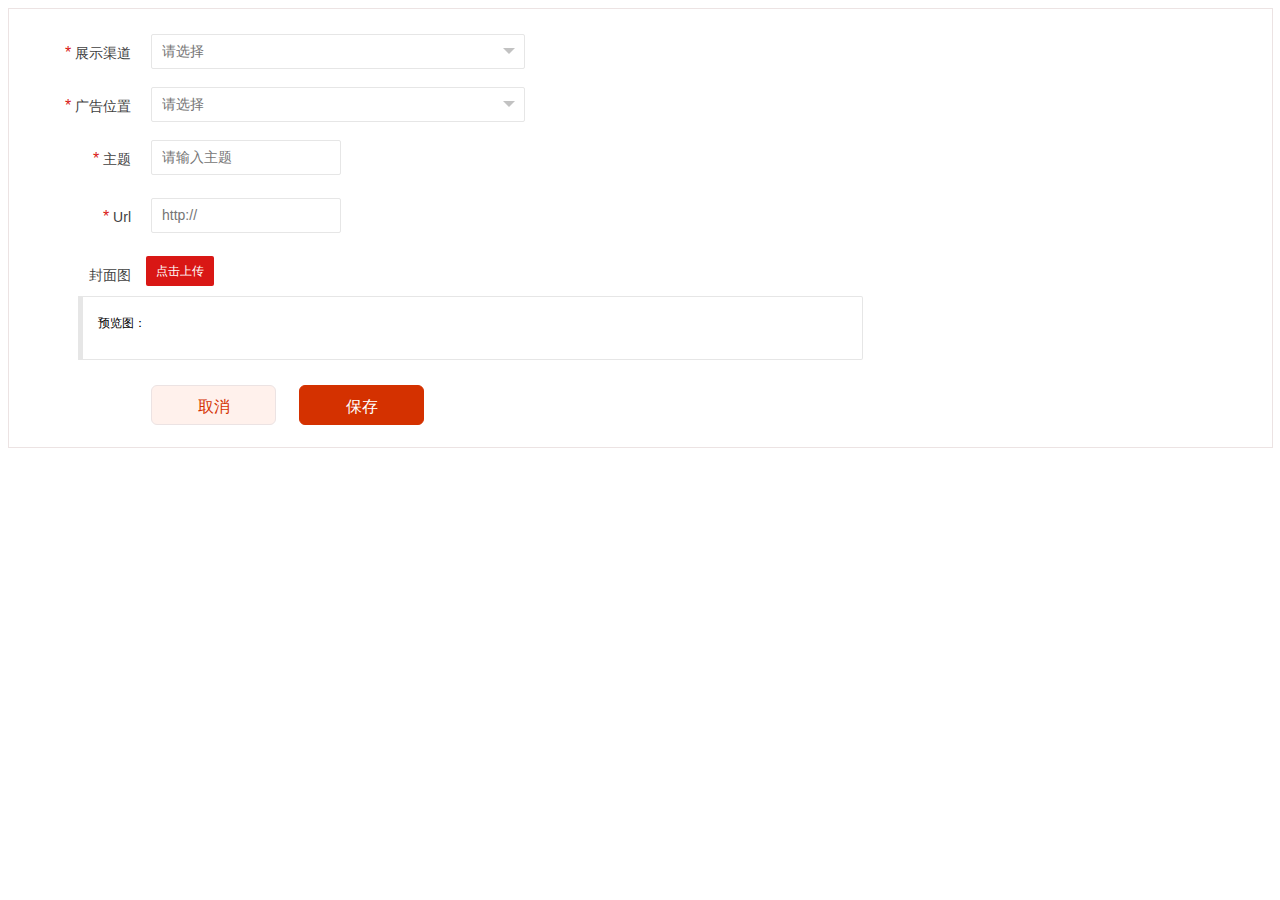
<file: add_adsense.html>
<!DOCTYPE html>
<html class="x-admin-sm">
    
    <head>
        <meta charset="UTF-8">
        <title>新增广告位</title>
        <meta name="renderer" content="webkit">
        <meta http-equiv="X-UA-Compatible" content="IE=edge,chrome=1">
        <meta name="viewport" content="width=device-width,user-scalable=yes, minimum-scale=0.4, initial-scale=0.8,target-densitydpi=low-dpi" />
        <link rel="stylesheet" href="./css/font.css">
        <link rel="stylesheet" href="./css/xadmin.css">
        <script src="./lib/layui/layui.js" charset="utf-8"></script>
        <script type="text/javascript" src="./js/xadmin.js"></script>
    </head>
    <body>
        <div class="layui-fluid">
            <div class="layui-row layui-col-space15">
                <div class="layui-col-md12">
                <form class="layui-form" action="">
                    <div class="layui-form-item">
                        <label class="layui-form-label">
                            <span>*</span>
                             展示渠道
                        </label>
                        <div class="layui-input-block lafite_width_30">
                            <select name="city" lay-verify="required">
                                <option value=""></option>
                                <option value="0">北京</option>
                                <option value="1">上海</option>
                                <option value="2">广州</option>
                                <option value="3">深圳</option>
                                <option value="4">杭州</option>
                            </select>
                        </div>
                    </div>

                    <div class="layui-form-item">
                        <label class="layui-form-label">
                            <span>*</span>
                            广告位置
                        </label>
                        <div class="layui-input-block lafite_width_30">
                            <select name="city" lay-verify="required">
                                <option value=""></option>
                                <option value="0">北京</option>
                                <option value="1">上海</option>
                                <option value="2">广州</option>
                                <option value="3">深圳</option>
                                <option value="4">杭州</option>
                            </select>
                        </div>
                    </div>

                    <div class="layui-form-item">
                        <div class="layui-inline">
                            <label class="layui-form-label">
                             <span>*</span>
                             主题
                            </label>
                            <div class="layui-input-inline">
                            <input type="text" name="title" required  lay-verify="required" placeholder="请输入主题" autocomplete="off" class="layui-input">
                            </div>
                        </div>
                    </div>

                    <div class="layui-form-item">
                        <div class="layui-inline">
                            <label class="layui-form-label">
                             <span>*</span>
                             Url
                            </label>
                            <div class="layui-input-inline">
                            <input type="text" name="title" required  lay-verify="required" placeholder="http://" autocomplete="off" class="layui-input">
                            </div>
                        </div>
                    </div>

                    <div class="layui-form-item">
                        <label class="layui-form-label">
                            封面图
                        </label>
                        <div class="layui-upload">
                            <button type="button" class="layui-btn lafite_btn" id="lafite_upload">点击上传</button> 
                            <blockquote class="layui-elem-quote layui-quote-nm" style="width: 60%;margin-top: 10px; margin-left: 5%">
                                预览图：
                                <div class="layui-upload-list" id="demo2"></div>
                            </blockquote>
                        </div>
                    </div>
                   
                    <div class="layui-form-item">
                        <div class="layui-input-block">
                            <button class="lafite-layui-btn" onclick="xadmin.del_tab()">取消</button>
                            <button lay-submit lay-filter="formDemo" class="lafite-layui-btn2 lafite_margin_left_20px">保存</button>
                        </div>
                    </div>
                    </form>
                </div>
            </div>
        </div>
    </body>
    <script type="text/javascript" src="https://api.map.baidu.com/api?v=2.0&amp;ak=f5bKSDjUlnYT4r664aQrQZB8&s=1"></script>
    <script>layui.use(['laydate', 'form', 'upload'],
        function() {
            var $ = layui.jquery
            ,upload = layui.upload;

            var laydate = layui.laydate;

            //多图片上传
            upload.render({
                elem: '#lafite_upload'
                ,url: '/upload/'
                ,multiple: true
                ,before: function(obj){
                //预读本地文件示例，不支持ie8
                obj.preview(function(index, file, result){
                    $('#demo2').append('<img src="'+ result +'" alt="'+ file.name +'" class="layui-upload-img">')
                });
                }
                ,done: function(res){
                //上传完毕
                }
            });

            /*用户-取消*/
            function member_del() {
                layer.confirm('离开将不保存填写内容！',
                function(index) {
                    //发异步删除数据
                });
            }

            // 百度地图API功能
            var map = new BMap.Map("lafite_map");
            var point = new BMap.Point(116.331398,39.897445);
            map.centerAndZoom(point,12);

            function myFun(result){
                var cityName = result.name;
                map.setCenter(cityName);
            }
            var myCity = new BMap.LocalCity();
            myCity.get(myFun);
            function showInfo(e){
                $(".lafite_default_map").val(e.point.lng+','+e.point.lat);
            }
            map.addEventListener("click", showInfo);
            });
            
            var top_left_control = new BMap.ScaleControl({anchor: BMAP_ANCHOR_TOP_LEFT});// 左上角，添加比例尺
            var top_left_navigation = new BMap.NavigationControl();  //左上角，添加默认缩放平移控件
            var top_right_navigation = new BMap.NavigationControl({anchor: BMAP_ANCHOR_TOP_RIGHT, type: BMAP_NAVIGATION_CONTROL_SMALL}); //右上角，仅包含平移和缩放按钮
            map.enableScrollWheelZoom(true);     //开启鼠标滚轮缩放

    </script>

</html>
</file>
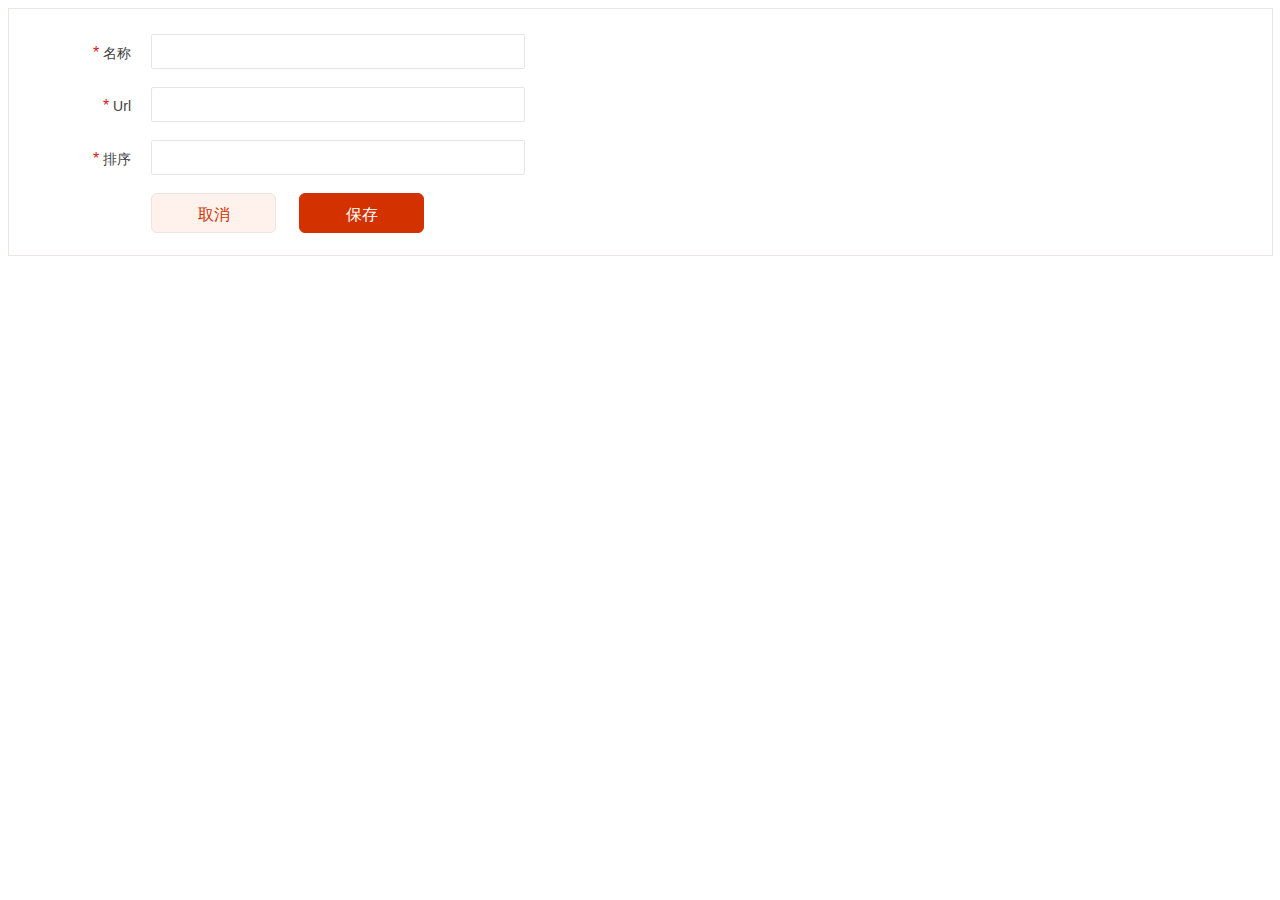
<file: add_friendship_link.html>
<!DOCTYPE html>
<html class="x-admin-sm">
    
    <head>
        <meta charset="UTF-8">
        <title>新增友情链接</title>
        <meta name="renderer" content="webkit">
        <meta http-equiv="X-UA-Compatible" content="IE=edge,chrome=1">
        <meta name="viewport" content="width=device-width,user-scalable=yes, minimum-scale=0.4, initial-scale=0.8,target-densitydpi=low-dpi" />
        <link rel="stylesheet" href="./css/font.css">
        <link rel="stylesheet" href="./css/xadmin.css">
        <script src="./lib/layui/layui.js" charset="utf-8"></script>
        <script type="text/javascript" src="./js/xadmin.js"></script>
    </head>
    <body>
        <div class="layui-fluid">
            <div class="layui-row layui-col-space15">
                <div class="layui-col-md12">
                <form class="layui-form" action="">
                    <div class="layui-form-item">
                        <label class="layui-form-label">
                             <span>*</span>
                             名称
                        </label>
                        <div class="layui-input-block lafite_width_30">
                        <input type="text" name="title" required  lay-verify="required" placeholder="" autocomplete="off" class="layui-input">
                        </div>
                    </div>

                    <div class="layui-form-item">
                        <label class="layui-form-label">
                             <span>*</span>
                             Url
                        </label>
                        <div class="layui-input-block lafite_width_30">
                        <input type="text" name="name" required  lay-verify="required" placeholder="" autocomplete="off" class="layui-input">
                        </div>
                    </div>

                    <div class="layui-form-item">
                        <label class="layui-form-label">
                            <span>*</span>
                             排序
                        </label>
                        <div class="layui-input-block lafite_width_30">
                        <input type="text" name="name" required  lay-verify="required" placeholder="" autocomplete="off" class="layui-input">
                        </div>
                    </div>
                   
                    <div class="layui-form-item">
                        <div class="layui-input-block">
                            <button class="lafite-layui-btn" onclick="xadmin.del_tab()">取消</button>
                            <button lay-submit lay-filter="formDemo" class="lafite-layui-btn2 lafite_margin_left_20px">保存</button>
                        </div>
                    </div>
                    </form>
                </div>
            </div>
        </div>
    </body>
    <script type="text/javascript" src="https://api.map.baidu.com/api?v=2.0&amp;ak=f5bKSDjUlnYT4r664aQrQZB8&s=1"></script>
    <script>layui.use(['laydate', 'form', 'upload'],
        function() {
            var $ = layui.jquery
            ,upload = layui.upload;

            var laydate = layui.laydate;

            //多图片上传
            upload.render({
                elem: '#lafite_upload'
                ,url: '/upload/'
                ,multiple: true
                ,before: function(obj){
                //预读本地文件示例，不支持ie8
                obj.preview(function(index, file, result){
                    $('#demo2').append('<img src="'+ result +'" alt="'+ file.name +'" class="layui-upload-img">')
                });
                }
                ,done: function(res){
                //上传完毕
                }
            });

            /*用户-取消*/
            function member_del() {
                layer.confirm('离开将不保存填写内容！',
                function(index) {
                    //发异步删除数据
                });
            }

            // 百度地图API功能
            var map = new BMap.Map("lafite_map");
            var point = new BMap.Point(116.331398,39.897445);
            map.centerAndZoom(point,12);

            function myFun(result){
                var cityName = result.name;
                map.setCenter(cityName);
            }
            var myCity = new BMap.LocalCity();
            myCity.get(myFun);
            function showInfo(e){
                $(".lafite_default_map").val(e.point.lng+','+e.point.lat);
            }
            map.addEventListener("click", showInfo);
            });
            
            var top_left_control = new BMap.ScaleControl({anchor: BMAP_ANCHOR_TOP_LEFT});// 左上角，添加比例尺
            var top_left_navigation = new BMap.NavigationControl();  //左上角，添加默认缩放平移控件
            var top_right_navigation = new BMap.NavigationControl({anchor: BMAP_ANCHOR_TOP_RIGHT, type: BMAP_NAVIGATION_CONTROL_SMALL}); //右上角，仅包含平移和缩放按钮
            map.enableScrollWheelZoom(true);     //开启鼠标滚轮缩放

    </script>

</html>
</file>
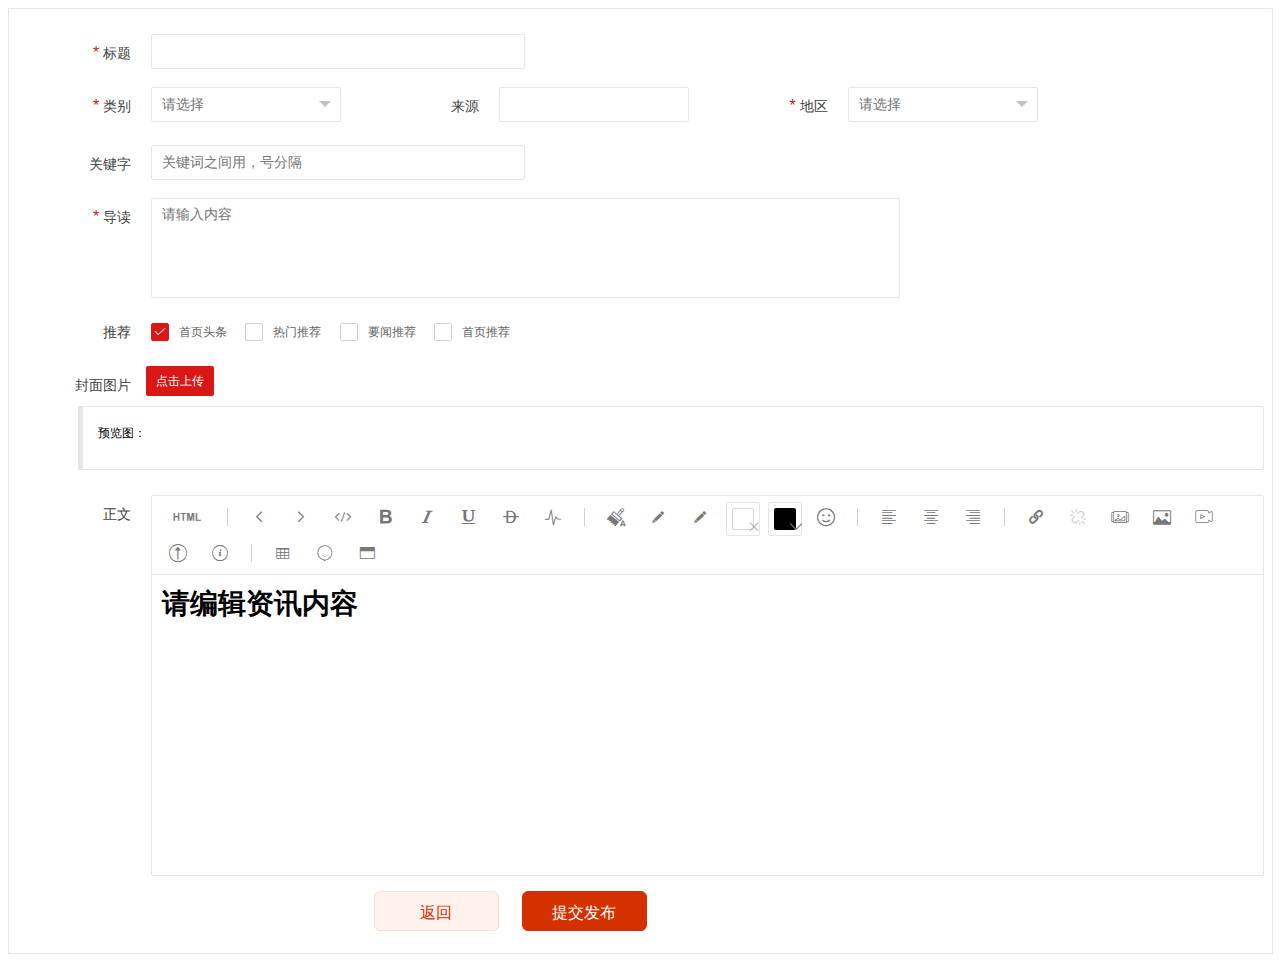
<file: add_news_information.html>
<!DOCTYPE html>
<html class="x-admin-sm">
    
    <head>
        <meta charset="UTF-8">
        <title>新增资讯</title>
        <meta name="renderer" content="webkit">
        <meta http-equiv="X-UA-Compatible" content="IE=edge,chrome=1">
        <meta name="viewport" content="width=device-width,user-scalable=yes, minimum-scale=0.4, initial-scale=0.8,target-densitydpi=low-dpi" />
        <link rel="stylesheet" href="./css/font.css">
        <link rel="stylesheet" href="./css/xadmin.css">
        <script src="./lib/layui/layui.js" charset="utf-8"></script>
        <script type="text/javascript" src="./js/xadmin.js"></script>
        <!-- <link href="Content/Layui-KnifeZ/css/layui.css" rel="stylesheet"/> -->
        <script src="Content/Layui-KnifeZ/layui.js"></script>
        <script src="Content/ace/ace.js"></script>
    </head>
    <body>
        <div class="layui-fluid">
            <div class="layui-row layui-col-space15">
                <div class="layui-col-md12">
                <form class="layui-form" action="">
                    <div class="layui-form-item">
                        <label class="layui-form-label">
                             <span>*</span>
                             标题
                        </label>
                        <div class="layui-input-block lafite_width_30">
                        <input type="text" name="title" required  lay-verify="required" placeholder="" autocomplete="off" class="layui-input">
                        </div>
                    </div>

                    <div class="layui-form-item">
                        <div class="layui-inline">
                            <label class="layui-form-label">
                                <span>*</span>
                                类别
                            </label>
                            <div class="layui-input-inline">
                                <select name="city" lay-verify="required">
                                    <option value=""></option>
                                    <option value="0">北京</option>
                                    <option value="1">上海</option>
                                    <option value="2">广州</option>
                                    <option value="3">深圳</option>
                                    <option value="4">杭州</option>
                                </select>
                            </div>
                        </div>
                        <div class="layui-inline">
                            <label class="layui-form-label">
                                来源
                            </label>
                            <div class="layui-input-inline">
                                <input type="tel" name="phone" lay-verify="required|phone" autocomplete="off" class="layui-input">
                            </div>
                        </div>
                        <div class="layui-inline">
                            <label class="layui-form-label">
                                <span>*</span>
                                地区
                            </label>
                            <div class="layui-input-inline">
                                 <select name="city" lay-verify="required">
                                    <option value=""></option>
                                    <option value="0">北京</option>
                                    <option value="1">上海</option>
                                    <option value="2">广州</option>
                                    <option value="3">深圳</option>
                                    <option value="4">杭州</option>
                                </select>
                            </div>
                        </div>
                    </div>

                    <div class="layui-form-item">
                        <label class="layui-form-label">
                            关键字
                        </label>
                        <div class="layui-input-block lafite_width_30">
                        <input type="text" name="title" required  lay-verify="required" placeholder="关键词之间用，号分隔" autocomplete="off" class="layui-input">
                        </div>
                    </div>

                    <div class="layui-form-item layui-form-text">
                        <label class="layui-form-label">
                            <span>*</span>
                            导读
                        </label>
                        <div class="layui-input-block lafite_width_60">
                        <textarea name="desc" placeholder="请输入内容" class="layui-textarea lafite_textarea"></textarea>
                        </div>
                    </div>

                    <div class="layui-form-item layui-form-text">
                        <label class="layui-form-label">
                            推荐
                        </label>
                        <div class="layui-input-block">
                            <input type="checkbox" name="like1[write]" lay-skin="primary" title="首页头条" checked="">
                            <input type="checkbox" name="like1[read]" lay-skin="primary" title="热门推荐">
                            <input type="checkbox" name="like1[game]" lay-skin="primary" title="要闻推荐">
                            <input type="checkbox" name="like1[game]" lay-skin="primary" title="首页推荐">
                        </div>
                    </div>

                    <div class="layui-form-item">
                        <label class="layui-form-label">
                            封面图片
                        </label>
                        <div class="layui-upload">
                            <button type="button" class="layui-btn lafite_btn" id="lafite_upload">点击上传</button> 
                            <blockquote class="layui-elem-quote layui-quote-nm" style="margin-top: 10px; margin-left: 5%">
                                预览图：
                                <div class="layui-upload-list" id="demo2"></div>
                            </blockquote>
                        </div>
                    </div>

                    <div class="layui-form-item">
                        <label class="layui-form-label">
                            正文
                        </label>
                        <div class="layui-input-block">
                            <textarea id="layeditDemo"></textarea>
                        </div>
                    </div>

                    <div class="layui-form-item">
                        <div class="layui-input-block">
                        <button class="lafite-layui-btn lafite_margin_left_20" lay-submit lay-filter="formDemo">返回</button>
                        <button lay-submit lay-filter="formDemo" class="lafite-layui-btn2 lafite_margin_left_20px">提交发布</button>
                        </div>
                    </div>
                    </form>
                </div>
            </div>
        </div>
    </body>
    <script>layui.use(['layedit', 'laydate', 'form', 'upload'],
        function() {
            var $ = layui.jquery
            ,upload = layui.upload,
            layedit = layui.layedit;
            var laydate = layui.laydate;

            //执行一个laydate实例
            laydate.render({
                elem: '#start' //指定元素
            });

            //执行一个laydate实例
            laydate.render({
                elem: '#end' //指定元素
            });

            //日期时间范围
            laydate.render({
                elem: '#test10'
                ,type: 'datetime'
                ,range: true
            });

             //日期时间范围
             laydate.render({
                elem: '#test11'
                ,type: 'datetime'
                ,range: true
            });

            //多图片上传
            upload.render({
                elem: '#lafite_upload'
                ,url: '/upload/'
                ,multiple: true
                ,before: function(obj){
                //预读本地文件示例，不支持ie8
                obj.preview(function(index, file, result){
                    $('#demo2').append('<img src="'+ result +'" alt="'+ file.name +'" class="layui-upload-img">')
                });
                }
                ,done: function(res){
                //上传完毕
                }
            });

            layedit.set({
            //暴露layupload参数设置接口 --详细查看layupload参数说明
            uploadImage: {
                url: 'your url',
                accept: 'image',
                acceptMime: 'image/*',
                exts: 'jpg|png|gif|bmp|jpeg',
                size: 1024 * 10,
                done: function (data) {
                    console.log(data);
                }
            }
            , uploadVideo: {
                url: 'your url',
                accept: 'video',
                acceptMime: 'video/*',
                exts: 'mp4|flv|avi|rm|rmvb',
                size: 1024 * 10 * 2,
                done: function (data) {
                    console.log(data);
                }
            }
            , uploadFiles: {
                url: 'your url',
                accept: 'file',
                acceptMime: 'file/*',
                size: '20480',
                done: function (data) {
                    console.log(data);
                }
            }
            //右键删除图片/视频时的回调参数，post到后台删除服务器文件等操作，
            //传递参数：
            //图片： imgpath --图片路径
            //视频： filepath --视频路径 imgpath --封面路径
            , calldel: {
                url: 'your url',
                done: function (data) {
                    console.log(data);
                }
            }
            //开发者模式 --默认为false
            , devmode: true
            //插入代码设置 --hide:true 等同于不配置codeConfig
            , codeConfig: {
                hide: false,  //是否显示编码语言选择框
                default: 'javascript' //hide为true时的默认语言格式
            }
            //新增iframe外置样式和js
            // , quote:{
            //    style: ['/Content/Layui-KnifeZ/css/layui.css','/others'],
            //    js: ['/Content/Layui-KnifeZ/lay/modules/jquery.js']
            // }
            //自定义样式-暂只支持video添加
            //, customTheme: {
            //    video: {
            //        title: ['原版', 'custom_1', 'custom_2']
            //        , content: ['', 'theme1', 'theme2']
            //        , preview: ['', '/images/prive.jpg', '/images/prive2.jpg']
            //    }
            //}
            //插入自定义链接
            , customlink:{
                title: '插入layui官网'
                , href: 'https://www.layui.com'
                ,onmouseup:''
            }
            , facePath: 'http://knifez.gitee.io/kz.layedit/Content/Layui-KnifeZ/'
            , devmode: true
            , videoAttr: ' preload="none" ' 
            , tool: [
                'html', 'undo', 'redo', 'code', 'strong', 'italic', 'underline', 'del', 'addhr', '|', 'fontFomatt', 'fontfamily','fontSize', 'fontBackColor', 'colorpicker', 'face'
                , '|', 'left', 'center', 'right', '|', 'link', 'unlink', 'images', 'image_alt', 'video','attachment', 'anchors'
                , '|'
                , 'table','customlink'
                , 'fullScreen'
            ]
            , height: '300px'
        });
        var ieditor = layedit.build('layeditDemo');
        //设置编辑器内容
        layedit.setContent(ieditor, "<h1>请编辑资讯内容</h1>", false);


           
        });
        

    </script>

</html>
</file>
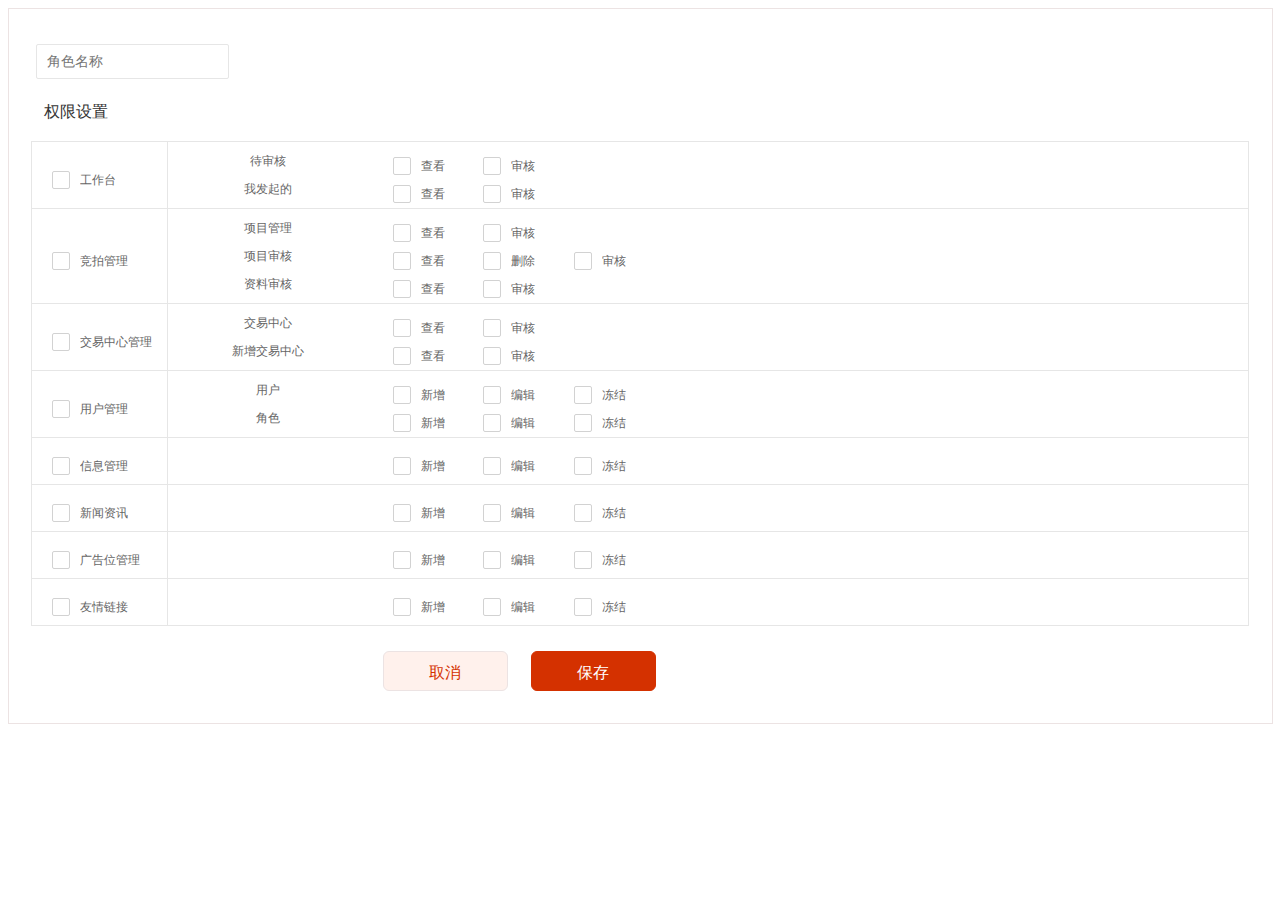
<file: add_role.html>
<!DOCTYPE html>
<html class="x-admin-sm">
  
  <head>
    <meta charset="UTF-8">
    <title>新增角色</title>
    <meta name="renderer" content="webkit">
    <meta http-equiv="X-UA-Compatible" content="IE=edge,chrome=1">
    <meta name="viewport" content="width=device-width,user-scalable=yes, minimum-scale=0.4, initial-scale=0.8,target-densitydpi=low-dpi" />
    <link rel="stylesheet" href="./css/font.css">
    <link rel="stylesheet" href="./css/xadmin.css">
    <script type="text/javascript" src="./lib/layui/layui.js" charset="utf-8"></script>
    <script type="text/javascript" src="./js/xadmin.js"></script>
    <!-- 让IE8/9支持媒体查询，从而兼容栅格 -->
    <!--[if lt IE 9]>
      <script src="https://cdn.staticfile.org/html5shiv/r29/html5.min.js"></script>
      <script src="https://cdn.staticfile.org/respond.js/1.4.2/respond.min.js"></script>
    <![endif]-->
  </head>
  
  <body>
       <div class="layui-fluid lafite_role">
            <div class="layui-row layui-col-space15">
                <div class="layui-col-md12">
                    <div class="layui-card">
                        <div class="layui-card-body ">
                            <form class="layui-form layui-col-space5">
                                 <div class="layui-input-inline layui-show-xs-block">
                                    <input type="text" name="username" placeholder="角色名称" autocomplete="off" class="layui-input">
                                </div>

                                <div class="layui-card-header">
                                    <p class="lafite_head_title">权限设置</p>
                                </div>
                                <div class="layui-form-item layui-form-text">
                                    <table  class="layui-table layui-input-block">
                                        <tbody>
                                            <tr>
                                                <td class="lafite_table_width_100">
                                                    <input type="checkbox" name="like1[write]" lay-skin="primary" lay-filter="father" title="工作台">
                                                </td>
                                                <td>
                                                    <table class="layui-table layui-input-block lafite_none_border_table" boder="0">
                                                        <tr>
                                                            <td class="lafite_special_td">
                                                                <span>待审核</span>
                                                            </td>
                                                            <td>
                                                                <div class="layui-input-inline">
                                                                    <input name="id[]" lay-skin="primary" type="checkbox" title="查看" value="2"> 
                                                                    <input name="id[]" lay-skin="primary" type="checkbox" value="2" title="审核"> 
                                                                </div>
                                                            </td>
                                                        </tr>
                                                        <tr>
                                                            <td class="lafite_special_td">
                                                                <span>我发起的</span>
                                                            </td>
                                                            <td>
                                                                <div class="layui-input-inline">
                                                                    <input name="id[]" lay-skin="primary" type="checkbox" title="查看" value="2"> 
                                                                    <input name="id[]" lay-skin="primary" type="checkbox" value="2" title="审核"> 
                                                                </div>
                                                            </td>
                                                        </tr>
                                                    </table>
                                                </td>
                                            </tr>
                                            <tr>
                                                <td>
                                                    <input type="checkbox" name="like1[write]" lay-skin="primary" lay-filter="father" title="竞拍管理">
                                                </td>
                                                <td>
                                                    <table class="layui-table layui-input-block lafite_none_border_table" boder="0">
                                                        <tr>
                                                            <td class="lafite_special_td">
                                                                <span>项目管理</span>
                                                            </td>
                                                            <td>
                                                                <div class="layui-input-inline">
                                                                    <input name="id[]" lay-skin="primary" type="checkbox" title="查看" value="2"> 
                                                                    <input name="id[]" lay-skin="primary" type="checkbox" value="2" title="审核"> 
                                                                </div>
                                                            </td>
                                                        </tr>
                                                        <tr>
                                                            <td class="lafite_special_td">
                                                                <span>项目审核</span>
                                                            </td>
                                                            <td>
                                                                <div class="layui-input-inline">
                                                                    <input name="id[]" lay-skin="primary" type="checkbox" title="查看" value="2"> 
                                                                    <input name="id[]" lay-skin="primary" type="checkbox" value="2" title="删除"> 
                                                                    <input name="id[]" lay-skin="primary" type="checkbox" value="2" title="审核"> 
                                                                </div>
                                                            </td>
                                                        </tr>
                                                        <tr>
                                                            <td class="lafite_special_td">
                                                                <span>资料审核</span>
                                                            </td>
                                                            <td>
                                                                <div class="layui-input-inline">
                                                                    <input name="id[]" lay-skin="primary" type="checkbox" title="查看" value="2"> 
                                                                    <input name="id[]" lay-skin="primary" type="checkbox" value="2" title="审核"> 
                                                                </div>
                                                            </td>
                                                        </tr>
                                                    </table>
                                                </td>
                                            </tr>

                                            <tr>
                                                <td>
                                                    <input type="checkbox" name="like1[write]" lay-skin="primary" lay-filter="father" title="交易中心管理">
                                                </td>
                                                <td>
                                                    <table class="layui-table layui-input-block lafite_none_border_table" boder="0">
                                                        <tr>
                                                            <td class="lafite_special_td">
                                                                <span>交易中心</span>
                                                            </td>
                                                            <td>
                                                                <div class="layui-input-inline">
                                                                    <input name="id[]" lay-skin="primary" type="checkbox" title="查看" value="2"> 
                                                                    <input name="id[]" lay-skin="primary" type="checkbox" value="2" title="审核"> 
                                                                </div>
                                                            </td>
                                                        </tr>
                                                        <tr>
                                                            <td class="lafite_special_td">
                                                                <span>新增交易中心</span>
                                                            </td>
                                                            <td>
                                                                <div class="layui-input-inline">
                                                                    <input name="id[]" lay-skin="primary" type="checkbox" title="查看" value="2"> 
                                                                    <input name="id[]" lay-skin="primary" type="checkbox" value="2" title="审核"> 
                                                                </div>
                                                            </td>
                                                        </tr>
                                                    </table>
                                                </td>
                                            </tr>

                                            <tr>
                                                <td>
                                                    <input type="checkbox" name="like1[write]" lay-skin="primary" lay-filter="father" title="用户管理">
                                                </td>
                                                <td>
                                                    <table class="layui-table layui-input-block lafite_none_border_table" boder="0">
                                                        <tr>
                                                            <td class="lafite_special_td">
                                                                <span>用户</span>
                                                            </td>
                                                            <td>
                                                                <div class="layui-input-inline">
                                                                    <input name="id[]" lay-skin="primary" type="checkbox" title="新增" value="2"> 
                                                                    <input name="id[]" lay-skin="primary" type="checkbox" value="2" title="编辑"> 
                                                                    <input name="id[]" lay-skin="primary" type="checkbox" value="2" title="冻结"> 
                                                                </div>
                                                            </td>
                                                        </tr>
                                                        <tr>
                                                            <td class="lafite_special_td">
                                                                <span>角色</span>
                                                            </td>
                                                            <td>
                                                                <div class="layui-input-inline">
                                                                    <input name="id[]" lay-skin="primary" type="checkbox" title="新增" value="2"> 
                                                                    <input name="id[]" lay-skin="primary" type="checkbox" value="2" title="编辑"> 
                                                                    <input name="id[]" lay-skin="primary" type="checkbox" value="2" title="冻结"> 
                                                                </div>
                                                            </td>
                                                        </tr>
                                                    </table>
                                                </td>
                                            </tr>

                                            <tr>
                                                <td>
                                                    <input type="checkbox" name="like1[write]" lay-skin="primary" lay-filter="father" title="信息管理">
                                                </td>
                                                <td>
                                                    <table class="layui-table layui-input-block lafite_none_border_table" boder="0">
                                                        <tr>
                                                            <td class="lafite_special_td"></td>
                                                            <td>
                                                                <div class="layui-input-inline">
                                                                    <input name="id[]" lay-skin="primary" type="checkbox" title="新增" value="2"> 
                                                                    <input name="id[]" lay-skin="primary" type="checkbox" value="2" title="编辑"> 
                                                                    <input name="id[]" lay-skin="primary" type="checkbox" value="2" title="冻结"> 
                                                                </div>
                                                            </td>
                                                        </tr>
                                                    </table>
                                                </td>
                                            </tr>

                                            <tr>
                                                <td>
                                                    <input type="checkbox" name="like1[write]" lay-skin="primary" lay-filter="father" title="新闻资讯">
                                                </td>
                                                <td>
                                                    <table class="layui-table layui-input-block lafite_none_border_table" boder="0">
                                                        <tr>
                                                            <td class="lafite_special_td"></td>
                                                            <td>
                                                                <div class="layui-input-inline">
                                                                    <input name="id[]" lay-skin="primary" type="checkbox" title="新增" value="2"> 
                                                                    <input name="id[]" lay-skin="primary" type="checkbox" value="2" title="编辑"> 
                                                                    <input name="id[]" lay-skin="primary" type="checkbox" value="2" title="冻结"> 
                                                                </div>
                                                            </td>
                                                        </tr>
                                                    </table>
                                                </td>
                                            </tr>

                                            <tr>
                                                <td>
                                                    <input type="checkbox" name="like1[write]" lay-skin="primary" lay-filter="father" title="广告位管理">
                                                </td>
                                                <td>
                                                    <table class="layui-table layui-input-block lafite_none_border_table" boder="0">
                                                        <tr>
                                                            <td class="lafite_special_td"></td>
                                                            <td>
                                                                <div class="layui-input-inline">
                                                                    <input name="id[]" lay-skin="primary" type="checkbox" title="新增" value="2"> 
                                                                    <input name="id[]" lay-skin="primary" type="checkbox" value="2" title="编辑"> 
                                                                    <input name="id[]" lay-skin="primary" type="checkbox" value="2" title="冻结"> 
                                                                </div>
                                                            </td>
                                                        </tr>
                                                    </table>
                                                </td>
                                            </tr>

                                            <tr>
                                                <td>
                                                    <input type="checkbox" name="like1[write]" lay-skin="primary" lay-filter="father" title="友情链接">
                                                </td>
                                                <td>
                                                    <table class="layui-table layui-input-block lafite_none_border_table" boder="0">
                                                        <tr>
                                                            <td class="lafite_special_td"></td>
                                                            <td>
                                                                <div class="layui-input-inline">
                                                                    <input name="id[]" lay-skin="primary" type="checkbox" title="新增" value="2"> 
                                                                    <input name="id[]" lay-skin="primary" type="checkbox" value="2" title="编辑"> 
                                                                    <input name="id[]" lay-skin="primary" type="checkbox" value="2" title="冻结"> 
                                                                </div>
                                                            </td>
                                                        </tr>
                                                    </table>
                                                </td>
                                            </tr>
                                        </tbody>
                                    </table>
                                </div>

                                <div class="layui-form-item">
                                    <div class="layui-input-block">
                                    <button class="lafite-layui-btn lafite_margin_left_20" lay-submit lay-filter="formDemo">取消</button>
                                    <button lay-submit lay-filter="formDemo" class="lafite-layui-btn2 lafite_margin_left_20px">保存</button>
                                    </div>
                                </div>
                            </form>
                        </div>
                    </div>
                </div>
            </div>
        </div>
    <script>
        layui.use(['form','layer'], function(){
            $ = layui.jquery;
          var form = layui.form
          ,layer = layui.layer;
        
          //自定义验证规则
          form.verify({
            nikename: function(value){
              if(value.length < 5){
                return '昵称至少得5个字符啊';
              }
            }
            ,pass: [/(.+){6,12}$/, '密码必须6到12位']
            ,repass: function(value){
                if($('#L_pass').val()!=$('#L_repass').val()){
                    return '两次密码不一致';
                }
            }
          });

          //监听提交
          form.on('submit(add)', function(data){
            console.log(data);
            //发异步，把数据提交给php
            layer.alert("增加成功", {icon: 6},function () {
                // 获得frame索引
                var index = parent.layer.getFrameIndex(window.name);
                //关闭当前frame
                parent.layer.close(index);
            });
            return false;
          });


        form.on('checkbox(father)', function(data){

            if(data.elem.checked){
                $(data.elem).parent().siblings('td').find('input').prop("checked", true);
                form.render(); 
            }else{
               $(data.elem).parent().siblings('td').find('input').prop("checked", false);
                form.render();  
            }
        });
          
          
        });
    </script>
    <script>var _hmt = _hmt || []; (function() {
        var hm = document.createElement("script");
        hm.src = "https://hm.baidu.com/hm.js?b393d153aeb26b46e9431fabaf0f6190";
        var s = document.getElementsByTagName("script")[0];
        s.parentNode.insertBefore(hm, s);
      })();</script>
  </body>

</html>
</file>
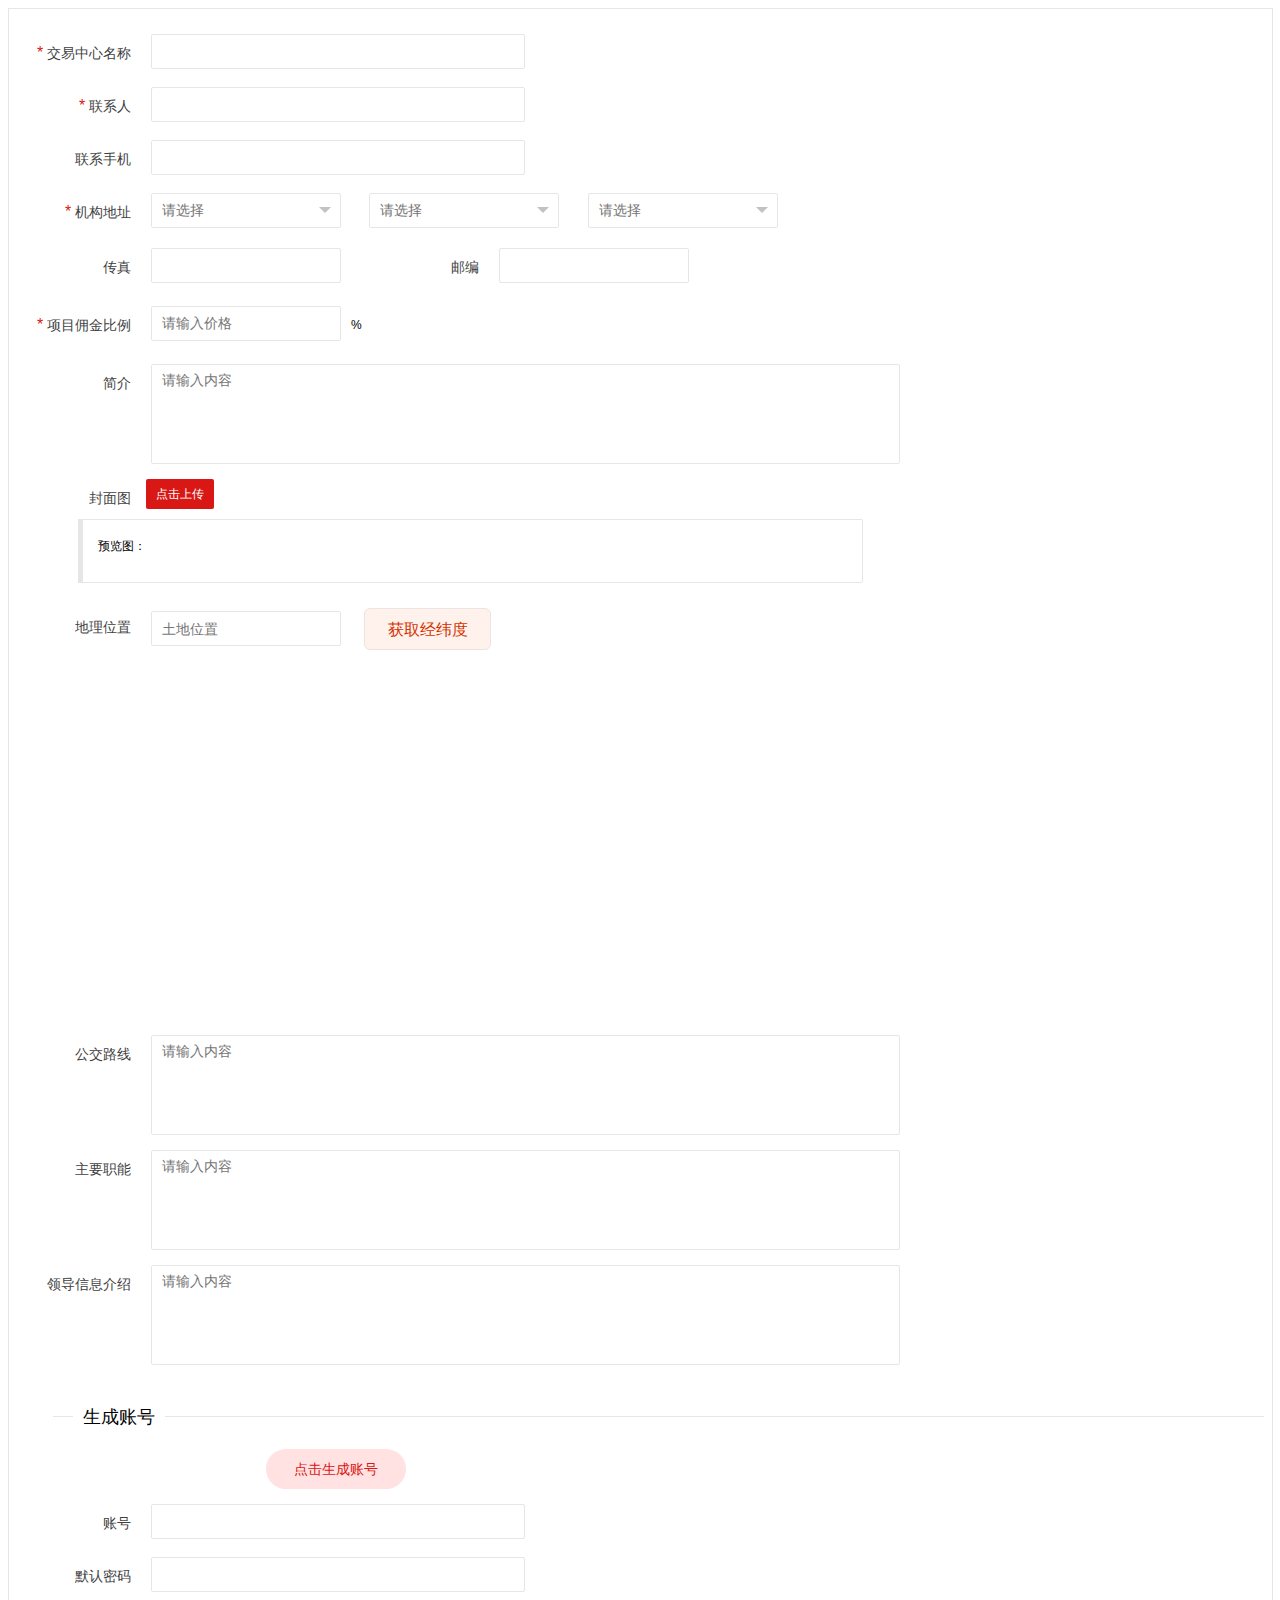
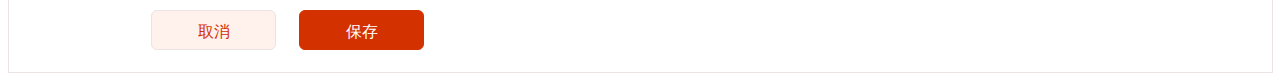
<file: add_trading_center.html>
<!DOCTYPE html>
<html class="x-admin-sm">
    
    <head>
        <meta charset="UTF-8">
        <title>新增交易中心</title>
        <meta name="renderer" content="webkit">
        <meta http-equiv="X-UA-Compatible" content="IE=edge,chrome=1">
        <meta name="viewport" content="width=device-width,user-scalable=yes, minimum-scale=0.4, initial-scale=0.8,target-densitydpi=low-dpi" />
        <link rel="stylesheet" href="./css/font.css">
        <link rel="stylesheet" href="./css/xadmin.css">
        <script src="./lib/layui/layui.js" charset="utf-8"></script>
        <script type="text/javascript" src="./js/xadmin.js"></script>
    </head>
    <body>
        <div class="layui-fluid">
            <div class="layui-row layui-col-space15">
                <div class="layui-col-md12">
                <form class="layui-form" action="">
                    <div class="layui-form-item">
                        <label class="layui-form-label">
                             <span>*</span>
                             交易中心名称
                        </label>
                        <div class="layui-input-block lafite_width_30">
                        <input type="text" name="title" required  lay-verify="required" placeholder="" autocomplete="off" class="layui-input">
                        </div>
                    </div>

                    <div class="layui-form-item">
                        <label class="layui-form-label">
                             <span>*</span>
                             联系人
                        </label>
                        <div class="layui-input-block lafite_width_30">
                        <input type="text" name="name" required  lay-verify="required" placeholder="" autocomplete="off" class="layui-input">
                        </div>
                    </div>

                    <div class="layui-form-item">
                        <label class="layui-form-label">
                             联系手机
                        </label>
                        <div class="layui-input-block lafite_width_30">
                        <input type="text" name="name" required  lay-verify="required" placeholder="" autocomplete="off" class="layui-input">
                        </div>
                    </div>

                    <div class="layui-form-item">
                        <label class="layui-form-label">
                                <span>*</span>
                                机构地址
                        </label>
                        <div class="layui-inline">
                            <div class="layui-input-inline">
                                <select name="city" lay-verify="required">
                                    <option value=""></option>
                                    <option value="0">北京</option>
                                    <option value="1">上海</option>
                                    <option value="2">广州</option>
                                    <option value="3">深圳</option>
                                    <option value="4">杭州</option>
                                </select>
                            </div>
                        </div>
                        <div class="layui-inline">
                           <div class="layui-input-inline">
                                <select name="city" lay-verify="required">
                                    <option value=""></option>
                                    <option value="0">北京</option>
                                    <option value="1">上海</option>
                                    <option value="2">广州</option>
                                    <option value="3">深圳</option>
                                    <option value="4">杭州</option>
                                </select>
                            </div>
                        </div>
                        <div class="layui-inline">
                            <div class="layui-input-inline">
                                <select name="city" lay-verify="required">
                                    <option value=""></option>
                                    <option value="0">北京</option>
                                    <option value="1">上海</option>
                                    <option value="2">广州</option>
                                    <option value="3">深圳</option>
                                    <option value="4">杭州</option>
                                </select>
                            </div>
                        </div>
                    </div>

                     <div class="layui-form-item">
                        <div class="layui-inline">
                            <label class="layui-form-label">
                                传真
                            </label>
                            <div class="layui-input-inline">
                                <input type="text" autocomplete="off" class="layui-input">
                            </div>
                        </div>
                        <div class="layui-inline">
                            <label class="layui-form-label">
                                邮编
                            </label>
                            <div class="layui-input-inline">
                                <input type="tel" name="phone" autocomplete="off" class="layui-input">
                            </div>
                        </div>
                    </div>

                    <div class="layui-form-item">
                        <div class="layui-inline">
                            <label class="layui-form-label">
                             <span>*</span>
                             项目佣金比例
                            </label>
                            <div class="layui-input-inline">
                            <input type="text" name="title" required  lay-verify="required" placeholder="请输入价格" autocomplete="off" class="layui-input">
                            </div>
                            <div class="layui-form-mid">%</div>
                        </div>
                    </div>

                    <div class="layui-form-item layui-form-text">
                        <label class="layui-form-label">
                            简介
                        </label>
                        <div class="layui-input-block lafite_width_60">
                        <textarea name="desc" placeholder="请输入内容" class="layui-textarea lafite_textarea"></textarea>
                        </div>
                    </div>

                    <div class="layui-form-item">
                        <label class="layui-form-label">
                            封面图
                        </label>
                        <div class="layui-upload">
                            <button type="button" class="layui-btn lafite_btn" id="lafite_upload">点击上传</button> 
                            <blockquote class="layui-elem-quote layui-quote-nm" style="width: 60%;margin-top: 10px; margin-left: 5%">
                                预览图：
                                <div class="layui-upload-list" id="demo2"></div>
                            </blockquote>
                        </div>
                    </div>

                     <div class="layui-form-item">
                        <label class="layui-form-label">
                            地理位置
                        </label>
                        <div class="layui-inline">
                            <div class="layui-input-inline">
                                <input type="text" name="title" required  lay-verify="required" placeholder="土地位置" autocomplete="off" class="layui-input lafite_default_map">
                            </div>
                        </div>

                        <div class="layui-inline">
                            <div class="lafite-layui-btn">获取经纬度</div>
                        </div>
                    </div>

                    <div class="layui-form-item">
                        <div id="lafite_map"></div>
                    </div>

                    <div class="layui-form-item layui-form-text">
                        <label class="layui-form-label">
                            公交路线
                        </label>
                        <div class="layui-input-block lafite_width_60">
                        <textarea name="desc" placeholder="请输入内容" class="layui-textarea lafite_textarea"></textarea>
                        </div>
                    </div>

                    <div class="layui-form-item layui-form-text">
                        <label class="layui-form-label">
                            主要职能
                        </label>
                        <div class="layui-input-block lafite_width_60">
                        <textarea name="desc" placeholder="请输入内容" class="layui-textarea lafite_textarea"></textarea>
                        </div>
                    </div>

                    <div class="layui-form-item layui-form-text">
                        <label class="layui-form-label">
                            领导信息介绍
                        </label>
                        <div class="layui-input-block lafite_width_60">
                        <textarea name="desc" placeholder="请输入内容" class="layui-textarea lafite_textarea"></textarea>
                        </div>
                    </div>

                    <fieldset class="layui-elem-field layui-field-title" style="margin-top: 40px; margin-left: 3%;">
                        <legend>生成账号</legend>
                    </fieldset>

                    <!-- 2019.5.20新增button -->
                    <div class="layui-form-item">
                        <div class="lafite_create_btn">点击生成账号</div>
                    </div>

                    <div class="layui-form-item">
                        <label class="layui-form-label">
                            账号
                        </label>
                        <div class="layui-input-block lafite_width_30">
                        <input type="text" name="name" required  lay-verify="required" placeholder="" autocomplete="off" class="layui-input">
                        </div>
                    </div>

                    <div class="layui-form-item">
                        <label class="layui-form-label">
                            默认密码
                        </label>
                        <div class="layui-input-block lafite_width_30">
                        <input type="text" name="name" required  lay-verify="required" placeholder="" autocomplete="off" class="layui-input">
                        </div>
                    </div>
                   
                    <div class="layui-form-item">
                        <div class="layui-input-block">
                            <button class="lafite-layui-btn" onclick="xadmin.del_tab()">取消</button>
                            <button lay-submit lay-filter="formDemo" class="lafite-layui-btn2 lafite_margin_left_20px">保存</button>
                        </div>
                    </div>
                    </form>
                </div>
            </div>
        </div>
    </body>
    <script type="text/javascript" src="https://api.map.baidu.com/api?v=2.0&amp;ak=f5bKSDjUlnYT4r664aQrQZB8&s=1"></script>
    <script>layui.use(['laydate', 'form', 'upload'],
        function() {
            var $ = layui.jquery
            ,upload = layui.upload;

            var laydate = layui.laydate;

            //多图片上传
            upload.render({
                elem: '#lafite_upload'
                ,url: '/upload/'
                ,multiple: true
                ,before: function(obj){
                //预读本地文件示例，不支持ie8
                obj.preview(function(index, file, result){
                    $('#demo2').append('<img src="'+ result +'" alt="'+ file.name +'" class="layui-upload-img">')
                });
                }
                ,done: function(res){
                //上传完毕
                }
            });

            /*用户-取消*/
            function member_del() {
                layer.confirm('离开将不保存填写内容！',
                function(index) {
                    //发异步删除数据
                });
            }

            // 百度地图API功能
            var map = new BMap.Map("lafite_map");
            var point = new BMap.Point(116.331398,39.897445);
            var city = "";    // 后台地区名 传参
            if(city != ""){
			    map.centerAndZoom(city,11);      // 用城市名设置地图中心点
		    }else {
                map.centerAndZoom(point,12);
                function myFun(result){
                var cityName = result.name;
                map.setCenter(cityName);
                }
                var myCity = new BMap.LocalCity();
                myCity.get(myFun);
            }
            

           
            function showInfo(e){
                $(".lafite_default_map").val(e.point.lng+','+e.point.lat);
            }
            map.addEventListener("click", showInfo);
            });
            
            var top_left_control = new BMap.ScaleControl({anchor: BMAP_ANCHOR_TOP_LEFT});// 左上角，添加比例尺
            var top_left_navigation = new BMap.NavigationControl();  //左上角，添加默认缩放平移控件
            var top_right_navigation = new BMap.NavigationControl({anchor: BMAP_ANCHOR_TOP_RIGHT, type: BMAP_NAVIGATION_CONTROL_SMALL}); //右上角，仅包含平移和缩放按钮
            map.enableScrollWheelZoom(true);     //开启鼠标滚轮缩放

    </script>

</html>
</file>
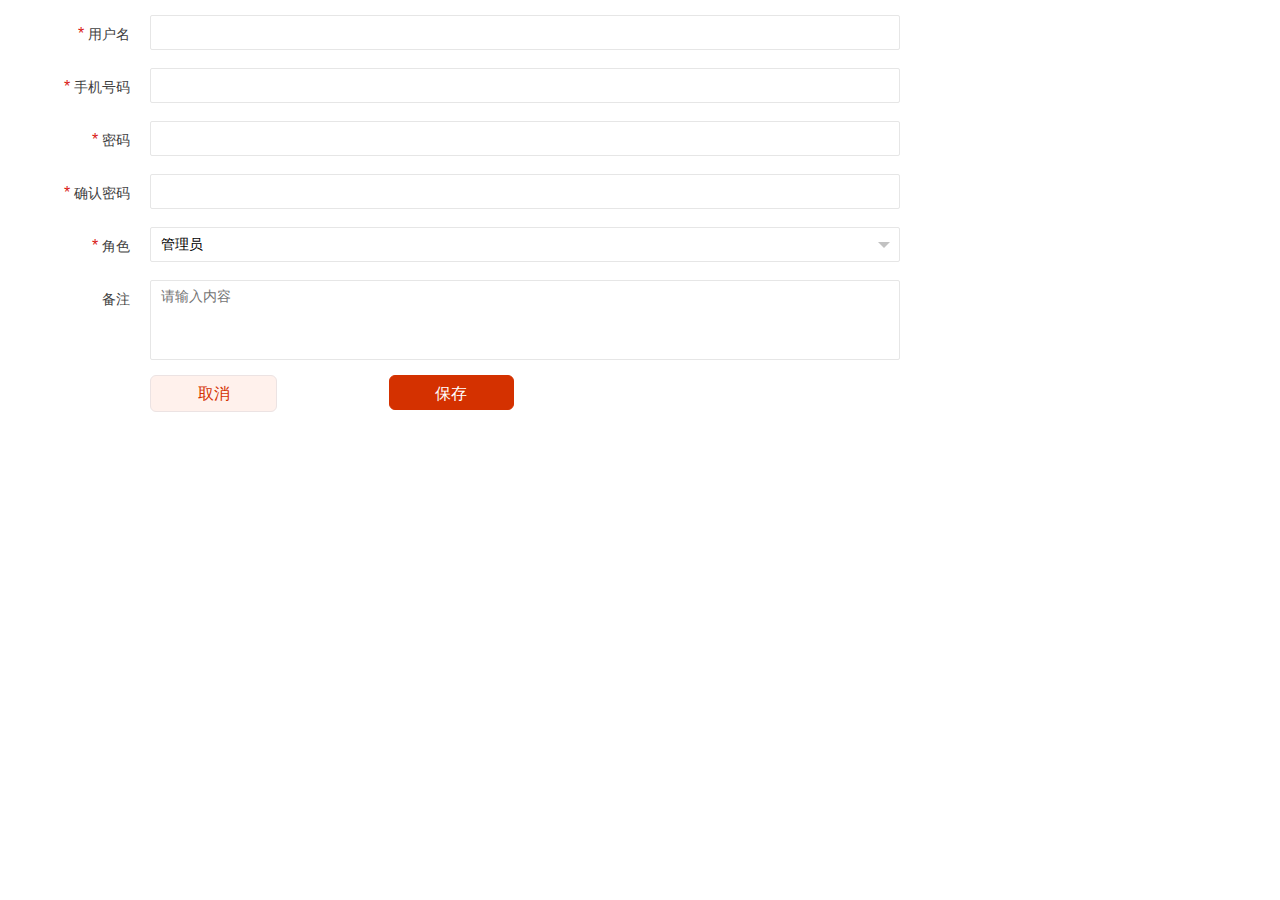
<file: adduser.html>
<!DOCTYPE html>
<html class="x-admin-sm">
    
    <head>
        <meta charset="UTF-8">
        <title>欢迎页面-X-admin2.2</title>
        <meta name="renderer" content="webkit">
        <meta http-equiv="X-UA-Compatible" content="IE=edge,chrome=1">
        <meta name="viewport" content="width=device-width,user-scalable=yes, minimum-scale=0.4, initial-scale=0.8,target-densitydpi=low-dpi" />
        <link rel="stylesheet" href="./css/font.css">
        <link rel="stylesheet" href="./css/xadmin.css">
        <script type="text/javascript" src="./lib/layui/layui.js" charset="utf-8"></script>
        <script type="text/javascript" src="./js/xadmin.js"></script>
        <!-- 让IE8/9支持媒体查询，从而兼容栅格 -->
        <!--[if lt IE 9]>
            <script src="https://cdn.staticfile.org/html5shiv/r29/html5.min.js"></script>
            <script src="https://cdn.staticfile.org/respond.js/1.4.2/respond.min.js"></script>
        <![endif]-->
    </head>
    <body>
        <div class="layui-fluid lafite_add_alert">
            <div class="layui-row">
                <form class="layui-form">
                    <div class="layui-form-item">
                        <label for="L_email" class="layui-form-label">
                            <span class="x-red">*</span> 用户名
                        </label> 
                        <div class="layui-input-block lafite_width_60">
                            <input type="text" id="L_email" name="email" required lay-verify="required" autocomplete="off" class="layui-input"></div>
                        <!-- <div class="layui-form-mid layui-word-aux">
                            <span class="x-red">*</span>将会成为您唯一的登入名
                        </div> -->
                        </div>
                    <div class="layui-form-item">
                        <label for="L_username" class="layui-form-label">
                            <span class="x-red">*</span> 手机号码
                        </label>
                        <div class="layui-input-block lafite_width_60">
                            <input type="text" id="L_username" name="username" required="" lay-verify="nikename" autocomplete="off" class="layui-input"></div>
                    </div>
                    <div class="layui-form-item">
                        <label for="L_pass" class="layui-form-label">
                            <span class="x-red">*</span> 密码</label>
                        <div class="layui-input-block lafite_width_60">
                            <input type="password" id="L_pass" name="pass" required="" lay-verify="pass" autocomplete="off" class="layui-input"></div>
                        </div>
                    <div class="layui-form-item">
                        <label for="L_repass" class="layui-form-label">
                            <span class="x-red">*</span> 确认密码</label>
                        <div class="layui-input-block lafite_width_60">
                            <input type="password" id="L_repass" name="repass" required="" lay-verify="repass" autocomplete="off" class="layui-input"></div>
                    </div>

                    <div class="layui-form-item">
                        <label for="L_repass" class="layui-form-label">
                            <span class="x-red">*</span> 角色</label>
                        <div class="layui-input-block lafite_width_60">
                            <select name="city" lay-verify="required">
                                <option value=""></option>
                                <option value="0" selected>管理员</option>
                                <option value="1">上海</option>
                                <option value="2">广州</option>
                                <option value="3">深圳</option>
                                <option value="4">杭州</option>
                            </select>    
                        </div>
                    </div>

                    <div class="layui-form-item">
                        <label for="L_repass" class="layui-form-label">
                            备注
                        </label>
                        <div class="layui-input-block lafite_width_60">
                            <textarea name="desc" placeholder="请输入内容" class="layui-textarea lafite_textarea lafite_min_height_80px"></textarea>    
                        </div>
                    </div>

                    <div class="layui-form-item">
                        <div class="layui-input-block">
                        <div class="lafite-layui-btn lafite_float_left lafite_height_35px" onclick="xadmin.close()">取消</div>
                        <button lay-submit lay-filter="formDemo" class="lafite-layui-btn2 lafite_margin_left_10 lafite_height_35px">保存</button>
                        </div>
                    </div>

                    <!-- <div class="layui-form-item">
                        <label for="L_repass" class="layui-form-label"></label>
                        <button class="layui-btn" lay-filter="add" lay-submit="">增加</button></div> -->
                </form>
            </div>
        </div>
        <script>layui.use(['form', 'layer','jquery'],
            function() {
                $ = layui.jquery;
                var form = layui.form,
                layer = layui.layer;

                //自定义验证规则
                form.verify({
                    nikename: function(value) {
                        if (value.length < 5) {
                            return '昵称至少得5个字符啊';
                        }
                    },
                    pass: [/(.+){6,12}$/, '密码必须6到12位'],
                    repass: function(value) {
                        if ($('#L_pass').val() != $('#L_repass').val()) {
                            return '两次密码不一致';
                        }
                    }
                });

                //监听提交
                form.on('submit(add)',
                function(data) {
                    console.log(data);
                    //发异步，把数据提交给php
                    layer.alert("增加成功", {
                        icon: 6
                    },
                    function() {
                        //关闭当前frame
                        xadmin.close();

                        // 可以对父窗口进行刷新 
                        xadmin.father_reload();
                    });
                    return false;
                });
            });
        </script>
    </body>

</html>
</file>
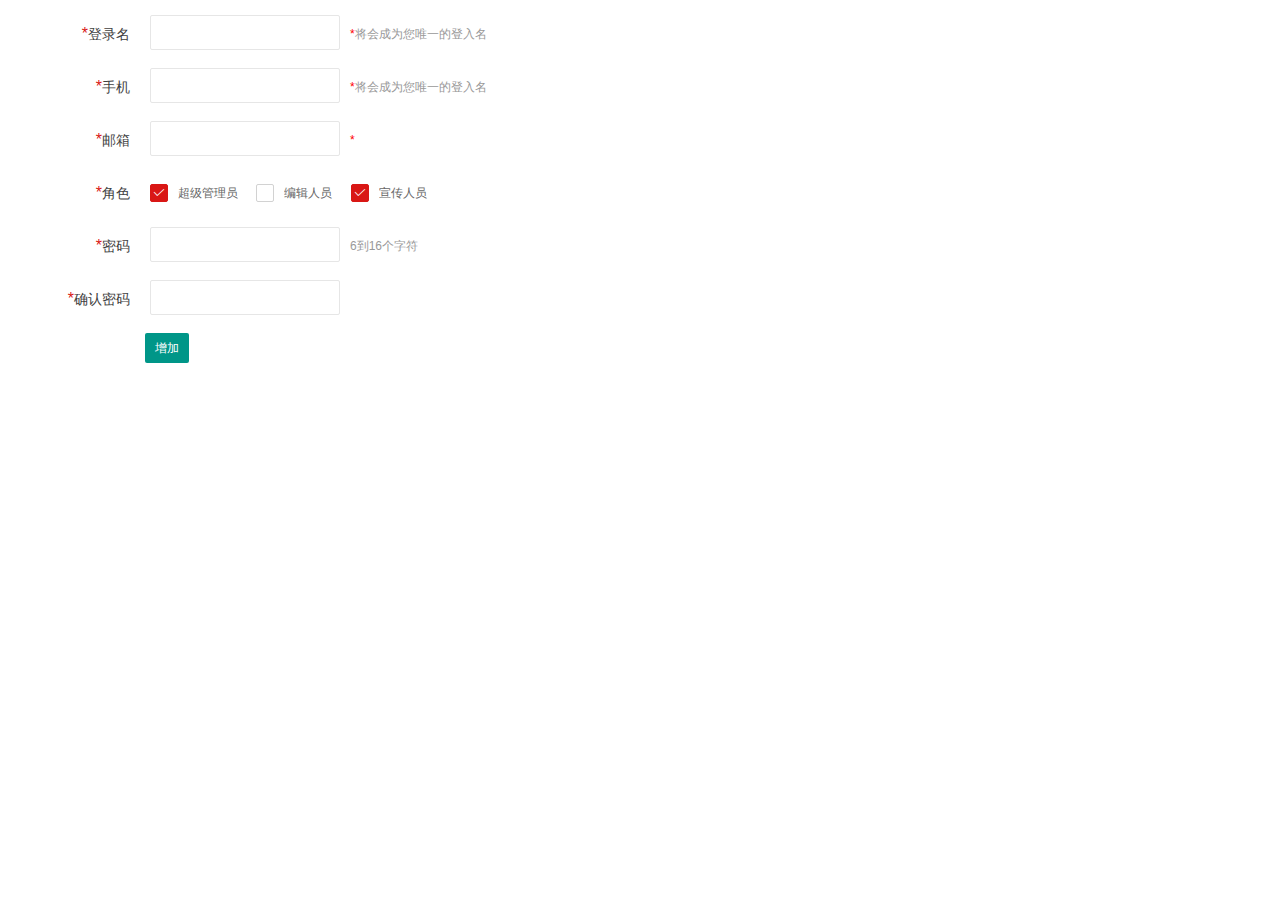
<file: admin-add.html>
<!DOCTYPE html>
<html class="x-admin-sm">
    
    <head>
        <meta charset="UTF-8">
        <title>欢迎页面-X-admin2.2</title>
        <meta name="renderer" content="webkit">
        <meta http-equiv="X-UA-Compatible" content="IE=edge,chrome=1">
        <meta name="viewport" content="width=device-width,user-scalable=yes, minimum-scale=0.4, initial-scale=0.8,target-densitydpi=low-dpi" />
        <link rel="stylesheet" href="./css/font.css">
        <link rel="stylesheet" href="./css/xadmin.css">
        <script type="text/javascript" src="./lib/layui/layui.js" charset="utf-8"></script>
        <script type="text/javascript" src="./js/xadmin.js"></script>
        <!-- 让IE8/9支持媒体查询，从而兼容栅格 -->
        <!--[if lt IE 9]>
            <script src="https://cdn.staticfile.org/html5shiv/r29/html5.min.js"></script>
            <script src="https://cdn.staticfile.org/respond.js/1.4.2/respond.min.js"></script>
        <![endif]-->
    </head>
    <body>
        <div class="layui-fluid">
            <div class="layui-row">
                <form class="layui-form">
                  <div class="layui-form-item">
                      <label for="username" class="layui-form-label">
                          <span class="x-red">*</span>登录名
                      </label>
                      <div class="layui-input-inline">
                          <input type="text" id="username" name="username" required="" lay-verify="required"
                          autocomplete="off" class="layui-input">
                      </div>
                      <div class="layui-form-mid layui-word-aux">
                          <span class="x-red">*</span>将会成为您唯一的登入名
                      </div>
                  </div>
                  <div class="layui-form-item">
                      <label for="phone" class="layui-form-label">
                          <span class="x-red">*</span>手机
                      </label>
                      <div class="layui-input-inline">
                          <input type="text" id="phone" name="phone" required="" lay-verify="phone"
                          autocomplete="off" class="layui-input">
                      </div>
                      <div class="layui-form-mid layui-word-aux">
                          <span class="x-red">*</span>将会成为您唯一的登入名
                      </div>
                  </div>
                  <div class="layui-form-item">
                      <label for="L_email" class="layui-form-label">
                          <span class="x-red">*</span>邮箱
                      </label>
                      <div class="layui-input-inline">
                          <input type="text" id="L_email" name="email" required="" lay-verify="email"
                          autocomplete="off" class="layui-input">
                      </div>
                      <div class="layui-form-mid layui-word-aux">
                          <span class="x-red">*</span>
                      </div>
                  </div>
                  <div class="layui-form-item">
                      <label class="layui-form-label"><span class="x-red">*</span>角色</label>
                      <div class="layui-input-block">
                        <input type="checkbox" name="like1[write]" lay-skin="primary" title="超级管理员" checked="">
                        <input type="checkbox" name="like1[read]" lay-skin="primary" title="编辑人员">
                        <input type="checkbox" name="like1[write]" lay-skin="primary" title="宣传人员" checked="">
                      </div>
                  </div>
                  <div class="layui-form-item">
                      <label for="L_pass" class="layui-form-label">
                          <span class="x-red">*</span>密码
                      </label>
                      <div class="layui-input-inline">
                          <input type="password" id="L_pass" name="pass" required="" lay-verify="pass"
                          autocomplete="off" class="layui-input">
                      </div>
                      <div class="layui-form-mid layui-word-aux">
                          6到16个字符
                      </div>
                  </div>
                  <div class="layui-form-item">
                      <label for="L_repass" class="layui-form-label">
                          <span class="x-red">*</span>确认密码
                      </label>
                      <div class="layui-input-inline">
                          <input type="password" id="L_repass" name="repass" required="" lay-verify="repass"
                          autocomplete="off" class="layui-input">
                      </div>
                  </div>
                  <div class="layui-form-item">
                      <label for="L_repass" class="layui-form-label">
                      </label>
                      <button  class="layui-btn" lay-filter="add" lay-submit="">
                          增加
                      </button>
                  </div>
              </form>
            </div>
        </div>
        <script>layui.use(['form', 'layer'],
            function() {
                $ = layui.jquery;
                var form = layui.form,
                layer = layui.layer;

                //自定义验证规则
                form.verify({
                    nikename: function(value) {
                        if (value.length < 5) {
                            return '昵称至少得5个字符啊';
                        }
                    },
                    pass: [/(.+){6,12}$/, '密码必须6到12位'],
                    repass: function(value) {
                        if ($('#L_pass').val() != $('#L_repass').val()) {
                            return '两次密码不一致';
                        }
                    }
                });

                //监听提交
                form.on('submit(add)',
                function(data) {
                    console.log(data);
                    //发异步，把数据提交给php
                    layer.alert("增加成功", {
                        icon: 6
                    },
                    function() {
                        //关闭当前frame
                        xadmin.close();

                        // 可以对父窗口进行刷新 
                        xadmin.father_reload();
                    });
                    return false;
                });

            });</script>
        <script>var _hmt = _hmt || []; (function() {
                var hm = document.createElement("script");
                hm.src = "https://hm.baidu.com/hm.js?b393d153aeb26b46e9431fabaf0f6190";
                var s = document.getElementsByTagName("script")[0];
                s.parentNode.insertBefore(hm, s);
            })();</script>
    </body>

</html>
</file>
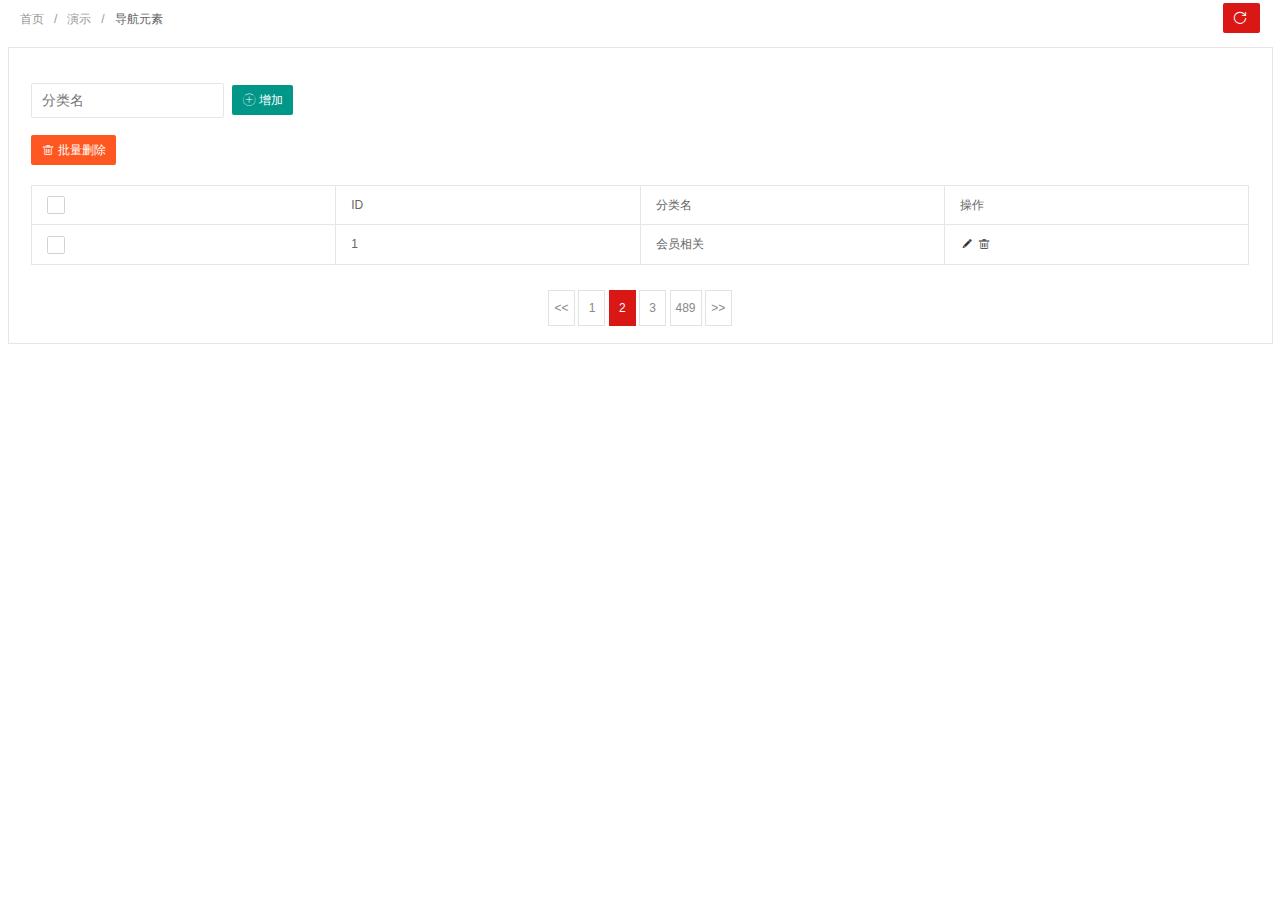
<file: admin-cate.html>
<!DOCTYPE html>
<html class="x-admin-sm">
    <head>
        <meta charset="UTF-8">
        <title>欢迎页面-X-admin2.2</title>
        <meta name="renderer" content="webkit">
        <meta http-equiv="X-UA-Compatible" content="IE=edge,chrome=1">
        <meta name="viewport" content="width=device-width,user-scalable=yes, minimum-scale=0.4, initial-scale=0.8,target-densitydpi=low-dpi" />
        <link rel="stylesheet" href="./css/font.css">
        <link rel="stylesheet" href="./css/xadmin.css">
        <script src="./lib/layui/layui.js" charset="utf-8"></script>
        <script type="text/javascript" src="./js/xadmin.js"></script>
        <!--[if lt IE 9]>
          <script src="https://cdn.staticfile.org/html5shiv/r29/html5.min.js"></script>
          <script src="https://cdn.staticfile.org/respond.js/1.4.2/respond.min.js"></script>
        <![endif]-->
    </head>
    <body>
        <div class="x-nav">
          <span class="layui-breadcrumb">
            <a href="">首页</a>
            <a href="">演示</a>
            <a>
              <cite>导航元素</cite></a>
          </span>
          <a class="layui-btn layui-btn-small" style="line-height:1.6em;margin-top:3px;float:right" onclick="location.reload()" title="刷新">
            <i class="layui-icon layui-icon-refresh" style="line-height:30px"></i></a>
        </div>
        <div class="layui-fluid">
            <div class="layui-row layui-col-space15">
                <div class="layui-col-md12">
                    <div class="layui-card">
                        <div class="layui-card-body ">
                            <form class="layui-form layui-col-space5">
                                
                                <div class="layui-inline layui-show-xs-block">
                                    <input type="text" name="username"  placeholder="分类名" autocomplete="off" class="layui-input">
                                </div>
                                <div class="layui-inline layui-show-xs-block">
                                    <button class="layui-btn"  lay-submit="" lay-filter="sreach"><i class="layui-icon"></i>增加</button>
                                </div>
                            </form>
                        </div>
                        <div class="layui-card-header">
                            <button class="layui-btn layui-btn-danger" onclick="delAll()"><i class="layui-icon"></i>批量删除</button>
                        </div>
                        <div class="layui-card-body ">
                            <table class="layui-table layui-form">
                                <thead>
                                  <tr>
                                    <th>
                                     <input type="checkbox" name=""  lay-skin="primary">
                                    </th>
                                    <th>ID</th>
                                    <th>分类名</th>
                                    <th>操作</th>
                                </thead>
                                <tbody>
                                  <tr>
                                    <td>
                                      <input type="checkbox" name=""  lay-skin="primary">
                                    </td>
                                    <td>1</td>
                                    <td>会员相关</td>
                                    <td class="td-manage">
                                      <a title="编辑"  onclick="xadmin.open('编辑','admin-edit.html')" href="javascript:;">
                                        <i class="layui-icon">&#xe642;</i>
                                      </a>
                                      <a title="删除" onclick="member_del(this,'要删除的id')" href="javascript:;">
                                        <i class="layui-icon">&#xe640;</i>
                                      </a>
                                    </td>
                                  </tr>
                                </tbody>
                              </table>
                        </div>
                        <div class="layui-card-body ">
                            <div class="page">
                                <div>
                                  <a class="prev" href="">&lt;&lt;</a>
                                  <a class="num" href="">1</a>
                                  <span class="current">2</span>
                                  <a class="num" href="">3</a>
                                  <a class="num" href="">489</a>
                                  <a class="next" href="">&gt;&gt;</a>
                                </div>
                            </div>
                        </div>
                    </div>
                </div>
            </div>
        </div> 
    </body>
    <script>
      layui.use(['laydate','form'], function(){
        var laydate = layui.laydate;
        var form = layui.form;
        
        //执行一个laydate实例
        laydate.render({
          elem: '#start' //指定元素
        });

        //执行一个laydate实例
        laydate.render({
          elem: '#end' //指定元素
        });
      });

       /*用户-停用*/
      function member_stop(obj,id){
          layer.confirm('确认要停用吗？',function(index){

              if($(obj).attr('title')=='启用'){

                //发异步把用户状态进行更改
                $(obj).attr('title','停用')
                $(obj).find('i').html('&#xe62f;');

                $(obj).parents("tr").find(".td-status").find('span').addClass('layui-btn-disabled').html('已停用');
                layer.msg('已停用!',{icon: 5,time:1000});

              }else{
                $(obj).attr('title','启用')
                $(obj).find('i').html('&#xe601;');

                $(obj).parents("tr").find(".td-status").find('span').removeClass('layui-btn-disabled').html('已启用');
                layer.msg('已启用!',{icon: 5,time:1000});
              }
              
          });
      }

      /*用户-删除*/
      function member_del(obj,id){
          layer.confirm('确认要删除吗？',function(index){
              //发异步删除数据
              $(obj).parents("tr").remove();
              layer.msg('已删除!',{icon:1,time:1000});
          });
      }



      function delAll (argument) {

        var data = tableCheck.getData();
  
        layer.confirm('确认要删除吗？'+data,function(index){
            //捉到所有被选中的，发异步进行删除
            layer.msg('删除成功', {icon: 1});
            $(".layui-form-checked").not('.header').parents('tr').remove();
        });
      }
    </script>
    <script>var _hmt = _hmt || []; (function() {
        var hm = document.createElement("script");
        hm.src = "https://hm.baidu.com/hm.js?b393d153aeb26b46e9431fabaf0f6190";
        var s = document.getElementsByTagName("script")[0];
        s.parentNode.insertBefore(hm, s);
      })();</script>
</html>
</file>
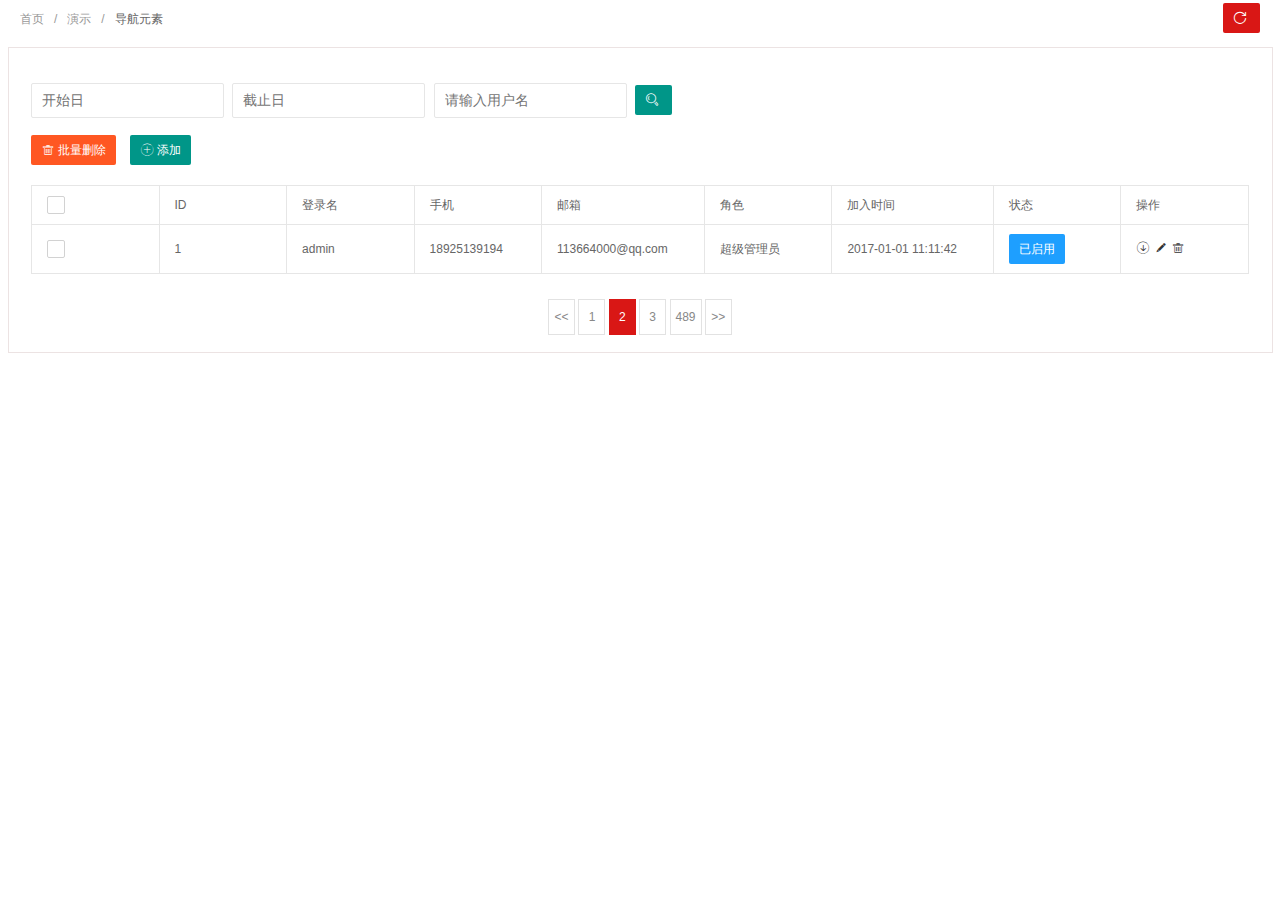
<file: admin-list.html>
<!DOCTYPE html>
<html class="x-admin-sm">
    <head>
        <meta charset="UTF-8">
        <title>欢迎页面-X-admin2.2</title>
        <meta name="renderer" content="webkit">
        <meta http-equiv="X-UA-Compatible" content="IE=edge,chrome=1">
        <meta name="viewport" content="width=device-width,user-scalable=yes, minimum-scale=0.4, initial-scale=0.8,target-densitydpi=low-dpi" />
        <link rel="stylesheet" href="./css/font.css">
        <link rel="stylesheet" href="./css/xadmin.css">
        <script src="./lib/layui/layui.js" charset="utf-8"></script>
        <script type="text/javascript" src="./js/xadmin.js"></script>
        <!--[if lt IE 9]>
          <script src="https://cdn.staticfile.org/html5shiv/r29/html5.min.js"></script>
          <script src="https://cdn.staticfile.org/respond.js/1.4.2/respond.min.js"></script>
        <![endif]-->
    </head>
    <body>
        <div class="x-nav">
          <span class="layui-breadcrumb">
            <a href="">首页</a>
            <a href="">演示</a>
            <a>
              <cite>导航元素</cite></a>
          </span>
          <a class="layui-btn layui-btn-small" style="line-height:1.6em;margin-top:3px;float:right" onclick="location.reload()" title="刷新">
            <i class="layui-icon layui-icon-refresh" style="line-height:30px"></i></a>
        </div>
        <div class="layui-fluid">
            <div class="layui-row layui-col-space15">
                <div class="layui-col-md12">
                    <div class="layui-card">
                        <div class="layui-card-body ">
                            <form class="layui-form layui-col-space5">
                                <div class="layui-inline layui-show-xs-block">
                                    <input class="layui-input"  autocomplete="off" placeholder="开始日" name="start" id="start">
                                </div>
                                <div class="layui-inline layui-show-xs-block">
                                    <input class="layui-input"  autocomplete="off" placeholder="截止日" name="end" id="end">
                                </div>
                                <div class="layui-inline layui-show-xs-block">
                                    <input type="text" name="username"  placeholder="请输入用户名" autocomplete="off" class="layui-input">
                                </div>
                                <div class="layui-inline layui-show-xs-block">
                                    <button class="layui-btn"  lay-submit="" lay-filter="sreach"><i class="layui-icon">&#xe615;</i></button>
                                </div>
                            </form>
                        </div>
                        <div class="layui-card-header">
                            <button class="layui-btn layui-btn-danger" onclick="delAll()"><i class="layui-icon"></i>批量删除</button>
                            <button class="layui-btn" onclick="xadmin.open('添加用户','./admin-add.html',600,400)"><i class="layui-icon"></i>添加</button>
                        </div>
                        <div class="layui-card-body ">
                            <table class="layui-table layui-form">
                              <thead>
                                <tr>
                                  <th>
                                    <input type="checkbox" name=""  lay-skin="primary">
                                  </th>
                                  <th>ID</th>
                                  <th>登录名</th>
                                  <th>手机</th>
                                  <th>邮箱</th>
                                  <th>角色</th>
                                  <th>加入时间</th>
                                  <th>状态</th>
                                  <th>操作</th>
                              </thead>
                              <tbody>
                                <tr>
                                  <td>
                                    <input type="checkbox" name=""  lay-skin="primary">
                                  </td>
                                  <td>1</td>
                                  <td>admin</td>
                                  <td>18925139194</td>
                                  <td>113664000@qq.com</td>
                                  <td>超级管理员</td>
                                  <td>2017-01-01 11:11:42</td>
                                  <td class="td-status">
                                    <span class="layui-btn layui-btn-normal layui-btn-mini">已启用</span></td>
                                  <td class="td-manage">
                                    <a onclick="member_stop(this,'10001')" href="javascript:;"  title="启用">
                                      <i class="layui-icon">&#xe601;</i>
                                    </a>
                                    <a title="编辑"  onclick="xadmin.open('编辑','admin-edit.html')" href="javascript:;">
                                      <i class="layui-icon">&#xe642;</i>
                                    </a>
                                    <a title="删除" onclick="member_del(this,'要删除的id')" href="javascript:;">
                                      <i class="layui-icon">&#xe640;</i>
                                    </a>
                                  </td>
                                </tr>
                              </tbody>
                            </table>
                        </div>
                        <div class="layui-card-body ">
                            <div class="page">
                                <div>
                                  <a class="prev" href="">&lt;&lt;</a>
                                  <a class="num" href="">1</a>
                                  <span class="current">2</span>
                                  <a class="num" href="">3</a>
                                  <a class="num" href="">489</a>
                                  <a class="next" href="">&gt;&gt;</a>
                                </div>
                            </div>
                        </div>
                    </div>
                </div>
            </div>
        </div> 
    </body>
    <script>
      layui.use(['laydate','form'], function(){
        var laydate = layui.laydate;
        var form = layui.form;
        
        //执行一个laydate实例
        laydate.render({
          elem: '#start' //指定元素
        });

        //执行一个laydate实例
        laydate.render({
          elem: '#end' //指定元素
        });
      });

       /*用户-停用*/
      function member_stop(obj,id){
          layer.confirm('确认要停用吗？',function(index){

              if($(obj).attr('title')=='启用'){

                //发异步把用户状态进行更改
                $(obj).attr('title','停用')
                $(obj).find('i').html('&#xe62f;');

                $(obj).parents("tr").find(".td-status").find('span').addClass('layui-btn-disabled').html('已停用');
                layer.msg('已停用!',{icon: 5,time:1000});

              }else{
                $(obj).attr('title','启用')
                $(obj).find('i').html('&#xe601;');

                $(obj).parents("tr").find(".td-status").find('span').removeClass('layui-btn-disabled').html('已启用');
                layer.msg('已启用!',{icon: 5,time:1000});
              }
              
          });
      }

      /*用户-删除*/
      function member_del(obj,id){
          layer.confirm('确认要删除吗？',function(index){
              //发异步删除数据
              $(obj).parents("tr").remove();
              layer.msg('已删除!',{icon:1,time:1000});
          });
      }



      function delAll (argument) {

        var data = tableCheck.getData();
  
        layer.confirm('确认要删除吗？'+data,function(index){
            //捉到所有被选中的，发异步进行删除
            layer.msg('删除成功', {icon: 1});
            $(".layui-form-checked").not('.header').parents('tr').remove();
        });
      }
    </script>
    <script>var _hmt = _hmt || []; (function() {
        var hm = document.createElement("script");
        hm.src = "https://hm.baidu.com/hm.js?b393d153aeb26b46e9431fabaf0f6190";
        var s = document.getElementsByTagName("script")[0];
        s.parentNode.insertBefore(hm, s);
      })();</script>
</html>
</file>
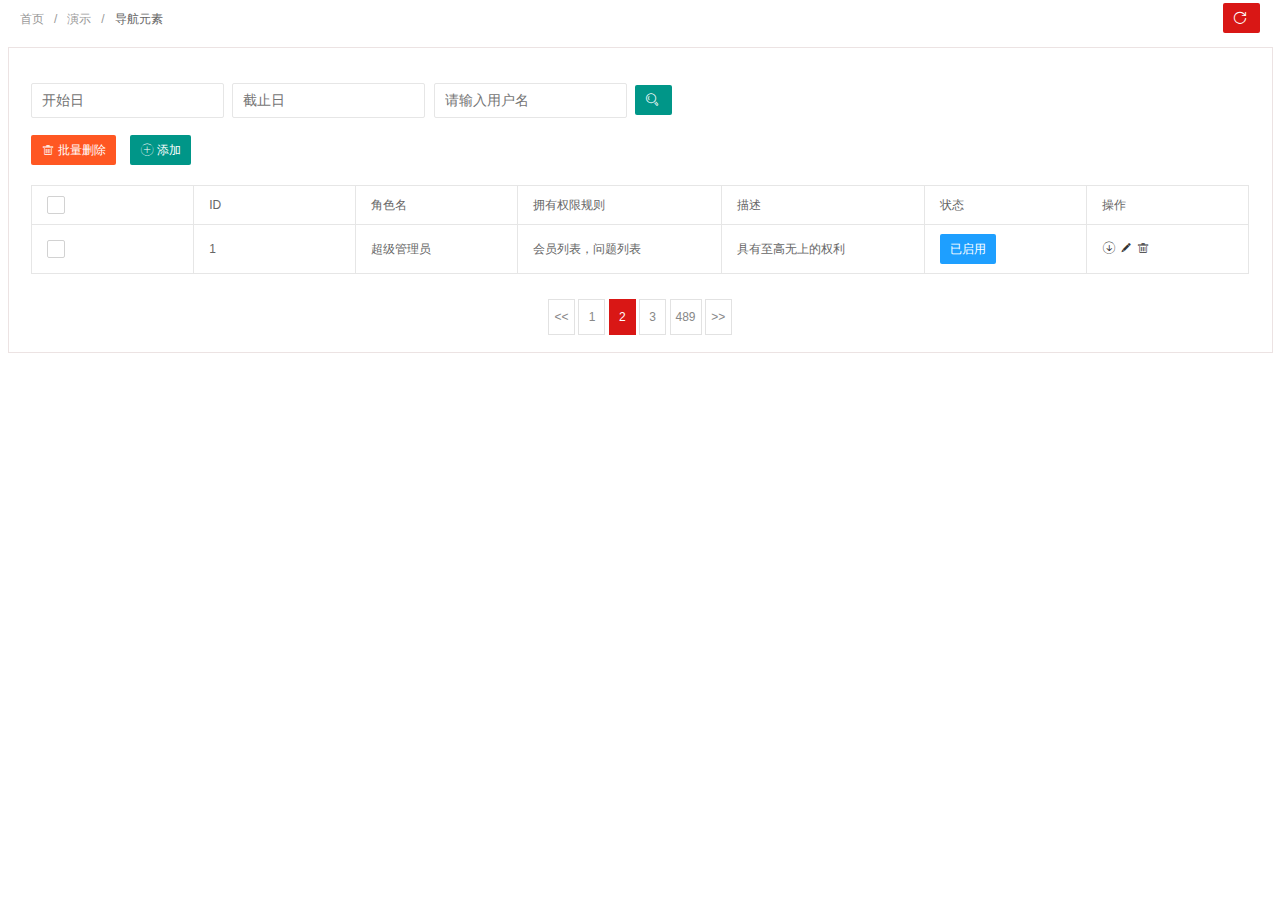
<file: admin-role.html>
<!DOCTYPE html>
<html class="x-admin-sm">
    <head>
        <meta charset="UTF-8">
        <title>欢迎页面-X-admin2.2</title>
        <meta name="renderer" content="webkit">
        <meta http-equiv="X-UA-Compatible" content="IE=edge,chrome=1">
        <meta name="viewport" content="width=device-width,user-scalable=yes, minimum-scale=0.4, initial-scale=0.8,target-densitydpi=low-dpi" />
        <link rel="stylesheet" href="./css/font.css">
        <link rel="stylesheet" href="./css/xadmin.css">
        <script src="./lib/layui/layui.js" charset="utf-8"></script>
        <script type="text/javascript" src="./js/xadmin.js"></script>
        <!--[if lt IE 9]>
          <script src="https://cdn.staticfile.org/html5shiv/r29/html5.min.js"></script>
          <script src="https://cdn.staticfile.org/respond.js/1.4.2/respond.min.js"></script>
        <![endif]-->
    </head>
    <body>
        <div class="x-nav">
          <span class="layui-breadcrumb">
            <a href="">首页</a>
            <a href="">演示</a>
            <a>
              <cite>导航元素</cite></a>
          </span>
          <a class="layui-btn layui-btn-small" style="line-height:1.6em;margin-top:3px;float:right" onclick="location.reload()" title="刷新">
            <i class="layui-icon layui-icon-refresh" style="line-height:30px"></i></a>
        </div>
        <div class="layui-fluid">
            <div class="layui-row layui-col-space15">
                <div class="layui-col-md12">
                    <div class="layui-card">
                        <div class="layui-card-body ">
                            <form class="layui-form layui-col-space5">
                                <div class="layui-inline layui-show-xs-block">
                                    <input class="layui-input"  autocomplete="off" placeholder="开始日" name="start" id="start">
                                </div>
                                <div class="layui-inline layui-show-xs-block">
                                    <input class="layui-input"  autocomplete="off" placeholder="截止日" name="end" id="end">
                                </div>
                                <div class="layui-inline layui-show-xs-block">
                                    <input type="text" name="username"  placeholder="请输入用户名" autocomplete="off" class="layui-input">
                                </div>
                                <div class="layui-inline layui-show-xs-block">
                                    <button class="layui-btn"  lay-submit="" lay-filter="sreach"><i class="layui-icon">&#xe615;</i></button>
                                </div>
                            </form>
                        </div>
                        <div class="layui-card-header">
                            <button class="layui-btn layui-btn-danger" onclick="delAll()"><i class="layui-icon"></i>批量删除</button>
                            <button class="layui-btn" onclick="xadmin.open('添加用户','./role-add.html',600,400)"><i class="layui-icon"></i>添加</button>
                        </div>
                        <div class="layui-card-body ">
                            <table class="layui-table layui-form">
                              <thead>
                                <tr>
                                  <th>
                                    <input type="checkbox" name=""  lay-skin="primary">
                                  </th>
                                  <th>ID</th>
                                  <th>角色名</th>
                                  <th>拥有权限规则</th>
                                  <th>描述</th>
                                  <th>状态</th>
                                  <th>操作</th>
                              </thead>
                              <tbody>
                                <tr>
                                  <td>
                                    <input type="checkbox" name=""  lay-skin="primary">
                                  </td>
                                  <td>1</td>
                                  <td>超级管理员</td>
                                  <td>会员列表，问题列表</td>
                                  <td>具有至高无上的权利</td>
                                  <td class="td-status">
                                    <span class="layui-btn layui-btn-normal layui-btn-mini">已启用</span></td>
                                  <td class="td-manage">
                                    <a onclick="member_stop(this,'10001')" href="javascript:;"  title="启用">
                                      <i class="layui-icon">&#xe601;</i>
                                    </a>
                                    <a title="编辑"  onclick="xadmin.open('编辑','role-add.html')" href="javascript:;">
                                      <i class="layui-icon">&#xe642;</i>
                                    </a>
                                    <a title="删除" onclick="member_del(this,'要删除的id')" href="javascript:;">
                                      <i class="layui-icon">&#xe640;</i>
                                    </a>
                                  </td>
                                </tr>
                              </tbody>
                            </table>
                        </div>
                        <div class="layui-card-body ">
                            <div class="page">
                                <div>
                                  <a class="prev" href="">&lt;&lt;</a>
                                  <a class="num" href="">1</a>
                                  <span class="current">2</span>
                                  <a class="num" href="">3</a>
                                  <a class="num" href="">489</a>
                                  <a class="next" href="">&gt;&gt;</a>
                                </div>
                            </div>
                        </div>
                    </div>
                </div>
            </div>
        </div> 
    </body>
    <script>
      layui.use(['laydate','form'], function(){
        var laydate = layui.laydate;
        var form = layui.form;
        
        //执行一个laydate实例
        laydate.render({
          elem: '#start' //指定元素
        });

        //执行一个laydate实例
        laydate.render({
          elem: '#end' //指定元素
        });
      });

       /*用户-停用*/
      function member_stop(obj,id){
          layer.confirm('确认要停用吗？',function(index){

              if($(obj).attr('title')=='启用'){

                //发异步把用户状态进行更改
                $(obj).attr('title','停用')
                $(obj).find('i').html('&#xe62f;');

                $(obj).parents("tr").find(".td-status").find('span').addClass('layui-btn-disabled').html('已停用');
                layer.msg('已停用!',{icon: 5,time:1000});

              }else{
                $(obj).attr('title','启用')
                $(obj).find('i').html('&#xe601;');

                $(obj).parents("tr").find(".td-status").find('span').removeClass('layui-btn-disabled').html('已启用');
                layer.msg('已启用!',{icon: 5,time:1000});
              }
              
          });
      }

      /*用户-删除*/
      function member_del(obj,id){
          layer.confirm('确认要删除吗？',function(index){
              //发异步删除数据
              $(obj).parents("tr").remove();
              layer.msg('已删除!',{icon:1,time:1000});
          });
      }



      function delAll (argument) {

        var data = tableCheck.getData();
  
        layer.confirm('确认要删除吗？'+data,function(index){
            //捉到所有被选中的，发异步进行删除
            layer.msg('删除成功', {icon: 1});
            $(".layui-form-checked").not('.header').parents('tr').remove();
        });
      }
    </script>
    <script>var _hmt = _hmt || []; (function() {
        var hm = document.createElement("script");
        hm.src = "https://hm.baidu.com/hm.js?b393d153aeb26b46e9431fabaf0f6190";
        var s = document.getElementsByTagName("script")[0];
        s.parentNode.insertBefore(hm, s);
      })();</script>
</html>
</file>
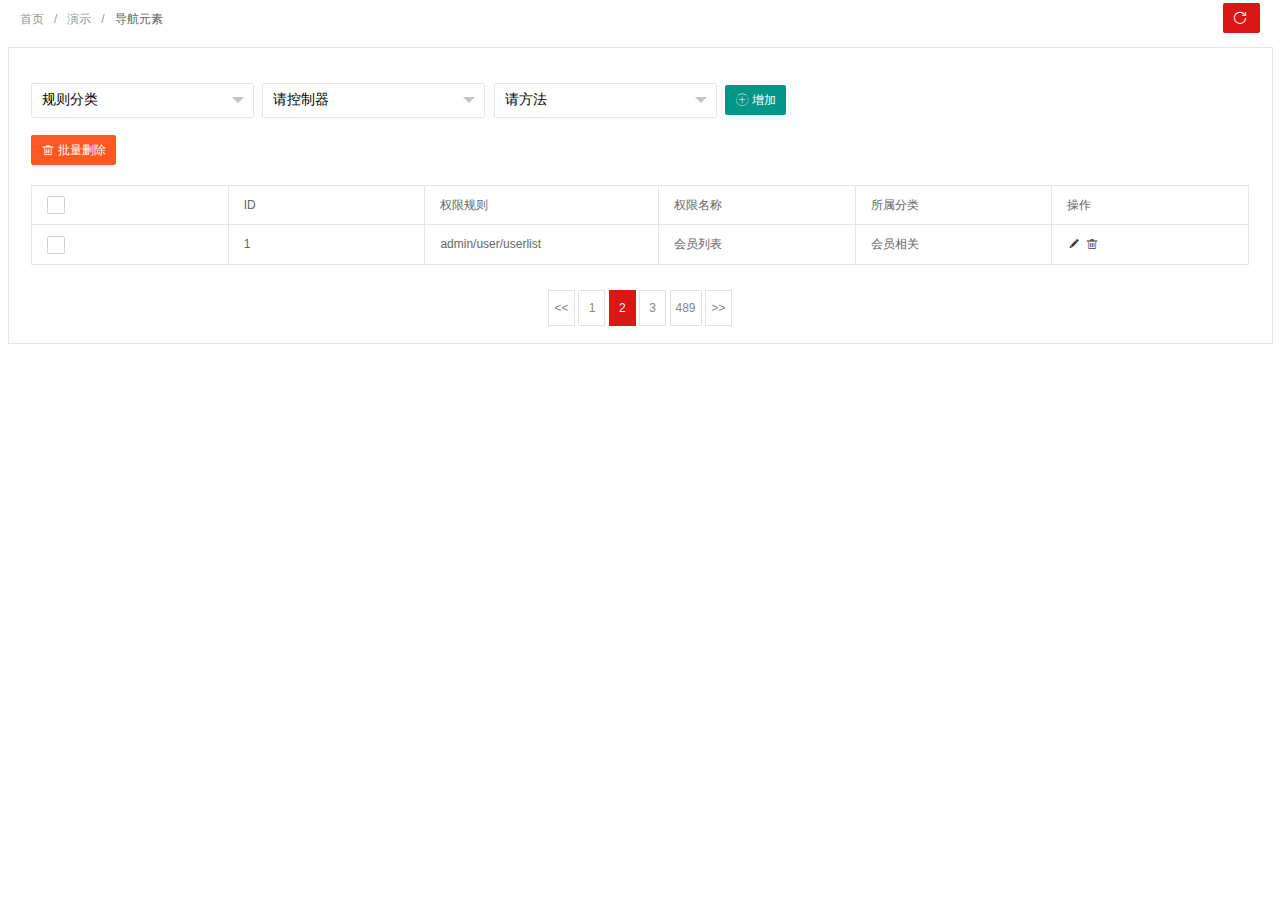
<file: admin-rule.html>
<!DOCTYPE html>
<html class="x-admin-sm">
    <head>
        <meta charset="UTF-8">
        <title>欢迎页面-X-admin2.2</title>
        <meta name="renderer" content="webkit">
        <meta http-equiv="X-UA-Compatible" content="IE=edge,chrome=1">
        <meta name="viewport" content="width=device-width,user-scalable=yes, minimum-scale=0.4, initial-scale=0.8,target-densitydpi=low-dpi" />
        <link rel="stylesheet" href="./css/font.css">
        <link rel="stylesheet" href="./css/xadmin.css">
        <script src="./lib/layui/layui.js" charset="utf-8"></script>
        <script type="text/javascript" src="./js/xadmin.js"></script>
        <!--[if lt IE 9]>
          <script src="https://cdn.staticfile.org/html5shiv/r29/html5.min.js"></script>
          <script src="https://cdn.staticfile.org/respond.js/1.4.2/respond.min.js"></script>
        <![endif]-->
    </head>
    <body>
        <div class="x-nav">
          <span class="layui-breadcrumb">
            <a href="">首页</a>
            <a href="">演示</a>
            <a>
              <cite>导航元素</cite></a>
          </span>
          <a class="layui-btn layui-btn-small" style="line-height:1.6em;margin-top:3px;float:right" onclick="location.reload()" title="刷新">
            <i class="layui-icon layui-icon-refresh" style="line-height:30px"></i></a>
        </div>
        <div class="layui-fluid">
            <div class="layui-row layui-col-space15">
                <div class="layui-col-md12">
                    <div class="layui-card">
                        <div class="layui-card-body ">
                            <form class="layui-form layui-col-space5">
                                
                                <div class="layui-inline layui-show-xs-block">
                                    <select name="cateid">
                                      <option>规则分类</option>
                                      <option>文章</option>
                                      <option>会员</option>
                                      <option>权限</option>
                                    </select>
                                </div>
                                <div class="layui-inline layui-show-xs-block">
                                    <select name="contrller">
                                      <option>请控制器</option>
                                      <option>Index</option>
                                      <option>Goods</option>
                                      <option>Cate</option>
                                    </select>
                                </div>
                                <div class="layui-inline layui-show-xs-block">
                                    <select name="action">
                                      <option>请方法</option>
                                      <option>add</option>
                                      <option>login</option>
                                      <option>checklogin</option>
                                    </select>
                                </div>
                                <div class="layui-inline layui-show-xs-block">
                                    <button class="layui-btn"  lay-submit="" lay-filter="sreach"><i class="layui-icon"></i>增加</button>
                                </div>
                            </form>
                        </div>
                        <div class="layui-card-header">
                            <button class="layui-btn layui-btn-danger" onclick="delAll()"><i class="layui-icon"></i>批量删除</button>
                        </div>
                        <div class="layui-card-body ">
                            <table class="layui-table layui-form">
                              <thead>
                                <tr>
                                  <th>
                                    <input type="checkbox" name=""  lay-skin="primary">
                                  </th>
                                  <th>ID</th>
                                  <th>权限规则</th>
                                  <th>权限名称</th>
                                  <th>所属分类</th>
                                  <th>操作</th>
                              </thead>
                              <tbody>
                                <tr>
                                  <td>
                                   <input type="checkbox" name=""  lay-skin="primary">
                                  </td>
                                  <td>1</td>
                                  <td>admin/user/userlist</td>
                                  <td>会员列表</td>
                                  <td>会员相关</td>
                                  <td class="td-manage">
                                    <a title="编辑"  onclick="xadmin.open('编辑','xxx.html')" href="javascript:;">
                                      <i class="layui-icon">&#xe642;</i>
                                    </a>
                                    <a title="删除" onclick="member_del(this,'要删除的id')" href="javascript:;">
                                      <i class="layui-icon">&#xe640;</i>
                                    </a>
                                  </td>
                                </tr>
                              </tbody>
                            </table>
                        </div>
                        <div class="layui-card-body ">
                            <div class="page">
                                <div>
                                  <a class="prev" href="">&lt;&lt;</a>
                                  <a class="num" href="">1</a>
                                  <span class="current">2</span>
                                  <a class="num" href="">3</a>
                                  <a class="num" href="">489</a>
                                  <a class="next" href="">&gt;&gt;</a>
                                </div>
                            </div>
                        </div>
                    </div>
                </div>
            </div>
        </div> 
    </body>
    <script>
      layui.use(['laydate','form'], function(){
        var laydate = layui.laydate;
        var form = layui.form;
        
        //执行一个laydate实例
        laydate.render({
          elem: '#start' //指定元素
        });

        //执行一个laydate实例
        laydate.render({
          elem: '#end' //指定元素
        });
      });

       /*用户-停用*/
      function member_stop(obj,id){
          layer.confirm('确认要停用吗？',function(index){

              if($(obj).attr('title')=='启用'){

                //发异步把用户状态进行更改
                $(obj).attr('title','停用')
                $(obj).find('i').html('&#xe62f;');

                $(obj).parents("tr").find(".td-status").find('span').addClass('layui-btn-disabled').html('已停用');
                layer.msg('已停用!',{icon: 5,time:1000});

              }else{
                $(obj).attr('title','启用')
                $(obj).find('i').html('&#xe601;');

                $(obj).parents("tr").find(".td-status").find('span').removeClass('layui-btn-disabled').html('已启用');
                layer.msg('已启用!',{icon: 5,time:1000});
              }
              
          });
      }

      /*用户-删除*/
      function member_del(obj,id){
          layer.confirm('确认要删除吗？',function(index){
              //发异步删除数据
              $(obj).parents("tr").remove();
              layer.msg('已删除!',{icon:1,time:1000});
          });
      }



      function delAll (argument) {

        var data = tableCheck.getData();
  
        layer.confirm('确认要删除吗？'+data,function(index){
            //捉到所有被选中的，发异步进行删除
            layer.msg('删除成功', {icon: 1});
            $(".layui-form-checked").not('.header').parents('tr').remove();
        });
      }
    </script>
    <script>var _hmt = _hmt || []; (function() {
        var hm = document.createElement("script");
        hm.src = "https://hm.baidu.com/hm.js?b393d153aeb26b46e9431fabaf0f6190";
        var s = document.getElementsByTagName("script")[0];
        s.parentNode.insertBefore(hm, s);
      })();</script>
</html>
</file>
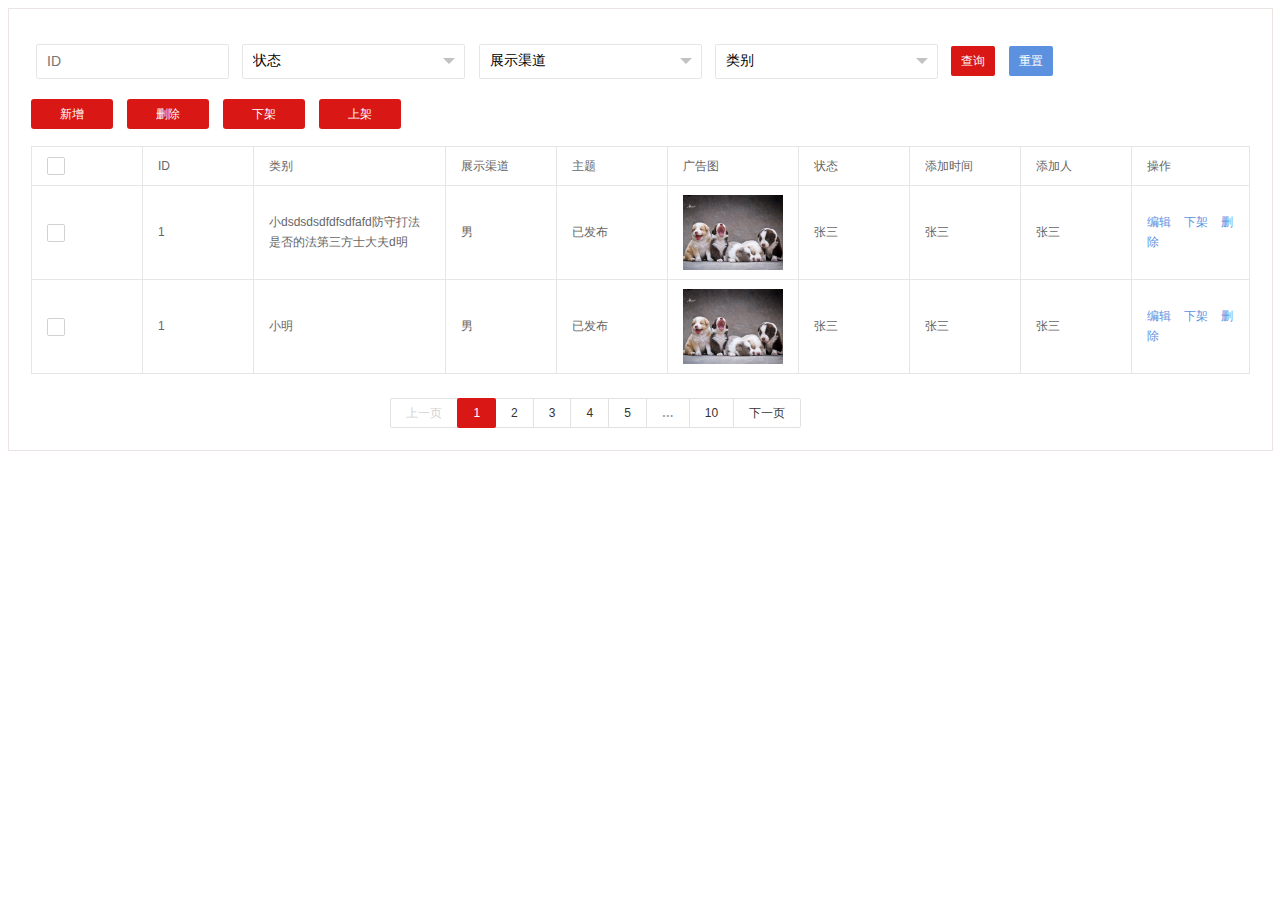
<file: adsense.html>
<!DOCTYPE html>
<html class="x-admin-sm">
    <head>
        <meta charset="UTF-8">
        <title>广告位管理</title>
        <meta name="renderer" content="webkit">
        <meta http-equiv="X-UA-Compatible" content="IE=edge,chrome=1">
        <meta name="viewport" content="width=device-width,user-scalable=yes, minimum-scale=0.4, initial-scale=0.8,target-densitydpi=low-dpi" />
        <link rel="stylesheet" href="./css/font.css">
        <link rel="stylesheet" href="./css/xadmin.css">
        <script src="./lib/layui/layui.js" charset="utf-8"></script>
        <script type="text/javascript" src="./js/xadmin.js"></script>
        <!--[if lt IE 9]>
          <script src="https://cdn.staticfile.org/html5shiv/r29/html5.min.js"></script>
          <script src="https://cdn.staticfile.org/respond.js/1.4.2/respond.min.js"></script>
        <![endif]-->
    </head>
    <body>
        <div class="layui-fluid">
            <div class="layui-row layui-col-space15">
                <div class="layui-col-md12">
                    <div class="layui-card">
                        <div class="layui-card-body ">
                             <form class="layui-form layui-col-space5">
                                <div class="layui-input-inline layui-show-xs-block">
                                    <input type="text" name="id" placeholder="ID" autocomplete="off" class="layui-input">
                                </div>
                                <div class="layui-input-inline layui-show-xs-block">
                                    <select name="contrller">
                                        <option>状态</option>
                                        <option>支付宝</option>
                                        <option>微信</option>
                                        <option>货到付款</option></select>
                                </div>

                                <div class="layui-input-inline layui-show-xs-block">
                                    <select name="contrller">
                                        <option>展示渠道</option>
                                        <option>支付宝</option>
                                        <option>微信</option>
                                        <option>货到付款</option></select>
                                </div>

                                <div class="layui-input-inline layui-show-xs-block">
                                    <select name="contrller">
                                        <option>类别</option>
                                        <option>支付宝</option>
                                        <option>微信</option>
                                        <option>货到付款</option></select>
                                </div>

                                <div class="layui-input-inline lafite_search layui-show-xs-block">
                                    <button class="layui-btn" lay-submit="" lay-filter="sreach">
                                        查询
                                    </button>
                                    <button class="layui-btn lafite_blue_btn" type="reset" lay-submit="">
                                        重置
                                    </button>
                                </div>
                            </form>
                        </div>
                        <div class="layui-card-header">
                            <button class="layui-btn lafite_card_btn" onclick="parent.xadmin.add_tab('新增广告位','add_adsense.html')">新增</button>
                            <button class="layui-btn lafite_card_btn" onclick="delAll()">删除</button>
                            <button class="layui-btn lafite_card_btn" onclick="">下架</button>
                            <button class="layui-btn lafite_card_btn" onclick="">上架</button>
                        </div>
                        <div class="layui-card-body layui-table-body layui-table-main">
                            <table class="layui-table layui-form">
                                <thead>
                                  <tr>
                                    <th>
                                      <input type="checkbox" lay-filter="checkall" name="" lay-skin="primary">
                                    </th>
                                    <th>ID</th>
                                    <th>类别</th>
                                    <th>展示渠道</th>
                                    <th>主题</th>
                                    <th>广告图</th>
                                    <th>状态</th>
                                    <th>添加时间</th>
                                    <th>添加人</th>
                                    <th>操作</th>
                                  </tr>
                                </thead>
                                <tbody>
                                  <tr>
                                    <td>
                                      <input type="checkbox" name="id" value="1" lay-skin="primary"> 
                                    </td>
                                    <td>1</td>
                                    <td>小dsdsdsdfdfsdfafd防守打法是否的法第三方士大夫d明</td>
                                    <td>男</td>
                                    <td>已发布</td>
                                    <td>
                                      <img src="./images/demo.jpg"/>
                                    </td>
                                    <td>张三</td>
                                    <td>张三</td>
                                    <td>张三</td>
                                    <td class="td-manage lafite_table_a_blue">
                                      <a title="编辑" class=""  onclick="parent.xadmin.add_tab('编辑广告位','add_adsense.html')" href="javascript:;">
                                            编辑
                                      </a>
                                      <a class="lafite_margin_left_10px" onclick="member_stop(this,'10001')" href="javascript:;"  title="上架">
                                       <span>下架</span>
                                      </a>                                      
                                      <a class="lafite_margin_left_10px" title="删除" onclick="member_del(this,'要删除的id')" href="javascript:;">
                                        删除
                                      </a>
                                    </td>
                                  </tr>
                                  <tr>
                                    <td>
                                      <input type="checkbox" name="id"  value="2" lay-skin="primary">
                                    </td>
                                    <td>1</td>
                                    <td>小明</td>
                                    <td>男</td>
                                    <td>已发布</td>
                                    <td>
                                        <img src="./images/demo.jpg"/>
                                    </td>
                                    <td>张三</td>
                                    <td>张三</td>
                                    <td>张三</td>
                                    <td class="td-manage lafite_table_a_blue">
                                     <a title="编辑" class=""  onclick="parent.xadmin.add_tab('编辑广告位','add_adsense.html')" href="javascript:;">
                                            编辑
                                      </a>
                                      <a class="lafite_margin_left_10px" onclick="member_stop(this,'10001')" href="javascript:;" title="上架">
                                       <span>下架</span>
                                      </a>                                      
                                      <a class="lafite_margin_left_10px" title="删除" onclick="member_del(this,'要删除的id')" href="javascript:;">
                                        删除
                                      </a>
                                    </td>
                                  </tr>
                                </tbody>
                            </table>
                        </div>
                        <!-- <div class="layui-card-body ">
                            <div class="page">
                                <div>
                                  <a class="prev" href="">&lt;&lt;</a>
                                  <a class="num" href="">1</a>
                                  <span class="current">2</span>
                                  <a class="num" href="">3</a>
                                  <a class="num" href="">489</a>
                                  <a class="next" href="">&gt;&gt;</a>
                                </div>
                            </div>
                        </div> -->
                        <div id="lafite_pages"></div>
                    </div>
                </div>
            </div>
        </div> 
    </body>
    <script>
      layui.use(['laypage','laydate','form'], function(){
        var laydate = layui.laydate;
        var  form = layui.form;
        var laypage = layui.laypage;

        // 分页样式
        laypage.render({
             elem: 'lafite_pages'
            ,count: 100
            ,theme: '#D91715',
            jump: function(obj){
            //模拟渲染
                console.log(obj);
            }
        });

        // 监听全选
        form.on('checkbox(checkall)', function(data){

          if(data.elem.checked){
            $('tbody input').prop('checked',true);
          }else{
            $('tbody input').prop('checked',false);
          }
          form.render('checkbox');
        }); 

      });

       /*用户-停用*/
      function member_stop(obj,id){
          layer.confirm('确认要下架吗？',
              {title: '上下架操作'},
              function(index){

              if($(obj).attr('title')=='下架'){

                //发异步把用户状态进行更改
                $(obj).attr('title','上架')
                $(obj).find('span').html('上架');

                $(obj).parents("tr").find(".td-status").find('span').addClass('layui-btn-disabled').html('已下架');
                layer.msg('已下架!',{icon: 5,time:1000});

              }else{
                $(obj).attr('title','下架')
                $(obj).find('span').html('下架');

                $(obj).parents("tr").find(".td-status").find('span').removeClass('layui-btn-disabled').html('已上架');
                layer.msg('已上架!',{icon: 5,time:1000});
              }
              
          });
      }

      /*用户-删除*/
      function member_del(obj,id){
          layer.confirm('确认要删除吗？',function(index){
              //发异步删除数据
              $(obj).parents("tr").remove();
              layer.msg('已删除!',{icon:1,time:1000});
          });
      }



      function delAll (argument) {
        var ids = [];

        // 获取选中的id 
        $('tbody input').each(function(index, el) {
            if($(this).prop('checked')){
               ids.push($(this).val())
            }
        });
  
        layer.confirm('确认要删除吗？'+ids.toString(),function(index){
            //捉到所有被选中的，发异步进行删除
            layer.msg('删除成功', {icon: 1});
            $(".layui-form-checked").not('.header').parents('tr').remove();
        });
      }
    </script>
</html>
</file>
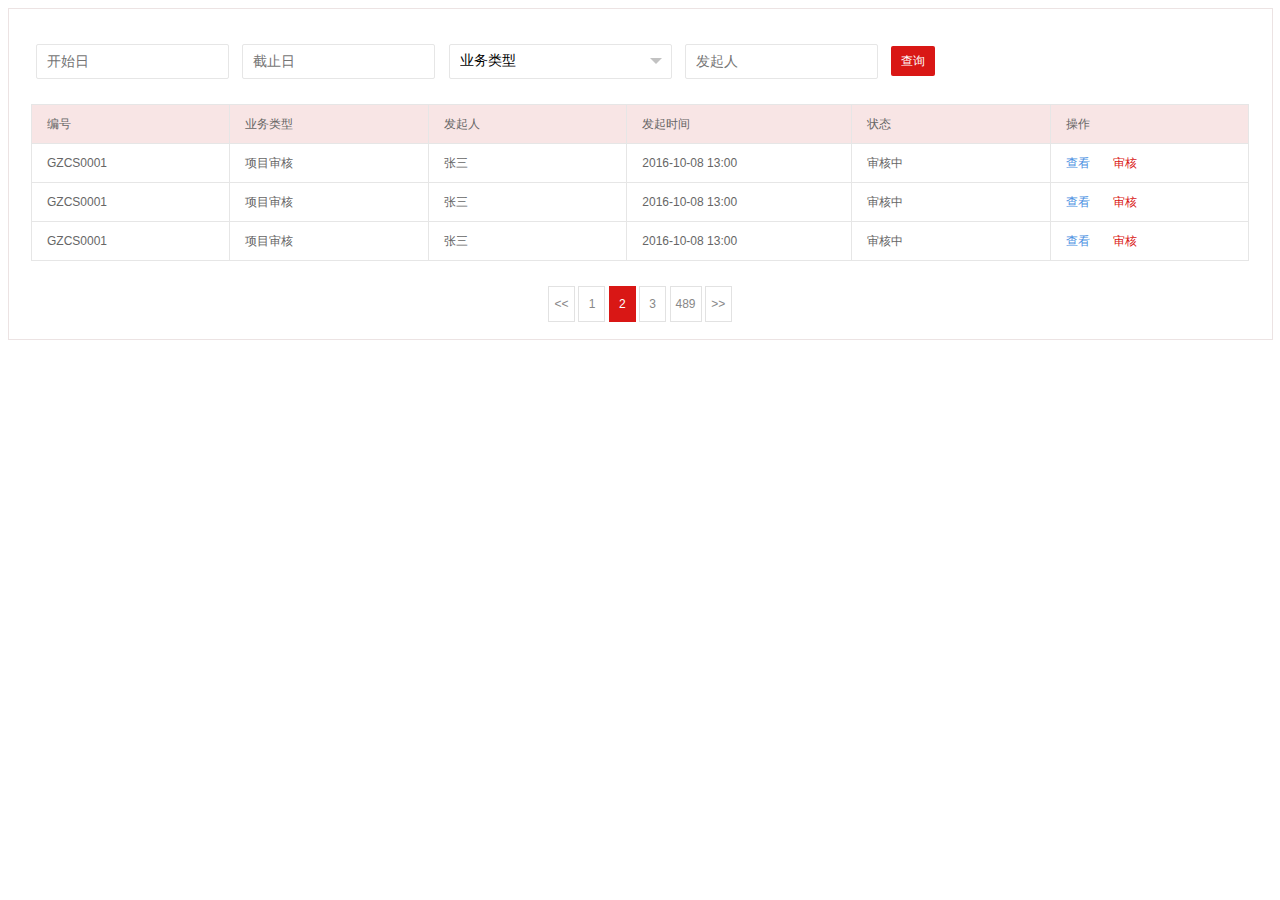
<file: authstr.html>
<!DOCTYPE html>
<html class="x-admin-sm">
    
    <head>
        <meta charset="UTF-8">
        <title>工作台-待审核</title>
        <meta name="renderer" content="webkit">
        <meta http-equiv="X-UA-Compatible" content="IE=edge,chrome=1">
        <meta name="viewport" content="width=device-width,user-scalable=yes, minimum-scale=0.4, initial-scale=0.8,target-densitydpi=low-dpi" />
        <link rel="stylesheet" href="./css/font.css">
        <link rel="stylesheet" href="./css/xadmin.css">
        <script src="./lib/layui/layui.js" charset="utf-8"></script>
        <script type="text/javascript" src="./js/xadmin.js"></script>
    </head>
    <body>
        <!-- <div class="x-nav">
            <span class="layui-breadcrumb">
                <a href="">工作台</a>
                <a>
                    <cite>待审核</cite></a>
            </span>
            <a class="layui-btn layui-btn-small" style="line-height:1.6em;margin-top:3px;float:right" onclick="location.reload()" title="刷新">
                <i class="layui-icon layui-icon-refresh" style="line-height:30px"></i>
            </a>
        </div> -->
        <div class="layui-fluid">
            <div class="layui-row layui-col-space15">
                <div class="layui-col-md12">
                    <div class="layui-card">
                        <div class="layui-card-body ">
                            <form class="layui-form layui-col-space5">
                                <div class="layui-input-inline layui-show-xs-block">
                                    <input class="layui-input" placeholder="开始日" name="start" id="start"></div>
                                <div class="layui-input-inline layui-show-xs-block">
                                    <input class="layui-input" placeholder="截止日" name="end" id="end"></div>
                                <div class="layui-input-inline layui-show-xs-block">
                                    <select name="contrller">
                                        <option>业务类型</option>
                                        <option>支付宝</option>
                                        <option>微信</option>
                                        <option>货到付款</option></select>
                                </div>
    
                                <div class="layui-input-inline layui-show-xs-block">
                                    <input type="text" name="username" placeholder="发起人" autocomplete="off" class="layui-input"></div>
                                <div class="layui-input-inline lafite_search layui-show-xs-block">
                                    <button class="layui-btn" lay-submit="" lay-filter="sreach">
                                        查询</button>
                                </div>
                            </form>
                        </div>
                
                        <div class="layui-card-body">
                            <table class="layui-table layui-form">
                                <thead>
                                    <tr style="background: #F8E5E5;">
                                        <th>编号</th>
                                        <th>业务类型</th>
                                        <th>发起人</th>
                                        <th>发起时间</th>
                                        <th>状态</th>
                                        <th>操作</th></tr>
                                </thead>
                                <tbody>
                                    <tr>
                                        <td>GZCS0001</td>
                                        <td>项目审核</td>
                                        <td>张三</td>
                                        <td>2016-10-08  13:00</td>
                                        <td>审核中</td>
                                        <td class="td-manage">
                                            <a class="lafitewu_look" title="查看" onclick="xadmin.open('编辑','order-view.html')" href="javascript:;">
                                                查看
                                            </a>
                                            <a class="lafitewu_auditing lafitewu_margin_left_20" title="审核" onclick="parent.xadmin.add_tab('资料审核','detailed_information.html')" href="javascript:;">
                                                审核    
                                            </a>
                                        </td>
                                    </tr>
                                   <tr>
                                        <td>GZCS0001</td>
                                        <td>项目审核</td>
                                        <td>张三</td>
                                        <td>2016-10-08  13:00</td>
                                        <td>审核中</td>
                                        <td class="td-manage">
                                            <a class="lafitewu_look" title="查看" onclick="xadmin.open('编辑','order-view.html')" href="javascript:;">
                                                查看
                                            </a>
                                            <a class="lafitewu_auditing lafitewu_margin_left_20" title="审核" onclick="parent.xadmin.add_tab('资料审核','detailed_information.html')" href="javascript:;">
                                                审核    
                                            </a>
                                        </td>
                                    </tr>
                                    <tr>
                                        <td>GZCS0001</td>
                                        <td>项目审核</td>
                                        <td>张三</td>
                                        <td>2016-10-08  13:00</td>
                                        <td>审核中</td>
                                        <td class="td-manage">
                                            <a class="lafitewu_look" title="查看" onclick="xadmin.open('编辑','order-view.html')" href="javascript:;">
                                                查看
                                            </a>
                                            <a class="lafitewu_auditing lafitewu_margin_left_20" title="审核" onclick="member_del(this,'要删除的id')" href="javascript:;">
                                                审核    
                                            </a>
                                        </td>
                                    </tr>
                                </tbody>
                            </table>
                        </div>
                        <div class="layui-card-body ">
                            <div class="page">
                                <div>
                                    <a class="prev" href="">&lt;&lt;</a>
                                    <a class="num" href="">1</a>
                                    <span class="current">2</span>
                                    <a class="num" href="">3</a>
                                    <a class="num" href="">489</a>
                                    <a class="next" href="">&gt;&gt;</a></div>
                            </div>
                        </div>
                    </div>
                </div>
            </div>
        </div>
    </body>
    <script>layui.use(['laydate', 'form'],
        function() {
            var laydate = layui.laydate;

            //执行一个laydate实例
            laydate.render({
                elem: '#start' //指定元素
            });

            //执行一个laydate实例
            laydate.render({
                elem: '#end' //指定元素
            });
        });
        /*用户-删除*/
        function member_del(obj, id) {
            layer.confirm('确认要删除吗？',
            function(index) {
                //发异步删除数据
                $(obj).parents("tr").remove();
                layer.msg('已删除!', {
                    icon: 1,
                    time: 1000
                });
            });
        }

    </script>

</html>
</file>
<file: css/font.css>
@font-face {
  font-family: 'iconfont';
  src: url('../fonts/iconfont.eot');
  src: url('../fonts/iconfont.eot?#iefix') format('embedded-opentype'),
  url('../fonts/iconfont.woff') format('woff'),
  url('../fonts/iconfont.ttf') format('truetype'),
  url('../fonts/iconfont.svg#iconfont') format('svg');
}
.iconfont{
  font-family:"iconfont" !important;
  font-size:16px;font-style:normal;
  -webkit-font-smoothing: antialiased;
  -webkit-text-stroke-width: 0.2px;
  -moz-osx-font-smoothing: grayscale;
}
</file>
<file: css/xadmin.css>
@charset "utf-8";
@import url(../lib/layui/css/layui.css);
*{
    margin: 0px;
    padding: 0px;
    font-family: "Helvetica Neue", Helvetica, Arial, sans-serif;
}
a{
    text-decoration: none;
}
html{
    width: 100%;
    height: 100%;
    overflow-x:hidden; 
    overflow-y:auto;
}
body{
    width: 100%;
    min-height: 100%;
    /* background: #f1f1f1; */
    background: #fff;
}
.x-red{
    color: red;
}

.layui-form-switch{
    margin-top: 0px;
}
.layui-input:focus, .layui-textarea:focus {
    /* border-color: #189f92!important; */
    border-color: #D91715!important;
}

.layui-fluid{
    padding:15px;
}
.x-nav{
    padding: 0 20px;
    position: relative;
    z-index: 99;
    /* border-bottom: 1px solid #e5e5e5; */
    line-height: 39px;
    height: 39px;
    overflow: hidden;
    background: #fff;
}
.page{
    text-align: center;

}
.page a{
    display: inline-block;
    background: #fff;
    color: #888;
    padding: 5px;
    min-width: 15px;
    border: 1px solid #E2E2E2;

}
.page span{
    display: inline-block;
    padding: 5px;
    min-width: 15px;
    border: 1px solid #E2E2E2;
}
.page span.current{
    display: inline-block;
    background: #D91715;
    color: #fff;
    padding: 5px;
    min-width: 15px;
    border: 1px solid #D91715;
}
.page .pagination li{
    display: inline-block;
    margin-right: 5px;
    text-align: center;
}
.page .pagination li.active span{
    background: #D91715;
    color: #fff;
    border: 1px solid #D91715;

}

/*登录样式*/
/*头部*/
.container{
    width: 100%;
    height: 100px;
    background-color: #D91715;
}
.container a,.layui-nav .layui-nav-item a{
    color: #fff;
}
.container .logo a{
    background-color: rgba(0,0,0,0);
}
.container .logo a img {
    width: 240px;
    padding-top: 25px;
}
.container .logo a{
    float: left;
    font-size: 18px;
    padding-left: 20px;
    line-height: 45px;
    width: 200px;
}
.container .right{
    background-color:rgba(0,0,0,0);
    float: right;
    margin-top: 25px;
}
.container .left_open{
    height: 45px;
    float: left;
    margin-left: 70px;
    margin-top: 25px;
}
.container .left_open i{
    display: block;
    background: rgba(255,255,255,0.1);
    width: 32px;
    height: 32px;
    line-height: 32px;
    border-radius: 3px;
    text-align: center;
    margin-top: 7px;
    cursor: pointer;
}
.container .left_open i:hover{
    background: rgba(255,255,255,0.3);
}

.container .left{
    background-color:rgba(0,0,0,0);
    float: left;

}
.container .layui-nav-item{
    line-height: 45px;
}
.container .layui-nav-more{
    top: 20px;
}
.container .layui-nav-child{
    top: 50px;
}
.container .layui-nav-child i{
    margin-right: 10px;
}
.layui-nav .layui-nav-item a{
    cursor: pointer;
}
.layui-nav .layui-nav-child a{
    color: #333;
    cursor: pointer;
}
.left-nav{
    position: absolute;
    top: 100px;
    bottom: 0px;
    /*bottom: 42px;*/
    left: 0;
    z-index: 2;
    padding-top: 10px;
    background-color: white;
    width: 220px;
    max-width: 220px;
    overflow: auto;
    overflow-x:hidden;
    overflow: hidden;

    /*width: 0px;*/
}
#side-nav{
    width: 220px;
}

.left-nav #nav li:hover > a{
    /*color: blue;*/
}
.left-nav #nav .current{
    background-color: rgba(0, 0, 0, 0.3);
}
.left-nav #nav li a{
    font-size: 14px;
    padding: 10px 15px 10px 15px;
    display: block;
    cursor: pointer;
    border-left: 4px solid transparent;
    transition: all 0.3s;
}
.left-nav a:hover{
    background: #D91715 !important;
    color: #fff;
    border-color:  #D91715 !important;
}
.left-nav a.active{
    background: #D91715 !important;
    color: #fff;
    border-color:  #D91715 !important;
}
.left-nav #nav li a cite{
    font-size: 14px;
}

.left-nav #nav li .sub-menu{
    display: none;
}
.left-nav #nav li .opened{
    display: block;
}
.left-nav #nav li .opened:hover{
    /*background: #fff ;*/
}
.left-nav #nav li .opened .current{
    
}
.left-nav #nav li .sub-menu li:hover{
    /*color: blue;*/
     /*background: #fff ;*/
}
.left-nav #nav li .sub-menu li a{
    padding: 12px 15px 12px 30px;
    font-size: 14px;
    cursor: pointer;
}
.left-nav #nav li .sub-menu li .sub-menu li a{
    padding-left: 45px;
}
/*.left-nav #nav li .sub-menu li a:hover{
    color: #148cf1;
}*/
.left-nav #nav li .sub-menu li a i{
    font-size: 12px;
}
.left-nav #nav li a i{
    padding-right: 10px;
    line-height: 14px;
}
.left-nav #nav li .nav_right{
    float: right;
    font-size: 16px;
}
.x-slide_left {
    width: 17px;
    height: 61px;
    background: url(../images/icon.png) 0 0 no-repeat;
    position: absolute;
    top: 200px;
    left: 220px;
    cursor: pointer;
    z-index: 3;
}
.page-content{
    position: absolute;
    top: 100px;
    right: 0;
    /*bottom: 42px;*/
    bottom: 0px;
    left: 220px;
    overflow: hidden;
    z-index: 1;
}
.page-content-bg{
    position: absolute;
    /* top: 45px; */
    top: 0;
    right: 0;
    /*bottom: 42px;*/
    bottom: 0px;
    left: 220px;
    background: rgba(0,0,0,0.5);
    overflow: hidden;
    z-index: 100;
    display: none;
}

.page-content .tab{
    height: 100%;
    width: 100%;
    /*background: #EFEEF0;*/
    margin: 0px;
}
.page-content .layui-tab-title{
    /*padding-top: 5px;*/
    height: 35px;
    background: white ;
    position: relative;
    z-index: 100;
}
.page-content .layui-tab-title li.home i{
    padding-right: 5px;
}
.page-content .layui-tab-title li.home .layui-tab-close{
    display: none;
}
.page-content .layui-tab-title li{
    line-height: 35px;
}
.page-content .layui-tab-title .layui-this:after{
    height: 36px;
}
.page-content .layui-tab-title li .layui-tab-close{
    border-radius: 50%;
}
.page-content .layui-tab-title .layui-this{
    background: #fff ;
}
.page-content .layui-tab-bar{
    height:34px;
    line-height: 35px;
}
.page-content .layui-tab-content{
    position: absolute;
    top: 36px;
    bottom: 0px;
    width: 100%;
    padding: 0px;
    overflow: hidden;
}
.page-content .layui-tab-content .layui-tab-item{
    width: 100%;
    height: 100%;
    
}
.page-content .layui-tab-content .layui-tab-item iframe{
    width: 100%;
    height: 100%;

}
.x-admin-carousel,.layui-carousel,.x-admin-carousel>[carousel-item]>* {
    background-color:#fff
}

.x-admin-backlog .x-admin-backlog-body {
    display:block;
    padding:10px 15px;
    background-color:#f8f8f8;
    color:#999;
    border-radius:2px;
    transition:all .3s;
    -webkit-transition:all .3s
}
.x-admin-backlog-body h3 {
    padding-bottom:10px;
    font-size:12px
}
.x-admin-backlog-body p cite {
    font-style:normal;
    font-size:30px;
    font-weight:300;
    /* color:#009688 */
    color: #D91715;
}
.x-admin-backlog-body:hover {
    background-color:#CFCFCF;
    color:#888
}

.layui-table td, .layui-table th{
    min-width: 80px;
    text-align: center;
}

table th, table td {
    word-break: break-all;
}

/*404页面样式*/
.fly-panel {
    margin-bottom: 15px;
    border-radius: 2px;
    /*background-color: #fff;*/
    box-shadow: 0 1px 2px 0 rgba(0,0,0,.05);
}
.fly-none {
    min-height: 600px;
    text-align: center;
    padding-top: 50px;
    color: #999;
}
.fly-none .layui-icon {
    line-height: 300px;
    font-size: 300px;
    color: #393D49;
}
.fly-none p {
    margin-top: 50px;
    padding: 0 15px;
    font-size: 20px;
    color: #999;
    font-weight: 300;
}
#tab_right{
    display: none;
    width: 80px;
    position: absolute;
    top: 35px;
    left: 0px;
}
#tab_right dl{
    top: 0px;
}
#tab_show{
    position: absolute;
    top: 36px;
    bottom: 0px;
    width: 100%;
    background:rgb(255, 255, 255,0);
    padding: 0px;
    overflow: hidden;
    display: none;
}


@media screen and (max-width: 768px){
    .fast-add{
        display: none;
    }
    .layui-nav .to-index{
        display: none;
    }
    .container .logo a{
        width: 140px;
    }
    .container .left_open {
        /*float: right;*/
    }
    .left-nav{
        width: 60px;
    }
    .left-nav #nav li a i{
        font-size: 18px;
    }
    .left-nav cite,.left-nav .nav_right{
        display: none;
    }
    .page-content{
        left: 60px;
    }
    .page-content .layui-tab-content .layui-tab-item{
        -webkit-overflow-scrolling: touch; 
        overflow-y: scroll; 
    }
    .x-so input.layui-input{
        width: 100%;
        margin: 10px;
    }

    /* 新增footer */
    .lafitewu_footer {
        height: 130px !important;
        bottom: -130px !important;
    }
    .lafitewu_footer div {
        width: 95%;
    }
    .lafite_font1 {
        display: none;
    }
    .lafite_font2 span {
        display: block;
        margin-left: 0px !important;
    }
    .lafite_f_con_right {
        margin-top: 0px !important;
    }
}



/*精细版样式*/

.x-admin-sm{
    font-size: 12px;
}
.x-admin-sm body{
    font-size: 12px;
}
/*登录页面样式*/
.x-admin-sm .login input[type=submit],.x-admin-sm .login input[type=button]{
    font-size: 14px;
}
.x-admin-sm .login input[type=text],
.x-admin-sm .login input[type=file],
.x-admin-sm .login input[type=password],
.x-admin-sm .login input[type=email], .x-admin-sm select {
    font-size: 12px;
}
.x-admin-sm .login .message{
    font-size: 14px;
}

.x-admin-sm .layui-table td, .x-admin-sm .layui-table th{
    font-size: 12px;
}
.x-admin-sm .layui-elem-field legend{
    font-size: 18px;
}

.x-admin-sm .x-admin-backlog-body p cite{
    font-size: 24px;
}
.x-admin-sm .left-nav #nav li a cite{
    font-size: 14px;
}
.x-admin-sm .iconfont{
    font-size: 14px;
}
.x-admin-sm .layui-tab-title li{
    font-size: 14px;
}
.x-admin-sm .layui-icon{
    font-size: 14px;
}
.x-admin-sm .layui-nav *{
    font-size: 14px;
}
.x-admin-sm  .layui-breadcrumb>*{
   font-size: 12px; 
}
.x-admin-sm  .layui-btn,.x-admin-sm .layui-btn-xs,.x-admin-sm .layui-btn-sm{
    font-size: 12px;
}

.x-admin-sm .layui-laydate{
    font-size: 12px;
}
.x-admin-sm  .layui-btn{
    height: 30px;
    line-height: 30px;
    padding: 0 10px;
}

.x-admin-sm .layui-btn-lg{
    height: 38px;
    line-height: 38px;
    padding: 0 18px;
    font-size: 14px;
}
.x-admin-sm .layui-layer-title,.x-admin-sm .layui-layer-dialog .layui-layer-content{
    font-size: 12px;
}
.x-admin-sm .layui-input,.x-admin-sm .layui-select,.x-admin-sm .layui-textarea{
    height: 30px;
}

.x-admin-sm .layui-form-pane .layui-form-label{
    height: 30px;
    line-height: 14px;
}
.x-admin-sm .layui-form-checkbox span{
    font-size: 12px;
}
.x-admin-sm .fly-none .layui-icon {
    line-height: 300px;
    font-size: 300px;
    color: #393D49;
}



/* lafitewu新增css */
.layui-nav .layui-this:after, .layui-nav-bar, .layui-nav-tree .layui-nav-itemed:after {
    background: transparent;
}
.x-nav a:hover {
    color: #D91715 !important;
}
.x-nav .layui-btn,.lafite_search .layui-btn {
    background: #D91715;
}
.layui-form-select dl dd.layui-this {
    background: #D91715;
}

.td-manage .lafitewu_look {
    color: #4A90E2;
}
.td-manage .lafitewu_auditing {
    color: #D91715;
}
.lafitewu_margin_left_20 {
    margin-left: 20px;
}
.lafitewu_margin_left_10 {
    margin-left: 10px;
}
.lafitewu_del {
    color: #999999;
}

.lafitewu_circle {
    position: relative;
    float: left;
    width: 24px;
    height: 24px;
    margin-top: 10px;
    color: #FFB6A4;
    background: white;
    border-radius: 90%;
    margin-right: 10px;
}
    .lafitewu_circle i {
        position: absolute;
        left: 5px;
        font-size: 10px;
        margin-top: -10px;
    }
    .lafitewu_exit i {
        margin-right: 8px;
    }
/* x新增footer */
.lafitewu_footer {
    position: absolute;
    bottom: -88px;
    width: 100%;
    height: 88px;
    background: black;
}
    .lafitewu_footer_con {
        position: inherit;
        width: 90%;
        height: 80%;
        left: 5%;
        top: 10%;
        font-size: 14px;
        color: white;
        line-height: 26px;
        opacity: .6;
    }
        .lafite_f_con_left {
            float: left;
            width: 70%;
            margin-top: 10px;
        }
            .lafite_font2 {
                font-size: 12px;
            }
                .lafite_font2 span {
                    margin-left: 20px;
                }
        .lafite_f_con_right {
            float: right;
            margin-top: 20px;
        }
    .layui-form-label span {
        color: #D91715;
        font-size: 16px;
    }
    .lafite_width_20 {
        width: 20% !important;
    }
    .lafite_width_26 {
        width: 26% !important;
    }
    .lafite_width_30 {
        width: 30% !important;
    }
    .lafite_width_50 {
        width: 50%;
    }
    .lafite_width_60 {
        width: 60%;
    }
    .lafite_width_80 {
        width: 80%;
    }
    .lafite_width_100 {
        width: 100%;
    }
    .lafite_margin_left_20 {
        margin-left: 20%;
    }
    .lafite_margin_left_10 {
        margin-left: 10%;
    }
    .lafite_margin_left_20px {
        margin-left: 20px;
    }
    .lafite_margin_left_10px {
        margin-left: 10px;
    }
    .lafite_margin_top_20px {
        margin-top: 20px;
    }
    .lafite_margin_left_15 {
        margin-left: 15%;
    }
    .lafite_height_35px {
        height: 35px !important;
        line-height: 35px !important;
    }
    .lafite_height_30px {
        height: 30px !important;
        line-height: 30px !important;
    }
    .x-admin-sm .layui-input, .x-admin-sm .layui-select, .x-admin-sm .layui-textarea {
        height: 35px;
        font-size: 14px;
    }
    .layui-form-label {
        font-size: 14px;
        color: #3F3F3F;
        width: 100px;
    }
    .layui-input-block {
        margin-left: 135px;
    }
    .layui-input-inline {
        margin-left: 5px;
    }
    .lafite_float_left {
        float: left;
    }
    .lafite_float_right {
        float: right
    }
    .layui-form-item {
        clear: none;
    }
    .lafite-input-inline {
        width: 200px !important;
    }
    .layui-form-onswitch {
        border-color: #D91715;
        background-color: #D91715;
    }
    .lafite_textarea {
        resize:none; 
    }

    .layui-upload-img {
        width: 120px;
        height: 80px;
        margin-right: 15px;
    }
    .lafite_btn {
        background: #D91715;
    }
    .lafite_details_child {
        position: relative;
    }
    .lafite_item {
        position: absolute;
        right: 0;
        top: 0;
    }
    .lafite_custom_btn,.lafite_del_btn {
       width: 135px;
       height: 35px;
       line-height: 35px;
       text-align: center;
       color: #D91715;
       font-size: 16px;
       background: #FFE2E1;
       border-radius: 3px;
       margin: 20px auto;
       cursor: pointer;
   }
   .lafite_del_btn {
    background: #9D9D9D;
    color: #FFFFFF;
   }

   /* 表单btn样式 */
   .lafite-layui-btn,.lafite-layui-btn2 {
       width: 125px;
       height: 40px;
       background: #FFF1EC;
       border-radius: 6px;
       font-size: 16px;
       color: #D43100;
       border: 1px solid #ECE3E3;
       cursor: pointer;
       text-align: center;
       line-height: 42px;
   }
   .lafite-layui-btn2 {
        background: #D43100;
        color: #FFFFFF;
        border: 1px solid #D43100;
   }


   /* input disabled 的样式 */
   .layui-select-disabled .layui-disabled {
       /* color: red !important; */
   }

   /* 弹窗按钮样式 */
   .layui-layer-btn .layui-layer-btn0 {
       background: #D91715 !important;
       border-color: #D91715 !important;
   }
   
   .layui-form-radio>i:hover, .layui-form-radioed>i {
        color: #D91715;
   }

   /* 项目审核样式 */
   .lafite_approval_div {
       height: auto;
       border: 1px solid #ECE3E3;
       background: white;
       padding: 10px 0;
   }
   .lafite_approval_div_font {
       height: 30px;
       width: 100%;
       line-height: 30px;
       font-size: 15px;
   }
    .lafite_approval_font_left {
        float: left;
        width: 40%;
        margin-left: 5%;
    }
    .lafite_approval_font_right {
        float: right;
        width: 20%;
    }
    .lafite_approval_div_text {
        width: 90%;
        line-height: 30px;
        font-size: 15px;
        margin-left: 5%;
    }
        .lafite_approval_div span {
            color: #999;
        }

    /* 主体内容更改 */
    .layui-col-space15>* {
        border: 1px solid #ECE3E3;
        padding-top: 25px;
    }
    .layui-card {
        box-shadow: none;
    }

    /* 个人资料审核（详情） */
    .lafite_blue_label {
        width: 170px;
        font-size: 15px;
        color: #4A90E2;
    }
    .lafite_blue_span {
        font-size: 14px;
        line-height: 40px;
    }
    /* 交易中心 */
    .layui-form-checked[lay-skin=primary] i {
        border-color: #D91715;
        background-color: #D91715;
    }
    .layui-form-checkbox[lay-skin=primary]:hover i {
        border-color: #D91715;
    }
    .lafite_card_head {
        width: 95.5%;
        height: 50px;
        margin-left: 1.2%;
        background: #FFE8E8;
        margin-top: 10px;
    }
    .lafite_card_btn {
        width: 82px;
        height: 30px;
        background: #D91715;
        border-radius: 3px;
        margin-top: 6px;
    }
    .lafite_table_a_blue a {
        color: #5B91DF;
    }

    /* 分页居中 */
    #lafite_pages {
        margin-left: 30%;
    }
    .layui-laypage a:hover {
        color: #D91715;
    }
    /* 百度地图样式 */
    #lafite_map {
        width: 50%;
        height: 350px;
        margin-left: 10%;
    }


    .lafite_main_color {
        background: #D91715;
        margin-left: 5px;
    }

    /* 首页菜单图标样式更改 */
    #nav .iconfont {
        font-size: 16px;
    }

    .layui-card-header {
        border-bottom: none;
    }

    /* 新增用户弹窗 */
    .layui-layer-title {
        background: #D91715 !important;
        padding: 0 !important;
        text-align: center;
        color: white !important;
        font-size: 15px !important;
    }

    .lafite_min_height_80px {
        min-height: 80px !important;
    }

    /* 新增角色 */
    .lafite_head_title {
        font-size: 16px;
        color: #333;
        margin-top: 10px;
    }

    /* table hover效果 */
    .layui-table tbody tr:hover, .layui-table thead tr, .layui-table-click, .layui-table-header, .layui-table-hover, .layui-table-mend, .layui-table-patch, .layui-table-tool, .layui-table[lay-even] tr:nth-child(even) {
        background-color: transparent;
    }
    .lafite_none_border_table tr td {
        border-style: none;
        text-align: left;
    }
    .lafite_special_td {
        width: 200px;
        text-align: center !important;
    }
    .lafite_role .layui-table td, .lafite_role .layui-table th {
        padding: 0 !important;
        text-align: left;
    }

    .lafite_text_align_left {
        text-align: center;
    }
    .lafite_blue_btn {
        background: #5B91DF !important;
    }

    .lafite_role .layui-form-item .layui-form-checkbox[lay-skin=primary] {
        margin-left: 20px;
    }
    .lafite_table_width_100 {
        width: 100px;
        /* font-weight: bold; */
    }

    .x-admin-sm .layui-table td, .x-admin-sm .layui-table th {
        text-align: left;
    }
    /* 弹窗icon */
    /* .layui-layer-setwin .layui-layer-min cite {
        background: white !important;
    } */

    /* 点击生成账号 */
    .lafite_create_btn  {
        width: 140px;
        height: 40px;
        text-align: center;
        background: #FFE2E1;
        border-radius: 91px;
        line-height: 40px;
        font-size: 14px;
        color: #D91715;
        margin-left: 20%;
        cursor: pointer;
    }

    /* 新增特殊label_name */
    .lafite_special_label_name {
        display: block;
        font-size: 14px;
        color: #3F3F3F;
        width: 650px;
        padding: 9px 15px;
    }
        .lafite_special_label_name span {
            color: black;
        }

    /* 移除弹窗的 X */
    /* .layui-layer-setwin .layui-layer-close1 {
        display: none !important;
    } */

    /* disabled 样式 */
    input:disabled{
        color: #c5c5c5;
    }

    .lafite_search_btn {
        background: #D91715;
    }


    /* 后台登录页面 */
    .lafite_login {
        position: fixed;
        left: 0;
        right: 0;
        bottom: 0;
        top: 0;
    }
        .login_bg {
            width: 100%;
            height: 100%;
        }
        .login_font {
            /* position: fixed; */
            width: 284px;
            /* left: 0; */
            /* right: 0; */
            /* top: 120px; */
            margin-left: calc(50% - 142px);
            margin-bottom: 45px;
        }
    .login_mian {
        position: fixed;
        left: 0;
        right: 0;
        top: 0;
        bottom: 0;
        width: 50%;
        height: 600px;
        margin: auto;
    }
    .login_con {
        /* position: fixed; */
        width: 540px;
        height: 400px;
        background: rgba(255,255,255,.5);
        /* left: 0; */
        /* top: 210px; */
        /* bottom: 0; */
        /* right: 0; */
        border-radius: 6px;
        margin: auto;
    }
        .login_con_title {
            font-size: 20px;
            padding-top: 30px;
            text-align: center;
            color: white;
        }
    .login_con input {
        width: 420px;
        height: 60px;
        margin-left: 61.5px;
        background: #FFFFFF;
        border: 1px solid #DEDEDE;
        box-shadow: inset 0 1px 1px 0 #EAE9E9;
        border-radius: 6px;
        text-indent: 50px;
        margin-top: 30px;
    }
    .input_icon {
        position: absolute;
        font-size: 25px !important;
        left: 75px;
        top: 46px;
        color: #D91715;
    }
        .loign_name span {
            position: absolute;
            left: 75px;
            bottom: -22px;
            display: inline-block;
            width: 100%;
            font-size: 12px;
            color: #FFFFFF;
        }
        .loign_name span i {
            font-size: 12px;
            color: #D91715;
        }
        .forget_pwd {
            z-index: 66;;
            position: relative;
            width: 420px;
            margin-left: 61.5px;
            text-align: right;
            font-size: 12px;
            margin-top: 5px;
        }
            .forget_pwd a {
                color: #FFFFFF;
            }
    .loign_name {
        position: relative;
    }
        .login_submiit {
            width: 420px;
            margin-left: 61.5px;
            height: 60px;
            background: #D91715;
            border-radius: 6px;
            font-size: 18px;
            color: #FFFFFF;
            letter-spacing: 6.9px;
            line-height: 60px;
            text-align: center;
            margin-top: 35px;
            cursor: pointer;
        }
</file>
<file: Content/Layui-KnifeZ/css/layui.css>
/** layui-v2.4.3 MIT License By https://www.layui.com */
 .layui-inline,img{display:inline-block;vertical-align:middle}h1,h2,h3,h4,h5,h6{font-weight:400}.layui-edge,.layui-header,.layui-inline,.layui-main{position:relative}.layui-btn,.layui-edge,.layui-inline,img{vertical-align:middle}.layui-btn,.layui-disabled,.layui-icon,.layui-unselect{-webkit-user-select:none;-ms-user-select:none;-moz-user-select:none}blockquote,body,button,dd,div,dl,dt,form,h1,h2,h3,h4,h5,h6,input,li,ol,p,pre,td,textarea,th,ul{margin:0;padding:0;-webkit-tap-highlight-color:rgba(0,0,0,0)}a:active,a:hover{outline:0}img{border:none}li{list-style:none}table{border-collapse:collapse;border-spacing:0}h4,h5,h6{font-size:100%}button,input,optgroup,option,select,textarea{font-family:inherit;font-size:inherit;font-style:inherit;font-weight:inherit;outline:0}pre{white-space:pre-wrap;white-space:-moz-pre-wrap;white-space:-pre-wrap;white-space:-o-pre-wrap;word-wrap:break-word}body{line-height:24px;font:14px Helvetica Neue,Helvetica,PingFang SC,Tahoma,Arial,sans-serif}hr{height:1px;margin:10px 0;border:0;clear:both}a{color:#333;text-decoration:none}a:hover{color:#777}a cite{font-style:normal;*cursor:pointer}.layui-border-box,.layui-border-box *{box-sizing:border-box}.layui-box,.layui-box *{box-sizing:content-box}.layui-clear{clear:both;*zoom:1}.layui-clear:after{content:'\20';clear:both;*zoom:1;display:block;height:0}.layui-inline{*display:inline;*zoom:1}.layui-edge{display:inline-block;width:0;height:0;border-width:6px;border-style:dashed;border-color:transparent;overflow:hidden}.layui-edge-top{top:-4px;border-bottom-color:#999;border-bottom-style:solid}.layui-edge-right{border-left-color:#999;border-left-style:solid}.layui-edge-bottom{top:2px;border-top-color:#999;border-top-style:solid}.layui-edge-left{border-right-color:#999;border-right-style:solid}.layui-elip{text-overflow:ellipsis;overflow:hidden;white-space:nowrap}.layui-disabled,.layui-disabled:hover{color:#d2d2d2!important;cursor:not-allowed!important}.layui-circle{border-radius:100%}.layui-show{display:block!important}.layui-hide{display:none!important}@font-face{font-family:layui-icon;src:url(../font/iconfont.eot?v=240);src:url(../font/iconfont.eot?v=240#iefix) format('embedded-opentype'),url(../font/iconfont.svg?v=240#iconfont) format('svg'),url(../font/iconfont.woff?v=240) format('woff'),url(../font/iconfont.ttf?v=240) format('truetype')}.layui-icon{font-family:layui-icon!important;font-size:16px;font-style:normal;-webkit-font-smoothing:antialiased;-moz-osx-font-smoothing:grayscale}.layui-icon-reply-fill:before{content:"\e611"}.layui-icon-set-fill:before{content:"\e614"}.layui-icon-menu-fill:before{content:"\e60f"}.layui-icon-search:before{content:"\e615"}.layui-icon-share:before{content:"\e641"}.layui-icon-set-sm:before{content:"\e620"}.layui-icon-engine:before{content:"\e628"}.layui-icon-close:before{content:"\1006"}.layui-icon-close-fill:before{content:"\1007"}.layui-icon-chart-screen:before{content:"\e629"}.layui-icon-star:before{content:"\e600"}.layui-icon-circle-dot:before{content:"\e617"}.layui-icon-chat:before{content:"\e606"}.layui-icon-release:before{content:"\e609"}.layui-icon-list:before{content:"\e60a"}.layui-icon-chart:before{content:"\e62c"}.layui-icon-ok-circle:before{content:"\1005"}.layui-icon-layim-theme:before{content:"\e61b"}.layui-icon-table:before{content:"\e62d"}.layui-icon-right:before{content:"\e602"}.layui-icon-left:before{content:"\e603"}.layui-icon-cart-simple:before{content:"\e698"}.layui-icon-face-cry:before{content:"\e69c"}.layui-icon-face-smile:before{content:"\e6af"}.layui-icon-survey:before{content:"\e6b2"}.layui-icon-tree:before{content:"\e62e"}.layui-icon-upload-circle:before{content:"\e62f"}.layui-icon-add-circle:before{content:"\e61f"}.layui-icon-download-circle:before{content:"\e601"}.layui-icon-templeate-1:before{content:"\e630"}.layui-icon-util:before{content:"\e631"}.layui-icon-face-surprised:before{content:"\e664"}.layui-icon-edit:before{content:"\e642"}.layui-icon-speaker:before{content:"\e645"}.layui-icon-down:before{content:"\e61a"}.layui-icon-file:before{content:"\e621"}.layui-icon-layouts:before{content:"\e632"}.layui-icon-rate-half:before{content:"\e6c9"}.layui-icon-add-circle-fine:before{content:"\e608"}.layui-icon-prev-circle:before{content:"\e633"}.layui-icon-read:before{content:"\e705"}.layui-icon-404:before{content:"\e61c"}.layui-icon-carousel:before{content:"\e634"}.layui-icon-help:before{content:"\e607"}.layui-icon-code-circle:before{content:"\e635"}.layui-icon-water:before{content:"\e636"}.layui-icon-username:before{content:"\e66f"}.layui-icon-find-fill:before{content:"\e670"}.layui-icon-about:before{content:"\e60b"}.layui-icon-location:before{content:"\e715"}.layui-icon-up:before{content:"\e619"}.layui-icon-pause:before{content:"\e651"}.layui-icon-date:before{content:"\e637"}.layui-icon-layim-uploadfile:before{content:"\e61d"}.layui-icon-delete:before{content:"\e640"}.layui-icon-play:before{content:"\e652"}.layui-icon-top:before{content:"\e604"}.layui-icon-friends:before{content:"\e612"}.layui-icon-refresh-3:before{content:"\e9aa"}.layui-icon-ok:before{content:"\e605"}.layui-icon-layer:before{content:"\e638"}.layui-icon-face-smile-fine:before{content:"\e60c"}.layui-icon-dollar:before{content:"\e659"}.layui-icon-group:before{content:"\e613"}.layui-icon-layim-download:before{content:"\e61e"}.layui-icon-picture-fine:before{content:"\e60d"}.layui-icon-link:before{content:"\e64c"}.layui-icon-diamond:before{content:"\e735"}.layui-icon-log:before{content:"\e60e"}.layui-icon-rate-solid:before{content:"\e67a"}.layui-icon-fonts-del:before{content:"\e64f"}.layui-icon-unlink:before{content:"\e64d"}.layui-icon-fonts-clear:before{content:"\e639"}.layui-icon-triangle-r:before{content:"\e623"}.layui-icon-circle:before{content:"\e63f"}.layui-icon-radio:before{content:"\e643"}.layui-icon-align-center:before{content:"\e647"}.layui-icon-align-right:before{content:"\e648"}.layui-icon-align-left:before{content:"\e649"}.layui-icon-loading-1:before{content:"\e63e"}.layui-icon-return:before{content:"\e65c"}.layui-icon-fonts-strong:before{content:"\e62b"}.layui-icon-upload:before{content:"\e67c"}.layui-icon-dialogue:before{content:"\e63a"}.layui-icon-video:before{content:"\e6ed"}.layui-icon-headset:before{content:"\e6fc"}.layui-icon-cellphone-fine:before{content:"\e63b"}.layui-icon-add-1:before{content:"\e654"}.layui-icon-face-smile-b:before{content:"\e650"}.layui-icon-fonts-html:before{content:"\e64b"}.layui-icon-form:before{content:"\e63c"}.layui-icon-cart:before{content:"\e657"}.layui-icon-camera-fill:before{content:"\e65d"}.layui-icon-tabs:before{content:"\e62a"}.layui-icon-fonts-code:before{content:"\e64e"}.layui-icon-fire:before{content:"\e756"}.layui-icon-set:before{content:"\e716"}.layui-icon-fonts-u:before{content:"\e646"}.layui-icon-triangle-d:before{content:"\e625"}.layui-icon-tips:before{content:"\e702"}.layui-icon-picture:before{content:"\e64a"}.layui-icon-more-vertical:before{content:"\e671"}.layui-icon-flag:before{content:"\e66c"}.layui-icon-loading:before{content:"\e63d"}.layui-icon-fonts-i:before{content:"\e644"}.layui-icon-refresh-1:before{content:"\e666"}.layui-icon-rmb:before{content:"\e65e"}.layui-icon-home:before{content:"\e68e"}.layui-icon-user:before{content:"\e770"}.layui-icon-notice:before{content:"\e667"}.layui-icon-login-weibo:before{content:"\e675"}.layui-icon-voice:before{content:"\e688"}.layui-icon-upload-drag:before{content:"\e681"}.layui-icon-login-qq:before{content:"\e676"}.layui-icon-snowflake:before{content:"\e6b1"}.layui-icon-file-b:before{content:"\e655"}.layui-icon-template:before{content:"\e663"}.layui-icon-auz:before{content:"\e672"}.layui-icon-console:before{content:"\e665"}.layui-icon-app:before{content:"\e653"}.layui-icon-prev:before{content:"\e65a"}.layui-icon-website:before{content:"\e7ae"}.layui-icon-next:before{content:"\e65b"}.layui-icon-component:before{content:"\e857"}.layui-icon-more:before{content:"\e65f"}.layui-icon-login-wechat:before{content:"\e677"}.layui-icon-shrink-right:before{content:"\e668"}.layui-icon-spread-left:before{content:"\e66b"}.layui-icon-camera:before{content:"\e660"}.layui-icon-note:before{content:"\e66e"}.layui-icon-refresh:before{content:"\e669"}.layui-icon-female:before{content:"\e661"}.layui-icon-male:before{content:"\e662"}.layui-icon-password:before{content:"\e673"}.layui-icon-senior:before{content:"\e674"}.layui-icon-theme:before{content:"\e66a"}.layui-icon-tread:before{content:"\e6c5"}.layui-icon-praise:before{content:"\e6c6"}.layui-icon-star-fill:before{content:"\e658"}.layui-icon-rate:before{content:"\e67b"}.layui-icon-template-1:before{content:"\e656"}.layui-icon-vercode:before{content:"\e679"}.layui-icon-cellphone:before{content:"\e678"}.layui-icon-screen-full:before{content:"\e622"}.layui-icon-screen-restore:before{content:"\e758"}.layui-icon-cols:before{content:"\e610"}.layui-icon-export:before{content:"\e67d"}.layui-icon-print:before{content:"\e66d"}.layui-icon-slider:before{content:"\e714"}.layui-main{width:1140px;margin:0 auto}.layui-header{z-index:1000;height:60px}.layui-header a:hover{transition:all .5s;-webkit-transition:all .5s}.layui-side{position:fixed;left:0;top:0;bottom:0;z-index:999;width:200px;overflow-x:hidden}.layui-side-scroll{position:relative;width:220px;height:100%;overflow-x:hidden}.layui-body{position:absolute;left:200px;right:0;top:0;bottom:0;z-index:998;width:auto;overflow:hidden;overflow-y:auto;box-sizing:border-box}.layui-layout-body{overflow:hidden}.layui-layout-admin .layui-header{background-color:#23262E}.layui-layout-admin .layui-side{top:60px;width:200px;overflow-x:hidden}.layui-layout-admin .layui-body{top:60px;bottom:44px}.layui-layout-admin .layui-main{width:auto;margin:0 15px}.layui-layout-admin .layui-footer{position:fixed;left:200px;right:0;bottom:0;height:44px;line-height:44px;padding:0 15px;background-color:#eee}.layui-layout-admin .layui-logo{position:absolute;left:0;top:0;width:200px;height:100%;line-height:60px;text-align:center;color:#009688;font-size:16px}.layui-layout-admin .layui-header .layui-nav{background:0 0}.layui-layout-left{position:absolute!important;left:200px;top:0}.layui-layout-right{position:absolute!important;right:0;top:0}.layui-container{position:relative;margin:0 auto;padding:0 15px;box-sizing:border-box}.layui-fluid{position:relative;margin:0 auto;padding:0 15px}.layui-row:after,.layui-row:before{content:'';display:block;clear:both}.layui-col-lg1,.layui-col-lg10,.layui-col-lg11,.layui-col-lg12,.layui-col-lg2,.layui-col-lg3,.layui-col-lg4,.layui-col-lg5,.layui-col-lg6,.layui-col-lg7,.layui-col-lg8,.layui-col-lg9,.layui-col-md1,.layui-col-md10,.layui-col-md11,.layui-col-md12,.layui-col-md2,.layui-col-md3,.layui-col-md4,.layui-col-md5,.layui-col-md6,.layui-col-md7,.layui-col-md8,.layui-col-md9,.layui-col-sm1,.layui-col-sm10,.layui-col-sm11,.layui-col-sm12,.layui-col-sm2,.layui-col-sm3,.layui-col-sm4,.layui-col-sm5,.layui-col-sm6,.layui-col-sm7,.layui-col-sm8,.layui-col-sm9,.layui-col-xs1,.layui-col-xs10,.layui-col-xs11,.layui-col-xs12,.layui-col-xs2,.layui-col-xs3,.layui-col-xs4,.layui-col-xs5,.layui-col-xs6,.layui-col-xs7,.layui-col-xs8,.layui-col-xs9{position:relative;display:block;box-sizing:border-box}.layui-col-xs1,.layui-col-xs10,.layui-col-xs11,.layui-col-xs12,.layui-col-xs2,.layui-col-xs3,.layui-col-xs4,.layui-col-xs5,.layui-col-xs6,.layui-col-xs7,.layui-col-xs8,.layui-col-xs9{float:left}.layui-col-xs1{width:8.33333333%}.layui-col-xs2{width:16.66666667%}.layui-col-xs3{width:25%}.layui-col-xs4{width:33.33333333%}.layui-col-xs5{width:41.66666667%}.layui-col-xs6{width:50%}.layui-col-xs7{width:58.33333333%}.layui-col-xs8{width:66.66666667%}.layui-col-xs9{width:75%}.layui-col-xs10{width:83.33333333%}.layui-col-xs11{width:91.66666667%}.layui-col-xs12{width:100%}.layui-col-xs-offset1{margin-left:8.33333333%}.layui-col-xs-offset2{margin-left:16.66666667%}.layui-col-xs-offset3{margin-left:25%}.layui-col-xs-offset4{margin-left:33.33333333%}.layui-col-xs-offset5{margin-left:41.66666667%}.layui-col-xs-offset6{margin-left:50%}.layui-col-xs-offset7{margin-left:58.33333333%}.layui-col-xs-offset8{margin-left:66.66666667%}.layui-col-xs-offset9{margin-left:75%}.layui-col-xs-offset10{margin-left:83.33333333%}.layui-col-xs-offset11{margin-left:91.66666667%}.layui-col-xs-offset12{margin-left:100%}@media screen and (max-width:768px){.layui-hide-xs{display:none!important}.layui-show-xs-block{display:block!important}.layui-show-xs-inline{display:inline!important}.layui-show-xs-inline-block{display:inline-block!important}}@media screen and (min-width:768px){.layui-container{width:750px}.layui-hide-sm{display:none!important}.layui-show-sm-block{display:block!important}.layui-show-sm-inline{display:inline!important}.layui-show-sm-inline-block{display:inline-block!important}.layui-col-sm1,.layui-col-sm10,.layui-col-sm11,.layui-col-sm12,.layui-col-sm2,.layui-col-sm3,.layui-col-sm4,.layui-col-sm5,.layui-col-sm6,.layui-col-sm7,.layui-col-sm8,.layui-col-sm9{float:left}.layui-col-sm1{width:8.33333333%}.layui-col-sm2{width:16.66666667%}.layui-col-sm3{width:25%}.layui-col-sm4{width:33.33333333%}.layui-col-sm5{width:41.66666667%}.layui-col-sm6{width:50%}.layui-col-sm7{width:58.33333333%}.layui-col-sm8{width:66.66666667%}.layui-col-sm9{width:75%}.layui-col-sm10{width:83.33333333%}.layui-col-sm11{width:91.66666667%}.layui-col-sm12{width:100%}.layui-col-sm-offset1{margin-left:8.33333333%}.layui-col-sm-offset2{margin-left:16.66666667%}.layui-col-sm-offset3{margin-left:25%}.layui-col-sm-offset4{margin-left:33.33333333%}.layui-col-sm-offset5{margin-left:41.66666667%}.layui-col-sm-offset6{margin-left:50%}.layui-col-sm-offset7{margin-left:58.33333333%}.layui-col-sm-offset8{margin-left:66.66666667%}.layui-col-sm-offset9{margin-left:75%}.layui-col-sm-offset10{margin-left:83.33333333%}.layui-col-sm-offset11{margin-left:91.66666667%}.layui-col-sm-offset12{margin-left:100%}}@media screen and (min-width:992px){.layui-container{width:970px}.layui-hide-md{display:none!important}.layui-show-md-block{display:block!important}.layui-show-md-inline{display:inline!important}.layui-show-md-inline-block{display:inline-block!important}.layui-col-md1,.layui-col-md10,.layui-col-md11,.layui-col-md12,.layui-col-md2,.layui-col-md3,.layui-col-md4,.layui-col-md5,.layui-col-md6,.layui-col-md7,.layui-col-md8,.layui-col-md9{float:left}.layui-col-md1{width:8.33333333%}.layui-col-md2{width:16.66666667%}.layui-col-md3{width:25%}.layui-col-md4{width:33.33333333%}.layui-col-md5{width:41.66666667%}.layui-col-md6{width:50%}.layui-col-md7{width:58.33333333%}.layui-col-md8{width:66.66666667%}.layui-col-md9{width:75%}.layui-col-md10{width:83.33333333%}.layui-col-md11{width:91.66666667%}.layui-col-md12{width:100%}.layui-col-md-offset1{margin-left:8.33333333%}.layui-col-md-offset2{margin-left:16.66666667%}.layui-col-md-offset3{margin-left:25%}.layui-col-md-offset4{margin-left:33.33333333%}.layui-col-md-offset5{margin-left:41.66666667%}.layui-col-md-offset6{margin-left:50%}.layui-col-md-offset7{margin-left:58.33333333%}.layui-col-md-offset8{margin-left:66.66666667%}.layui-col-md-offset9{margin-left:75%}.layui-col-md-offset10{margin-left:83.33333333%}.layui-col-md-offset11{margin-left:91.66666667%}.layui-col-md-offset12{margin-left:100%}}@media screen and (min-width:1200px){.layui-container{width:1170px}.layui-hide-lg{display:none!important}.layui-show-lg-block{display:block!important}.layui-show-lg-inline{display:inline!important}.layui-show-lg-inline-block{display:inline-block!important}.layui-col-lg1,.layui-col-lg10,.layui-col-lg11,.layui-col-lg12,.layui-col-lg2,.layui-col-lg3,.layui-col-lg4,.layui-col-lg5,.layui-col-lg6,.layui-col-lg7,.layui-col-lg8,.layui-col-lg9{float:left}.layui-col-lg1{width:8.33333333%}.layui-col-lg2{width:16.66666667%}.layui-col-lg3{width:25%}.layui-col-lg4{width:33.33333333%}.layui-col-lg5{width:41.66666667%}.layui-col-lg6{width:50%}.layui-col-lg7{width:58.33333333%}.layui-col-lg8{width:66.66666667%}.layui-col-lg9{width:75%}.layui-col-lg10{width:83.33333333%}.layui-col-lg11{width:91.66666667%}.layui-col-lg12{width:100%}.layui-col-lg-offset1{margin-left:8.33333333%}.layui-col-lg-offset2{margin-left:16.66666667%}.layui-col-lg-offset3{margin-left:25%}.layui-col-lg-offset4{margin-left:33.33333333%}.layui-col-lg-offset5{margin-left:41.66666667%}.layui-col-lg-offset6{margin-left:50%}.layui-col-lg-offset7{margin-left:58.33333333%}.layui-col-lg-offset8{margin-left:66.66666667%}.layui-col-lg-offset9{margin-left:75%}.layui-col-lg-offset10{margin-left:83.33333333%}.layui-col-lg-offset11{margin-left:91.66666667%}.layui-col-lg-offset12{margin-left:100%}}.layui-col-space1{margin:-.5px}.layui-col-space1>*{padding:.5px}.layui-col-space3{margin:-1.5px}.layui-col-space3>*{padding:1.5px}.layui-col-space5{margin:-2.5px}.layui-col-space5>*{padding:2.5px}.layui-col-space8{margin:-3.5px}.layui-col-space8>*{padding:3.5px}.layui-col-space10{margin:-5px}.layui-col-space10>*{padding:5px}.layui-col-space12{margin:-6px}.layui-col-space12>*{padding:6px}.layui-col-space15{margin:-7.5px}.layui-col-space15>*{padding:7.5px}.layui-col-space18{margin:-9px}.layui-col-space18>*{padding:9px}.layui-col-space20{margin:-10px}.layui-col-space20>*{padding:10px}.layui-col-space22{margin:-11px}.layui-col-space22>*{padding:11px}.layui-col-space25{margin:-12.5px}.layui-col-space25>*{padding:12.5px}.layui-col-space30{margin:-15px}.layui-col-space30>*{padding:15px}.layui-btn,.layui-input,.layui-select,.layui-textarea,.layui-upload-button{outline:0;-webkit-appearance:none;transition:all .3s;-webkit-transition:all .3s;box-sizing:border-box}.layui-elem-quote{margin-bottom:10px;padding:15px;line-height:22px;border-left:5px solid #009688;border-radius:0 2px 2px 0;background-color:#f2f2f2}.layui-quote-nm{border-style:solid;border-width:1px 1px 1px 5px;background:0 0}.layui-elem-field{margin-bottom:10px;padding:0;border-width:1px;border-style:solid}.layui-elem-field legend{margin-left:20px;padding:0 10px;font-size:20px;font-weight:300}.layui-field-title{margin:10px 0 20px;border-width:1px 0 0}.layui-field-box{padding:10px 15px}.layui-field-title .layui-field-box{padding:10px 0}.layui-progress{position:relative;height:6px;border-radius:20px;background-color:#e2e2e2}.layui-progress-bar{position:absolute;left:0;top:0;width:0;max-width:100%;height:6px;border-radius:20px;text-align:right;background-color:#5FB878;transition:all .3s;-webkit-transition:all .3s}.layui-progress-big,.layui-progress-big .layui-progress-bar{height:18px;line-height:18px}.layui-progress-text{position:relative;top:-20px;line-height:18px;font-size:12px;color:#666}.layui-progress-big .layui-progress-text{position:static;padding:0 10px;color:#fff}.layui-collapse{border-width:1px;border-style:solid;border-radius:2px}.layui-colla-content,.layui-colla-item{border-top-width:1px;border-top-style:solid}.layui-colla-item:first-child{border-top:none}.layui-colla-title{position:relative;height:42px;line-height:42px;padding:0 15px 0 35px;color:#333;background-color:#f2f2f2;cursor:pointer;font-size:14px;overflow:hidden}.layui-colla-content{display:none;padding:10px 15px;line-height:22px;color:#666}.layui-colla-icon{position:absolute;left:15px;top:0;font-size:14px}.layui-card{margin-bottom:15px;border-radius:2px;background-color:#fff;box-shadow:0 1px 2px 0 rgba(0,0,0,.05)}.layui-card:last-child{margin-bottom:0}.layui-card-header{position:relative;height:42px;line-height:42px;padding:0 15px;border-bottom:1px solid #f6f6f6;color:#333;border-radius:2px 2px 0 0;font-size:14px}.layui-bg-black,.layui-bg-blue,.layui-bg-cyan,.layui-bg-green,.layui-bg-orange,.layui-bg-red{color:#fff!important}.layui-card-body{position:relative;padding:10px 15px;line-height:24px}.layui-card-body[pad15]{padding:15px}.layui-card-body[pad20]{padding:20px}.layui-card-body .layui-table{margin:5px 0}.layui-card .layui-tab{margin:0}.layui-panel-window{position:relative;padding:15px;border-radius:0;border-top:5px solid #E6E6E6;background-color:#fff}.layui-auxiliar-moving{position:fixed;left:0;right:0;top:0;bottom:0;width:100%;height:100%;background:0 0;z-index:9999999999}.layui-form-label,.layui-form-mid,.layui-form-select,.layui-input-block,.layui-input-inline,.layui-textarea{position:relative}.layui-bg-red{background-color:#FF5722!important}.layui-bg-orange{background-color:#FFB800!important}.layui-bg-green{background-color:#009688!important}.layui-bg-cyan{background-color:#2F4056!important}.layui-bg-blue{background-color:#1E9FFF!important}.layui-bg-black{background-color:#393D49!important}.layui-bg-gray{background-color:#eee!important;color:#666!important}.layui-badge-rim,.layui-colla-content,.layui-colla-item,.layui-collapse,.layui-elem-field,.layui-form-pane .layui-form-item[pane],.layui-form-pane .layui-form-label,.layui-input,.layui-layedit,.layui-layedit-tool,.layui-quote-nm,.layui-select,.layui-tab-bar,.layui-tab-card,.layui-tab-title,.layui-tab-title .layui-this:after,.layui-textarea{border-color:#e6e6e6}.layui-timeline-item:before,hr{background-color:#e6e6e6}.layui-text{line-height:22px;font-size:14px;color:#666}.layui-text h1,.layui-text h2,.layui-text h3{font-weight:500;color:#333}.layui-text h1{font-size:30px}.layui-text h2{font-size:24px}.layui-text h3{font-size:18px}.layui-text a:not(.layui-btn){color:#01AAED}.layui-text a:not(.layui-btn):hover{text-decoration:underline}.layui-text ul{padding:5px 0 5px 15px}.layui-text ul li{margin-top:5px;list-style-type:disc}.layui-text em,.layui-word-aux{color:#999!important;padding:0 5px!important}.layui-btn{display:inline-block;height:38px;line-height:38px;padding:0 18px;background-color:#009688;color:#fff;white-space:nowrap;text-align:center;font-size:14px;border:none;border-radius:2px;cursor:pointer}.layui-btn:hover{opacity:.8;filter:alpha(opacity=80);color:#fff}.layui-btn:active{opacity:1;filter:alpha(opacity=100)}.layui-btn+.layui-btn{margin-left:10px}.layui-btn-container{font-size:0}.layui-btn-container .layui-btn{margin-right:10px;margin-bottom:10px}.layui-btn-container .layui-btn+.layui-btn{margin-left:0}.layui-table .layui-btn-container .layui-btn{margin-bottom:9px}.layui-btn-radius{border-radius:100px}.layui-btn .layui-icon{margin-right:3px;font-size:18px;vertical-align:bottom;vertical-align:middle\9}.layui-btn-primary{border:1px solid #C9C9C9;background-color:#fff;color:#555}.layui-btn-primary:hover{border-color:#009688;color:#333}.layui-btn-normal{background-color:#1E9FFF}.layui-btn-warm{background-color:#FFB800}.layui-btn-danger{background-color:#FF5722}.layui-btn-disabled,.layui-btn-disabled:active,.layui-btn-disabled:hover{border:1px solid #e6e6e6;background-color:#FBFBFB;color:#C9C9C9;cursor:not-allowed;opacity:1}.layui-btn-lg{height:44px;line-height:44px;padding:0 25px;font-size:16px}.layui-btn-sm{height:30px;line-height:30px;padding:0 10px;font-size:12px}.layui-btn-sm i{font-size:16px!important}.layui-btn-xs{height:22px;line-height:22px;padding:0 5px;font-size:12px}.layui-btn-xs i{font-size:14px!important}.layui-btn-group{display:inline-block;vertical-align:middle;font-size:0}.layui-btn-group .layui-btn{margin-left:0!important;margin-right:0!important;border-left:1px solid rgba(255,255,255,.5);border-radius:0}.layui-btn-group .layui-btn-primary{border-left:none}.layui-btn-group .layui-btn-primary:hover{border-color:#C9C9C9;color:#009688}.layui-btn-group .layui-btn:first-child{border-left:none;border-radius:2px 0 0 2px}.layui-btn-group .layui-btn-primary:first-child{border-left:1px solid #c9c9c9}.layui-btn-group .layui-btn:last-child{border-radius:0 2px 2px 0}.layui-btn-group .layui-btn+.layui-btn{margin-left:0}.layui-btn-group+.layui-btn-group{margin-left:10px}.layui-btn-fluid{width:100%}.layui-input,.layui-select,.layui-textarea{height:38px;line-height:1.3;line-height:38px\9;border-width:1px;border-style:solid;background-color:#fff;border-radius:2px}.layui-input::-webkit-input-placeholder,.layui-select::-webkit-input-placeholder,.layui-textarea::-webkit-input-placeholder{line-height:1.3}.layui-input,.layui-textarea{display:block;width:100%;padding-left:10px}.layui-input:hover,.layui-textarea:hover{border-color:#D2D2D2!important}.layui-input:focus,.layui-textarea:focus{border-color:#C9C9C9!important}.layui-textarea{min-height:100px;height:auto;line-height:20px;padding:6px 10px;resize:vertical}.layui-select{padding:0 10px}.layui-form input[type=checkbox],.layui-form input[type=radio],.layui-form select{display:none}.layui-form [lay-ignore]{display:initial}.layui-form-item{margin-bottom:15px;clear:both;*zoom:1}.layui-form-item:after{content:'\20';clear:both;*zoom:1;display:block;height:0}.layui-form-label{float:left;display:block;padding:9px 15px;width:80px;font-weight:400;line-height:20px;text-align:right}.layui-form-label-col{display:block;float:none;padding:9px 0;line-height:20px;text-align:left}.layui-form-item .layui-inline{margin-bottom:5px;margin-right:10px}.layui-input-block{margin-left:110px;min-height:36px}.layui-input-inline{display:inline-block;vertical-align:middle}.layui-form-item .layui-input-inline{float:left;width:190px;margin-right:10px}.layui-form-text .layui-input-inline{width:auto}.layui-form-mid{float:left;display:block;padding:9px 0!important;line-height:20px;margin-right:10px}.layui-form-danger+.layui-form-select .layui-input,.layui-form-danger:focus{border-color:#FF5722!important}.layui-form-select .layui-input{padding-right:30px;cursor:pointer}.layui-form-select .layui-edge{position:absolute;right:10px;top:50%;margin-top:-3px;cursor:pointer;border-width:6px;border-top-color:#c2c2c2;border-top-style:solid;transition:all .3s;-webkit-transition:all .3s}.layui-form-select dl{display:none;position:absolute;left:0;top:42px;padding:5px 0;z-index:899;min-width:100%;border:1px solid #d2d2d2;max-height:300px;overflow-y:auto;background-color:#fff;border-radius:2px;box-shadow:0 2px 4px rgba(0,0,0,.12);box-sizing:border-box}.layui-form-select dl dd,.layui-form-select dl dt{padding:0 10px;line-height:36px;white-space:nowrap;overflow:hidden;text-overflow:ellipsis}.layui-form-select dl dt{font-size:12px;color:#999}.layui-form-select dl dd{cursor:pointer}.layui-form-select dl dd:hover{background-color:#f2f2f2;-webkit-transition:.5s all;transition:.5s all}.layui-form-select .layui-select-group dd{padding-left:20px}.layui-form-select dl dd.layui-select-tips{padding-left:10px!important;color:#999}.layui-form-select dl dd.layui-this{background-color:#5FB878;color:#fff}.layui-form-checkbox,.layui-form-select dl dd.layui-disabled{background-color:#fff}.layui-form-selected dl{display:block}.layui-form-checkbox,.layui-form-checkbox *,.layui-form-switch{display:inline-block;vertical-align:middle}.layui-form-selected .layui-edge{margin-top:-9px;-webkit-transform:rotate(180deg);transform:rotate(180deg);margin-top:-3px\9}:root .layui-form-selected .layui-edge{margin-top:-9px\0/IE9}.layui-form-selectup dl{top:auto;bottom:42px}.layui-select-none{margin:5px 0;text-align:center;color:#999}.layui-select-disabled .layui-disabled{border-color:#eee!important}.layui-select-disabled .layui-edge{border-top-color:#d2d2d2}.layui-form-checkbox{position:relative;height:30px;line-height:30px;margin-right:10px;padding-right:30px;cursor:pointer;font-size:0;-webkit-transition:.1s linear;transition:.1s linear;box-sizing:border-box}.layui-form-checkbox span{padding:0 10px;height:100%;font-size:14px;border-radius:2px 0 0 2px;background-color:#d2d2d2;color:#fff;overflow:hidden;white-space:nowrap;text-overflow:ellipsis}.layui-form-checkbox:hover span{background-color:#c2c2c2}.layui-form-checkbox i{position:absolute;right:0;top:0;width:30px;height:28px;border:1px solid #d2d2d2;border-left:none;border-radius:0 2px 2px 0;color:#fff;font-size:20px;text-align:center}.layui-form-checkbox:hover i{border-color:#c2c2c2;color:#c2c2c2}.layui-form-checked,.layui-form-checked:hover{border-color:#5FB878}.layui-form-checked span,.layui-form-checked:hover span{background-color:#5FB878}.layui-form-checked i,.layui-form-checked:hover i{color:#5FB878}.layui-form-item .layui-form-checkbox{margin-top:4px}.layui-form-checkbox[lay-skin=primary]{height:auto!important;line-height:normal!important;min-width:18px;min-height:18px;border:none!important;margin-right:0;padding-left:28px;padding-right:0;background:0 0}.layui-form-checkbox[lay-skin=primary] span{padding-left:0;padding-right:15px;line-height:18px;background:0 0;color:#666}.layui-form-checkbox[lay-skin=primary] i{right:auto;left:0;width:16px;height:16px;line-height:16px;border:1px solid #d2d2d2;font-size:12px;border-radius:2px;background-color:#fff;-webkit-transition:.1s linear;transition:.1s linear}.layui-form-checkbox[lay-skin=primary]:hover i{border-color:#5FB878;color:#fff}.layui-form-checked[lay-skin=primary] i{border-color:#5FB878;background-color:#5FB878;color:#fff}.layui-checkbox-disbaled[lay-skin=primary] span{background:0 0!important;color:#c2c2c2}.layui-checkbox-disbaled[lay-skin=primary]:hover i{border-color:#d2d2d2}.layui-form-item .layui-form-checkbox[lay-skin=primary]{margin-top:10px}.layui-form-switch{position:relative;height:22px;line-height:22px;min-width:35px;padding:0 5px;margin-top:8px;border:1px solid #d2d2d2;border-radius:20px;cursor:pointer;background-color:#fff;-webkit-transition:.1s linear;transition:.1s linear}.layui-form-switch i{position:absolute;left:5px;top:3px;width:16px;height:16px;border-radius:20px;background-color:#d2d2d2;-webkit-transition:.1s linear;transition:.1s linear}.layui-form-switch em{position:relative;top:0;width:25px;margin-left:21px;padding:0!important;text-align:center!important;color:#999!important;font-style:normal!important;font-size:12px}.layui-form-onswitch{border-color:#5FB878;background-color:#5FB878}.layui-checkbox-disbaled,.layui-checkbox-disbaled i{border-color:#e2e2e2!important}.layui-form-onswitch i{left:100%;margin-left:-21px;background-color:#fff}.layui-form-onswitch em{margin-left:5px;margin-right:21px;color:#fff!important}.layui-checkbox-disbaled span{background-color:#e2e2e2!important}.layui-checkbox-disbaled:hover i{color:#fff!important}[lay-radio]{display:none}.layui-form-radio,.layui-form-radio *{display:inline-block;vertical-align:middle}.layui-form-radio{line-height:28px;margin:6px 10px 0 0;padding-right:10px;cursor:pointer;font-size:0}.layui-form-radio *{font-size:14px}.layui-form-radio>i{margin-right:8px;font-size:22px;color:#c2c2c2}.layui-form-radio>i:hover,.layui-form-radioed>i{color:#5FB878}.layui-radio-disbaled>i{color:#e2e2e2!important}.layui-form-pane .layui-form-label{width:110px;padding:8px 15px;height:38px;line-height:20px;border-width:1px;border-style:solid;border-radius:2px 0 0 2px;text-align:center;background-color:#FBFBFB;overflow:hidden;white-space:nowrap;text-overflow:ellipsis;box-sizing:border-box}.layui-form-pane .layui-input-inline{margin-left:-1px}.layui-form-pane .layui-input-block{margin-left:110px;left:-1px}.layui-form-pane .layui-input{border-radius:0 2px 2px 0}.layui-form-pane .layui-form-text .layui-form-label{float:none;width:100%;border-radius:2px;box-sizing:border-box;text-align:left}.layui-form-pane .layui-form-text .layui-input-inline{display:block;margin:0;top:-1px;clear:both}.layui-form-pane .layui-form-text .layui-input-block{margin:0;left:0;top:-1px}.layui-form-pane .layui-form-text .layui-textarea{min-height:100px;border-radius:0 0 2px 2px}.layui-form-pane .layui-form-checkbox{margin:4px 0 4px 10px}.layui-form-pane .layui-form-radio,.layui-form-pane .layui-form-switch{margin-top:6px;margin-left:10px}.layui-form-pane .layui-form-item[pane]{position:relative;border-width:1px;border-style:solid}.layui-form-pane .layui-form-item[pane] .layui-form-label{position:absolute;left:0;top:0;height:100%;border-width:0 1px 0 0}.layui-form-pane .layui-form-item[pane] .layui-input-inline{margin-left:110px}@media screen and (max-width:450px){.layui-form-item .layui-form-label{text-overflow:ellipsis;overflow:hidden;white-space:nowrap}.layui-form-item .layui-inline{display:block;margin-right:0;margin-bottom:20px;clear:both}.layui-form-item .layui-inline:after{content:'\20';clear:both;display:block;height:0}.layui-form-item .layui-input-inline{display:block;float:none;left:-3px;width:auto;margin:0 0 10px 112px}.layui-form-item .layui-input-inline+.layui-form-mid{margin-left:110px;top:-5px;padding:0}.layui-form-item .layui-form-checkbox{margin-right:5px;margin-bottom:5px}}.layui-layedit{border-width:1px;border-style:solid;border-radius:2px}.layui-layedit-tool{padding:3px 5px;border-bottom-width:1px;border-bottom-style:solid;font-size:0}.layedit-tool-fixed{position:fixed;top:0;border-top:1px solid #e2e2e2}.layui-layedit-tool .layedit-tool-mid,.layui-layedit-tool .layui-icon{display:inline-block;vertical-align:middle;text-align:center;font-size:14px}.layui-layedit-tool .layui-icon{position:relative;width:32px;height:30px;line-height:30px;margin:3px 5px;color:#777;cursor:pointer;border-radius:2px}.layui-layedit-tool .layui-icon:hover{color:#393D49}.layui-layedit-tool .layui-icon:active{color:#000}.layui-layedit-tool .layedit-tool-active{background-color:#e2e2e2;color:#000}.layui-layedit-tool .layui-disabled,.layui-layedit-tool .layui-disabled:hover{color:#d2d2d2;cursor:not-allowed}.layui-layedit-tool .layedit-tool-mid{width:1px;height:18px;margin:0 10px;background-color:#d2d2d2}.layedit-tool-html{width:50px!important;font-size:30px!important}.layedit-tool-b,.layedit-tool-code,.layedit-tool-help{font-size:16px!important}.layedit-tool-d,.layedit-tool-face,.layedit-tool-image,.layedit-tool-unlink{font-size:18px!important}.layedit-tool-image input{position:absolute;font-size:0;left:0;top:0;width:100%;height:100%;opacity:.01;filter:Alpha(opacity=1);cursor:pointer}.layui-layedit-iframe iframe{display:block;width:100%}#LAY_layedit_code{overflow:hidden}.layui-laypage{display:inline-block;*display:inline;*zoom:1;vertical-align:middle;margin:10px 0;font-size:0}.layui-laypage>a:first-child,.layui-laypage>a:first-child em{border-radius:2px 0 0 2px}.layui-laypage>a:last-child,.layui-laypage>a:last-child em{border-radius:0 2px 2px 0}.layui-laypage>:first-child{margin-left:0!important}.layui-laypage>:last-child{margin-right:0!important}.layui-laypage a,.layui-laypage button,.layui-laypage input,.layui-laypage select,.layui-laypage span{border:1px solid #e2e2e2}.layui-laypage a,.layui-laypage span{display:inline-block;*display:inline;*zoom:1;vertical-align:middle;padding:0 15px;height:28px;line-height:28px;margin:0 -1px 5px 0;background-color:#fff;color:#333;font-size:12px}.layui-flow-more a *,.layui-laypage input,.layui-table-view select[lay-ignore]{display:inline-block}.layui-laypage a:hover{color:#009688}.layui-laypage em{font-style:normal}.layui-laypage .layui-laypage-spr{color:#999;font-weight:700}.layui-laypage a{text-decoration:none}.layui-laypage .layui-laypage-curr{position:relative}.layui-laypage .layui-laypage-curr em{position:relative;color:#fff}.layui-laypage .layui-laypage-curr .layui-laypage-em{position:absolute;left:-1px;top:-1px;padding:1px;width:100%;height:100%;background-color:#009688}.layui-laypage-em{border-radius:2px}.layui-laypage-next em,.layui-laypage-prev em{font-family:Sim sun;font-size:16px}.layui-laypage .layui-laypage-count,.layui-laypage .layui-laypage-limits,.layui-laypage .layui-laypage-refresh,.layui-laypage .layui-laypage-skip{margin-left:10px;margin-right:10px;padding:0;border:none}.layui-laypage .layui-laypage-limits,.layui-laypage .layui-laypage-refresh{vertical-align:top}.layui-laypage .layui-laypage-refresh i{font-size:18px;cursor:pointer}.layui-laypage select{height:22px;padding:3px;border-radius:2px;cursor:pointer}.layui-laypage .layui-laypage-skip{height:30px;line-height:30px;color:#999}.layui-laypage button,.layui-laypage input{height:30px;line-height:30px;border-radius:2px;vertical-align:top;background-color:#fff;box-sizing:border-box}.layui-laypage input{width:40px;margin:0 10px;padding:0 3px;text-align:center}.layui-laypage input:focus,.layui-laypage select:focus{border-color:#009688!important}.layui-laypage button{margin-left:10px;padding:0 10px;cursor:pointer}.layui-table,.layui-table-view{margin:10px 0}.layui-flow-more{margin:10px 0;text-align:center;color:#999;font-size:14px}.layui-flow-more a{height:32px;line-height:32px}.layui-flow-more a *{vertical-align:top}.layui-flow-more a cite{padding:0 20px;border-radius:3px;background-color:#eee;color:#333;font-style:normal}.layui-flow-more a cite:hover{opacity:.8}.layui-flow-more a i{font-size:30px;color:#737383}.layui-table{width:100%;background-color:#fff;color:#666}.layui-table tr{transition:all .3s;-webkit-transition:all .3s}.layui-table th{text-align:left;font-weight:400}.layui-table tbody tr:hover,.layui-table thead tr,.layui-table-click,.layui-table-header,.layui-table-hover,.layui-table-mend,.layui-table-patch,.layui-table-tool,.layui-table-total,.layui-table-total tr,.layui-table[lay-even] tr:nth-child(even){background-color:#f2f2f2}.layui-table td,.layui-table th,.layui-table-col-set,.layui-table-fixed-r,.layui-table-grid-down,.layui-table-header,.layui-table-page,.layui-table-tips-main,.layui-table-tool,.layui-table-total,.layui-table-view,.layui-table[lay-skin=line],.layui-table[lay-skin=row]{border-width:1px;border-style:solid;border-color:#e6e6e6}.layui-table td,.layui-table th{position:relative;padding:9px 15px;min-height:20px;line-height:20px;font-size:14px}.layui-table[lay-skin=line] td,.layui-table[lay-skin=line] th{border-width:0 0 1px}.layui-table[lay-skin=row] td,.layui-table[lay-skin=row] th{border-width:0 1px 0 0}.layui-table[lay-skin=nob] td,.layui-table[lay-skin=nob] th{border:none}.layui-table img{max-width:100px}.layui-table[lay-size=lg] td,.layui-table[lay-size=lg] th{padding:15px 30px}.layui-table-view .layui-table[lay-size=lg] .layui-table-cell{height:40px;line-height:40px}.layui-table[lay-size=sm] td,.layui-table[lay-size=sm] th{font-size:12px;padding:5px 10px}.layui-table-view .layui-table[lay-size=sm] .layui-table-cell{height:20px;line-height:20px}.layui-table[lay-data]{display:none}.layui-table-box{position:relative;overflow:hidden}.layui-table-view .layui-table{position:relative;width:auto;margin:0}.layui-table-view .layui-table[lay-skin=line]{border-width:0 1px 0 0}.layui-table-view .layui-table[lay-skin=row]{border-width:0 0 1px}.layui-table-view .layui-table td,.layui-table-view .layui-table th{padding:5px 0;border-top:none;border-left:none}.layui-table-view .layui-table th.layui-unselect .layui-table-cell span{cursor:pointer}.layui-table-view .layui-table td{cursor:default}.layui-table-view .layui-form-checkbox[lay-skin=primary] i{width:18px;height:18px}.layui-table-view .layui-form-radio{line-height:0;padding:0}.layui-table-view .layui-form-radio>i{margin:0;font-size:20px}.layui-table-init{position:absolute;left:0;top:0;width:100%;height:100%;text-align:center;z-index:10}.layui-table-init .layui-icon{position:absolute;left:50%;top:50%;margin:-15px 0 0 -15px;font-size:30px;color:#c2c2c2}.layui-table-header{border-width:0 0 1px;overflow:hidden}.layui-table-header .layui-table{margin-bottom:-1px}.layui-table-tool .layui-inline[lay-event]{position:relative;width:26px;height:26px;padding:5px;line-height:16px;margin-right:10px;text-align:center;color:#333;border:1px solid #ccc;cursor:pointer;-webkit-transition:.5s all;transition:.5s all}.layui-table-tool .layui-inline[lay-event]:hover{border:1px solid #999}.layui-table-tool-temp{padding-right:120px}.layui-table-tool-self{position:absolute;right:17px;top:10px}.layui-table-tool .layui-table-tool-self .layui-inline[lay-event]{margin:0 0 0 10px}.layui-table-tool-panel{position:absolute;top:29px;left:-1px;padding:5px 0;min-width:150px;min-height:40px;border:1px solid #d2d2d2;text-align:left;background-color:#fff;box-shadow:0 2px 4px rgba(0,0,0,.12)}.layui-table-tool-panel li{padding:0 10px;line-height:30px;white-space:nowrap;overflow:hidden;text-overflow:ellipsis;-webkit-transition:.5s all;transition:.5s all}.layui-table-tool-panel li .layui-form-checkbox[lay-skin=primary]{width:100%;padding-left:28px}.layui-table-tool-panel li:hover{background-color:#f2f2f2}.layui-table-tool-panel li .layui-form-checkbox[lay-skin=primary] i{position:absolute;left:0;top:0}.layui-table-tool-panel li .layui-form-checkbox[lay-skin=primary] span{padding:0}.layui-table-tool .layui-table-tool-self .layui-table-tool-panel{left:auto;right:-1px}.layui-table-col-set{position:absolute;right:0;top:0;width:20px;height:100%;border-width:0 0 0 1px;background-color:#fff}.layui-table-sort{width:10px;height:20px;margin-left:5px;cursor:pointer!important}.layui-table-sort .layui-edge{position:absolute;left:5px;border-width:5px}.layui-table-sort .layui-table-sort-asc{top:3px;border-top:none;border-bottom-style:solid;border-bottom-color:#b2b2b2}.layui-table-sort .layui-table-sort-asc:hover{border-bottom-color:#666}.layui-table-sort .layui-table-sort-desc{bottom:5px;border-bottom:none;border-top-style:solid;border-top-color:#b2b2b2}.layui-table-sort .layui-table-sort-desc:hover{border-top-color:#666}.layui-table-sort[lay-sort=asc] .layui-table-sort-asc{border-bottom-color:#000}.layui-table-sort[lay-sort=desc] .layui-table-sort-desc{border-top-color:#000}.layui-table-cell{height:28px;line-height:28px;padding:0 15px;position:relative;overflow:hidden;text-overflow:ellipsis;white-space:nowrap;box-sizing:border-box}.layui-table-cell .layui-form-checkbox[lay-skin=primary]{top:-1px;padding:0}.layui-table-cell .layui-table-link{color:#01AAED}.laytable-cell-checkbox,.laytable-cell-numbers,.laytable-cell-radio,.laytable-cell-space{padding:0;text-align:center}.layui-table-body{position:relative;overflow:auto;margin-right:-1px;margin-bottom:-1px}.layui-table-body .layui-none{line-height:26px;padding:15px;text-align:center;color:#999}.layui-table-fixed{position:absolute;left:0;top:0;z-index:101}.layui-table-fixed .layui-table-body{overflow:hidden}.layui-table-fixed-l{box-shadow:0 -1px 8px rgba(0,0,0,.08)}.layui-table-fixed-r{left:auto;right:-1px;border-width:0 0 0 1px;box-shadow:-1px 0 8px rgba(0,0,0,.08)}.layui-table-fixed-r .layui-table-header{position:relative;overflow:visible}.layui-table-mend{position:absolute;right:-49px;top:0;height:100%;width:50px}.layui-table-tool{position:relative;z-index:890;width:100%;min-height:50px;line-height:30px;padding:10px 15px;border-width:0 0 1px}.layui-table-tool .layui-btn-container{margin-bottom:-10px}.layui-table-page,.layui-table-total{border-width:1px 0 0;margin-bottom:-1px;overflow:hidden}.layui-table-page{position:relative;width:100%;padding:7px 7px 0;height:41px;font-size:12px;white-space:nowrap}.layui-table-page>div{height:26px}.layui-table-page .layui-laypage{margin:0}.layui-table-page .layui-laypage a,.layui-table-page .layui-laypage span{height:26px;line-height:26px;margin-bottom:10px;border:none;background:0 0}.layui-table-page .layui-laypage a,.layui-table-page .layui-laypage span.layui-laypage-curr{padding:0 12px}.layui-table-page .layui-laypage span{margin-left:0;padding:0}.layui-table-page .layui-laypage .layui-laypage-prev{margin-left:-7px!important}.layui-table-page .layui-laypage .layui-laypage-curr .layui-laypage-em{left:0;top:0;padding:0}.layui-table-page .layui-laypage button,.layui-table-page .layui-laypage input{height:26px;line-height:26px}.layui-table-page .layui-laypage input{width:40px}.layui-table-page .layui-laypage button{padding:0 10px}.layui-table-page select{height:18px}.layui-table-patch .layui-table-cell{padding:0;width:30px}.layui-table-edit{position:absolute;left:0;top:0;width:100%;height:100%;padding:0 14px 1px;border-radius:0;box-shadow:1px 1px 20px rgba(0,0,0,.15)}.layui-table-edit:focus{border-color:#5FB878!important}select.layui-table-edit{padding:0 0 0 10px;border-color:#C9C9C9}.layui-table-view .layui-form-checkbox,.layui-table-view .layui-form-radio,.layui-table-view .layui-form-switch{top:0;margin:0;box-sizing:content-box}.layui-table-view .layui-form-checkbox{top:-1px;height:26px;line-height:26px}.layui-table-view .layui-form-checkbox i{height:26px}.layui-table-grid .layui-table-cell{overflow:visible}.layui-table-grid-down{position:absolute;top:0;right:0;width:26px;height:100%;padding:5px 0;border-width:0 0 0 1px;text-align:center;background-color:#fff;color:#999;cursor:pointer}.layui-table-grid-down .layui-icon{position:absolute;top:50%;left:50%;margin:-8px 0 0 -8px}.layui-table-grid-down:hover{background-color:#fbfbfb}body .layui-table-tips .layui-layer-content{background:0 0;padding:0;box-shadow:0 1px 6px rgba(0,0,0,.12)}.layui-table-tips-main{margin:-44px 0 0 -1px;max-height:150px;padding:8px 15px;font-size:14px;overflow-y:scroll;background-color:#fff;color:#666}.layui-table-tips-c{position:absolute;right:-3px;top:-13px;width:20px;height:20px;padding:3px;cursor:pointer;background-color:#666;border-radius:50%;color:#fff}.layui-table-tips-c:hover{background-color:#777}.layui-table-tips-c:before{position:relative;right:-2px}.layui-upload-file{display:none!important;opacity:.01;filter:Alpha(opacity=1)}.layui-upload-drag,.layui-upload-form,.layui-upload-wrap{display:inline-block}.layui-upload-list{margin:10px 0}.layui-upload-choose{padding:0 10px;color:#999}.layui-upload-drag{position:relative;padding:30px;border:1px dashed #e2e2e2;background-color:#fff;text-align:center;cursor:pointer;color:#999}.layui-upload-drag .layui-icon{font-size:50px;color:#009688}.layui-upload-drag[lay-over]{border-color:#009688}.layui-upload-iframe{position:absolute;width:0;height:0;border:0;visibility:hidden}.layui-upload-wrap{position:relative;vertical-align:middle}.layui-upload-wrap .layui-upload-file{display:block!important;position:absolute;left:0;top:0;z-index:10;font-size:100px;width:100%;height:100%;opacity:.01;filter:Alpha(opacity=1);cursor:pointer}.layui-tree{line-height:26px}.layui-tree li{text-overflow:ellipsis;overflow:hidden;white-space:nowrap}.layui-tree li .layui-tree-spread,.layui-tree li a{display:inline-block;vertical-align:top;height:26px;*display:inline;*zoom:1;cursor:pointer}.layui-tree li a{font-size:0}.layui-tree li a i{font-size:16px}.layui-tree li a cite{padding:0 6px;font-size:14px;font-style:normal}.layui-tree li i{padding-left:6px;color:#333;-moz-user-select:none}.layui-tree li .layui-tree-check{font-size:13px}.layui-tree li .layui-tree-check:hover{color:#009E94}.layui-tree li ul{display:none;margin-left:20px}.layui-tree li .layui-tree-enter{line-height:24px;border:1px dotted #000}.layui-tree-drag{display:none;position:absolute;left:-666px;top:-666px;background-color:#f2f2f2;padding:5px 10px;border:1px dotted #000;white-space:nowrap}.layui-tree-drag i{padding-right:5px}.layui-nav{position:relative;padding:0 20px;background-color:#393D49;color:#fff;border-radius:2px;font-size:0;box-sizing:border-box}.layui-nav *{font-size:14px}.layui-nav .layui-nav-item{position:relative;display:inline-block;*display:inline;*zoom:1;vertical-align:middle;line-height:60px}.layui-nav .layui-nav-item a{display:block;padding:0 20px;color:#fff;color:rgba(255,255,255,.7);transition:all .3s;-webkit-transition:all .3s}.layui-nav .layui-this:after,.layui-nav-bar,.layui-nav-tree .layui-nav-itemed:after{position:absolute;left:0;top:0;width:0;height:5px;background-color:#5FB878;transition:all .2s;-webkit-transition:all .2s}.layui-nav-bar{z-index:1000}.layui-nav .layui-nav-item a:hover,.layui-nav .layui-this a{color:#fff}.layui-nav .layui-this:after{content:'';top:auto;bottom:0;width:100%}.layui-nav-img{width:30px;height:30px;margin-right:10px;border-radius:50%}.layui-nav .layui-nav-more{content:'';width:0;height:0;border-style:solid dashed dashed;border-color:#fff transparent transparent;overflow:hidden;cursor:pointer;transition:all .2s;-webkit-transition:all .2s;position:absolute;top:50%;right:3px;margin-top:-3px;border-width:6px;border-top-color:rgba(255,255,255,.7)}.layui-nav .layui-nav-mored,.layui-nav-itemed>a .layui-nav-more{margin-top:-9px;border-style:dashed dashed solid;border-color:transparent transparent #fff}.layui-nav-child{display:none;position:absolute;left:0;top:65px;min-width:100%;line-height:36px;padding:5px 0;box-shadow:0 2px 4px rgba(0,0,0,.12);border:1px solid #d2d2d2;background-color:#fff;z-index:100;border-radius:2px;white-space:nowrap}.layui-nav .layui-nav-child a{color:#333}.layui-nav .layui-nav-child a:hover{background-color:#f2f2f2;color:#000}.layui-nav-child dd{position:relative}.layui-nav .layui-nav-child dd.layui-this a,.layui-nav-child dd.layui-this{background-color:#5FB878;color:#fff}.layui-nav-child dd.layui-this:after{display:none}.layui-nav-tree{width:200px;padding:0}.layui-nav-tree .layui-nav-item{display:block;width:100%;line-height:45px}.layui-nav-tree .layui-nav-item a{position:relative;height:45px;line-height:45px;text-overflow:ellipsis;overflow:hidden;white-space:nowrap}.layui-nav-tree .layui-nav-item a:hover{background-color:#4E5465}.layui-nav-tree .layui-nav-bar{width:5px;height:0;background-color:#009688}.layui-nav-tree .layui-nav-child dd.layui-this,.layui-nav-tree .layui-nav-child dd.layui-this a,.layui-nav-tree .layui-this,.layui-nav-tree .layui-this>a,.layui-nav-tree .layui-this>a:hover{background-color:#009688;color:#fff}.layui-nav-tree .layui-this:after{display:none}.layui-nav-itemed>a,.layui-nav-tree .layui-nav-title a,.layui-nav-tree .layui-nav-title a:hover{color:#fff!important}.layui-nav-tree .layui-nav-child{position:relative;z-index:0;top:0;border:none;box-shadow:none}.layui-nav-tree .layui-nav-child a{height:40px;line-height:40px;color:#fff;color:rgba(255,255,255,.7)}.layui-nav-tree .layui-nav-child,.layui-nav-tree .layui-nav-child a:hover{background:0 0;color:#fff}.layui-nav-tree .layui-nav-more{right:10px}.layui-nav-itemed>.layui-nav-child{display:block;padding:0;background-color:rgba(0,0,0,.3)!important}.layui-nav-itemed>.layui-nav-child>.layui-this>.layui-nav-child{display:block}.layui-nav-side{position:fixed;top:0;bottom:0;left:0;overflow-x:hidden;z-index:999}.layui-bg-blue .layui-nav-bar,.layui-bg-blue .layui-nav-itemed:after,.layui-bg-blue .layui-this:after{background-color:#93D1FF}.layui-bg-blue .layui-nav-child dd.layui-this{background-color:#1E9FFF}.layui-bg-blue .layui-nav-itemed>a,.layui-nav-tree.layui-bg-blue .layui-nav-title a,.layui-nav-tree.layui-bg-blue .layui-nav-title a:hover{background-color:#007DDB!important}.layui-breadcrumb{visibility:hidden;font-size:0}.layui-breadcrumb>*{font-size:14px}.layui-breadcrumb a{color:#999!important}.layui-breadcrumb a:hover{color:#5FB878!important}.layui-breadcrumb a cite{color:#666;font-style:normal}.layui-breadcrumb span[lay-separator]{margin:0 10px;color:#999}.layui-tab{margin:10px 0;text-align:left!important}.layui-tab[overflow]>.layui-tab-title{overflow:hidden}.layui-tab-title{position:relative;left:0;height:40px;white-space:nowrap;font-size:0;border-bottom-width:1px;border-bottom-style:solid;transition:all .2s;-webkit-transition:all .2s}.layui-tab-title li{display:inline-block;*display:inline;*zoom:1;vertical-align:middle;font-size:14px;transition:all .2s;-webkit-transition:all .2s;position:relative;line-height:40px;min-width:65px;padding:0 15px;text-align:center;cursor:pointer}.layui-tab-title li a{display:block}.layui-tab-title .layui-this{color:#000}.layui-tab-title .layui-this:after{position:absolute;left:0;top:0;content:'';width:100%;height:41px;border-width:1px;border-style:solid;border-bottom-color:#fff;border-radius:2px 2px 0 0;box-sizing:border-box;pointer-events:none}.layui-tab-bar{position:absolute;right:0;top:0;z-index:10;width:30px;height:39px;line-height:39px;border-width:1px;border-style:solid;border-radius:2px;text-align:center;background-color:#fff;cursor:pointer}.layui-tab-bar .layui-icon{position:relative;display:inline-block;top:3px;transition:all .3s;-webkit-transition:all .3s}.layui-tab-item{display:none}.layui-tab-more{padding-right:30px;height:auto!important;white-space:normal!important}.layui-tab-more li.layui-this:after{border-bottom-color:#e2e2e2;border-radius:2px}.layui-tab-more .layui-tab-bar .layui-icon{top:-2px;top:3px\9;-webkit-transform:rotate(180deg);transform:rotate(180deg)}:root .layui-tab-more .layui-tab-bar .layui-icon{top:-2px\0/IE9}.layui-tab-content{padding:10px}.layui-tab-title li .layui-tab-close{position:relative;display:inline-block;width:18px;height:18px;line-height:20px;margin-left:8px;top:1px;text-align:center;font-size:14px;color:#c2c2c2;transition:all .2s;-webkit-transition:all .2s}.layui-tab-title li .layui-tab-close:hover{border-radius:2px;background-color:#FF5722;color:#fff}.layui-tab-brief>.layui-tab-title .layui-this{color:#009688}.layui-tab-brief>.layui-tab-more li.layui-this:after,.layui-tab-brief>.layui-tab-title .layui-this:after{border:none;border-radius:0;border-bottom:2px solid #5FB878}.layui-tab-brief[overflow]>.layui-tab-title .layui-this:after{top:-1px}.layui-tab-card{border-width:1px;border-style:solid;border-radius:2px;box-shadow:0 2px 5px 0 rgba(0,0,0,.1)}.layui-tab-card>.layui-tab-title{background-color:#f2f2f2}.layui-tab-card>.layui-tab-title li{margin-right:-1px;margin-left:-1px}.layui-tab-card>.layui-tab-title .layui-this{background-color:#fff}.layui-tab-card>.layui-tab-title .layui-this:after{border-top:none;border-width:1px;border-bottom-color:#fff}.layui-tab-card>.layui-tab-title .layui-tab-bar{height:40px;line-height:40px;border-radius:0;border-top:none;border-right:none}.layui-tab-card>.layui-tab-more .layui-this{background:0 0;color:#5FB878}.layui-tab-card>.layui-tab-more .layui-this:after{border:none}.layui-timeline{padding-left:5px}.layui-timeline-item{position:relative;padding-bottom:20px}.layui-timeline-axis{position:absolute;left:-5px;top:0;z-index:10;width:20px;height:20px;line-height:20px;background-color:#fff;color:#5FB878;border-radius:50%;text-align:center;cursor:pointer}.layui-timeline-axis:hover{color:#FF5722}.layui-timeline-item:before{content:'';position:absolute;left:5px;top:0;z-index:0;width:1px;height:100%}.layui-timeline-item:last-child:before{display:none}.layui-timeline-item:first-child:before{display:block}.layui-timeline-content{padding-left:25px}.layui-timeline-title{position:relative;margin-bottom:10px}.layui-badge,.layui-badge-dot,.layui-badge-rim{position:relative;display:inline-block;padding:0 6px;font-size:12px;text-align:center;background-color:#FF5722;color:#fff;border-radius:2px}.layui-badge{height:18px;line-height:18px}.layui-badge-dot{width:8px;height:8px;padding:0;border-radius:50%}.layui-badge-rim{height:18px;line-height:18px;border-width:1px;border-style:solid;background-color:#fff;color:#666}.layui-btn .layui-badge,.layui-btn .layui-badge-dot{margin-left:5px}.layui-nav .layui-badge,.layui-nav .layui-badge-dot{position:absolute;top:50%;margin:-8px 6px 0}.layui-tab-title .layui-badge,.layui-tab-title .layui-badge-dot{left:5px;top:-2px}.layui-carousel{position:relative;left:0;top:0;background-color:#f8f8f8}.layui-carousel>[carousel-item]{position:relative;width:100%;height:100%;overflow:hidden}.layui-carousel>[carousel-item]:before{position:absolute;content:'\e63d';left:50%;top:50%;width:100px;line-height:20px;margin:-10px 0 0 -50px;text-align:center;color:#c2c2c2;font-family:layui-icon!important;font-size:30px;font-style:normal;-webkit-font-smoothing:antialiased;-moz-osx-font-smoothing:grayscale}.layui-carousel>[carousel-item]>*{display:none;position:absolute;left:0;top:0;width:100%;height:100%;background-color:#f8f8f8;transition-duration:.3s;-webkit-transition-duration:.3s}.layui-carousel-updown>*{-webkit-transition:.3s ease-in-out up;transition:.3s ease-in-out up}.layui-carousel-arrow{display:none\9;opacity:0;position:absolute;left:10px;top:50%;margin-top:-18px;width:36px;height:36px;line-height:36px;text-align:center;font-size:20px;border:0;border-radius:50%;background-color:rgba(0,0,0,.2);color:#fff;-webkit-transition-duration:.3s;transition-duration:.3s;cursor:pointer}.layui-carousel-arrow[lay-type=add]{left:auto!important;right:10px}.layui-carousel:hover .layui-carousel-arrow[lay-type=add],.layui-carousel[lay-arrow=always] .layui-carousel-arrow[lay-type=add]{right:20px}.layui-carousel[lay-arrow=always] .layui-carousel-arrow{opacity:1;left:20px}.layui-carousel[lay-arrow=none] .layui-carousel-arrow{display:none}.layui-carousel-arrow:hover,.layui-carousel-ind ul:hover{background-color:rgba(0,0,0,.35)}.layui-carousel:hover .layui-carousel-arrow{display:block\9;opacity:1;left:20px}.layui-carousel-ind{position:relative;top:-35px;width:100%;line-height:0!important;text-align:center;font-size:0}.layui-carousel[lay-indicator=outside]{margin-bottom:30px}.layui-carousel[lay-indicator=outside] .layui-carousel-ind{top:10px}.layui-carousel[lay-indicator=outside] .layui-carousel-ind ul{background-color:rgba(0,0,0,.5)}.layui-carousel[lay-indicator=none] .layui-carousel-ind{display:none}.layui-carousel-ind ul{display:inline-block;padding:5px;background-color:rgba(0,0,0,.2);border-radius:10px;-webkit-transition-duration:.3s;transition-duration:.3s}.layui-carousel-ind li{display:inline-block;width:10px;height:10px;margin:0 3px;font-size:14px;background-color:#e2e2e2;background-color:rgba(255,255,255,.5);border-radius:50%;cursor:pointer;-webkit-transition-duration:.3s;transition-duration:.3s}.layui-carousel-ind li:hover{background-color:rgba(255,255,255,.7)}.layui-carousel-ind li.layui-this{background-color:#fff}.layui-carousel>[carousel-item]>.layui-carousel-next,.layui-carousel>[carousel-item]>.layui-carousel-prev,.layui-carousel>[carousel-item]>.layui-this{display:block}.layui-carousel>[carousel-item]>.layui-this{left:0}.layui-carousel>[carousel-item]>.layui-carousel-prev{left:-100%}.layui-carousel>[carousel-item]>.layui-carousel-next{left:100%}.layui-carousel>[carousel-item]>.layui-carousel-next.layui-carousel-left,.layui-carousel>[carousel-item]>.layui-carousel-prev.layui-carousel-right{left:0}.layui-carousel>[carousel-item]>.layui-this.layui-carousel-left{left:-100%}.layui-carousel>[carousel-item]>.layui-this.layui-carousel-right{left:100%}.layui-carousel[lay-anim=updown] .layui-carousel-arrow{left:50%!important;top:20px;margin:0 0 0 -18px}.layui-carousel[lay-anim=updown]>[carousel-item]>*,.layui-carousel[lay-anim=fade]>[carousel-item]>*{left:0!important}.layui-carousel[lay-anim=updown] .layui-carousel-arrow[lay-type=add]{top:auto!important;bottom:20px}.layui-carousel[lay-anim=updown] .layui-carousel-ind{position:absolute;top:50%;right:20px;width:auto;height:auto}.layui-carousel[lay-anim=updown] .layui-carousel-ind ul{padding:3px 5px}.layui-carousel[lay-anim=updown] .layui-carousel-ind li{display:block;margin:6px 0}.layui-carousel[lay-anim=updown]>[carousel-item]>.layui-this{top:0}.layui-carousel[lay-anim=updown]>[carousel-item]>.layui-carousel-prev{top:-100%}.layui-carousel[lay-anim=updown]>[carousel-item]>.layui-carousel-next{top:100%}.layui-carousel[lay-anim=updown]>[carousel-item]>.layui-carousel-next.layui-carousel-left,.layui-carousel[lay-anim=updown]>[carousel-item]>.layui-carousel-prev.layui-carousel-right{top:0}.layui-carousel[lay-anim=updown]>[carousel-item]>.layui-this.layui-carousel-left{top:-100%}.layui-carousel[lay-anim=updown]>[carousel-item]>.layui-this.layui-carousel-right{top:100%}.layui-carousel[lay-anim=fade]>[carousel-item]>.layui-carousel-next,.layui-carousel[lay-anim=fade]>[carousel-item]>.layui-carousel-prev{opacity:0}.layui-carousel[lay-anim=fade]>[carousel-item]>.layui-carousel-next.layui-carousel-left,.layui-carousel[lay-anim=fade]>[carousel-item]>.layui-carousel-prev.layui-carousel-right{opacity:1}.layui-carousel[lay-anim=fade]>[carousel-item]>.layui-this.layui-carousel-left,.layui-carousel[lay-anim=fade]>[carousel-item]>.layui-this.layui-carousel-right{opacity:0}.layui-fixbar{position:fixed;right:15px;bottom:15px;z-index:999999}.layui-fixbar li{width:50px;height:50px;line-height:50px;margin-bottom:1px;text-align:center;cursor:pointer;font-size:30px;background-color:#9F9F9F;color:#fff;border-radius:2px;opacity:.95}.layui-fixbar li:hover{opacity:.85}.layui-fixbar li:active{opacity:1}.layui-fixbar .layui-fixbar-top{display:none;font-size:40px}body .layui-util-face{border:none;background:0 0}body .layui-util-face .layui-layer-content{padding:0;background-color:#fff;color:#666;box-shadow:none}.layui-util-face .layui-layer-TipsG{display:none}.layui-util-face ul{position:relative;width:372px;padding:10px;border:1px solid #D9D9D9;background-color:#fff;box-shadow:0 0 20px rgba(0,0,0,.2)}.layui-util-face ul li{cursor:pointer;float:left;border:1px solid #e8e8e8;height:22px;width:26px;overflow:hidden;margin:-1px 0 0 -1px;padding:4px 2px;text-align:center}.layui-util-face ul li:hover{position:relative;z-index:2;border:1px solid #eb7350;background:#fff9ec}.layui-code{position:relative;margin:10px 0;padding:15px;line-height:20px;border:1px solid #ddd;border-left-width:6px;background-color:#F2F2F2;color:#333;font-family:Courier New;font-size:12px}.layui-rate,.layui-rate *{display:inline-block;vertical-align:middle}.layui-rate{padding:10px 5px 10px 0;font-size:0}.layui-rate li i.layui-icon{font-size:20px;color:#FFB800;margin-right:5px;transition:all .3s;-webkit-transition:all .3s}.layui-rate li i:hover{cursor:pointer;transform:scale(1.12);-webkit-transform:scale(1.12)}.layui-rate[readonly] li i:hover{cursor:default;transform:scale(1)}.layui-colorpicker{width:26px;height:26px;border:1px solid #e6e6e6;padding:5px;border-radius:2px;line-height:24px;display:inline-block;cursor:pointer;transition:all .3s;-webkit-transition:all .3s}.layui-colorpicker:hover{border-color:#d2d2d2}.layui-colorpicker.layui-colorpicker-lg{width:34px;height:34px;line-height:32px}.layui-colorpicker.layui-colorpicker-sm{width:24px;height:24px;line-height:22px}.layui-colorpicker.layui-colorpicker-xs{width:22px;height:22px;line-height:20px}.layui-colorpicker-trigger-bgcolor{display:block;background:url([data-uri]);border-radius:2px}.layui-colorpicker-trigger-span{display:block;height:100%;box-sizing:border-box;border:1px solid rgba(0,0,0,.15);border-radius:2px;text-align:center}.layui-colorpicker-trigger-i{display:inline-block;color:#FFF;font-size:12px}.layui-colorpicker-trigger-i.layui-icon-close{color:#999}.layui-colorpicker-main{position:absolute;z-index:66666666;width:280px;padding:7px;background:#FFF;border:1px solid #d2d2d2;border-radius:2px;box-shadow:0 2px 4px rgba(0,0,0,.12)}.layui-colorpicker-main-wrapper{height:180px;position:relative}.layui-colorpicker-basis{width:260px;height:100%;position:relative}.layui-colorpicker-basis-white{width:100%;height:100%;position:absolute;top:0;left:0;background:linear-gradient(90deg,#FFF,hsla(0,0%,100%,0))}.layui-colorpicker-basis-black{width:100%;height:100%;position:absolute;top:0;left:0;background:linear-gradient(0deg,#000,transparent)}.layui-colorpicker-basis-cursor{width:10px;height:10px;border:1px solid #FFF;border-radius:50%;position:absolute;top:-3px;right:-3px;cursor:pointer}.layui-colorpicker-side{position:absolute;top:0;right:0;width:12px;height:100%;background:linear-gradient(red,#FF0,#0F0,#0FF,#00F,#F0F,red)}.layui-colorpicker-side-slider{width:100%;height:5px;box-shadow:0 0 1px #888;box-sizing:border-box;background:#FFF;border-radius:1px;border:1px solid #f0f0f0;cursor:pointer;position:absolute;left:0}.layui-colorpicker-main-alpha{display:none;height:12px;margin-top:7px;background:url([data-uri])}.layui-colorpicker-alpha-bgcolor{height:100%;position:relative}.layui-colorpicker-alpha-slider{width:5px;height:100%;box-shadow:0 0 1px #888;box-sizing:border-box;background:#FFF;border-radius:1px;border:1px solid #f0f0f0;cursor:pointer;position:absolute;top:0}.layui-colorpicker-main-pre{padding-top:7px;font-size:0}.layui-colorpicker-pre{width:20px;height:20px;border-radius:2px;display:inline-block;margin-left:6px;margin-bottom:7px;cursor:pointer}.layui-colorpicker-pre:nth-child(11n+1){margin-left:0}.layui-colorpicker-pre-isalpha{background:url([data-uri])}.layui-colorpicker-pre.layui-this{box-shadow:0 0 3px 2px rgba(0,0,0,.15)}.layui-colorpicker-pre>div{height:100%;border-radius:2px}.layui-colorpicker-main-input{text-align:right;padding-top:7px}.layui-colorpicker-main-input .layui-btn-container .layui-btn{margin:0 0 0 10px}.layui-colorpicker-main-input div.layui-inline{float:left;margin-right:10px;font-size:14px}.layui-colorpicker-main-input input.layui-input{width:150px;height:30px;color:#666}.layui-slider{height:4px;background:#e2e2e2;border-radius:3px;position:relative;cursor:pointer}.layui-slider-bar{border-radius:3px;position:absolute;height:100%}.layui-slider-step{position:absolute;top:0;width:4px;height:4px;border-radius:50%;background:#FFF;-webkit-transform:translateX(-50%);transform:translateX(-50%)}.layui-slider-wrap{width:36px;height:36px;position:absolute;top:-16px;-webkit-transform:translateX(-50%);transform:translateX(-50%);z-index:10;text-align:center}.layui-slider-wrap-btn{width:12px;height:12px;border-radius:50%;background:#FFF;display:inline-block;vertical-align:middle;cursor:pointer;transition:.3s}.layui-slider-wrap:after{content:"";height:100%;display:inline-block;vertical-align:middle}.layui-slider-wrap-btn.layui-slider-hover,.layui-slider-wrap-btn:hover{transform:scale(1.2)}.layui-slider-wrap-btn.layui-disabled:hover{transform:scale(1)!important}.layui-slider-tips{position:absolute;top:-42px;z-index:66666666;white-space:nowrap;display:none;-webkit-transform:translateX(-50%);transform:translateX(-50%);color:#FFF;background:#000;border-radius:3px;height:25px;line-height:25px;padding:0 10px}.layui-slider-tips:after{content:'';position:absolute;bottom:-12px;left:50%;margin-left:-6px;width:0;height:0;border-width:6px;border-style:solid;border-color:#000 transparent transparent}.layui-slider-input{width:70px;height:32px;border:1px solid #e6e6e6;border-radius:3px;font-size:16px;line-height:32px;position:absolute;right:0;top:-15px}.layui-slider-input-btn{display:none;position:absolute;top:0;right:0;width:20px;height:100%;border-left:1px solid #d2d2d2}.layui-slider-input-btn i{cursor:pointer;position:absolute;right:0;bottom:0;width:20px;height:50%;font-size:12px;line-height:16px;text-align:center;color:#999}.layui-slider-input-btn i:first-child{top:0;border-bottom:1px solid #d2d2d2}.layui-slider-input-txt{height:100%;font-size:14px}.layui-slider-input-txt input{height:100%;border:none}.layui-slider-input-btn i:hover{color:#009688}.layui-slider-vertical{width:4px;margin-left:34px}.layui-slider-vertical .layui-slider-bar{width:4px}.layui-slider-vertical .layui-slider-step{top:auto;left:0;-webkit-transform:translateY(50%);transform:translateY(50%)}.layui-slider-vertical .layui-slider-wrap{top:auto;left:-16px;-webkit-transform:translateY(50%);transform:translateY(50%)}.layui-slider-vertical .layui-slider-tips{top:auto;left:2px}@media \0screen{.layui-slider-wrap-btn{margin-left:-20px}.layui-slider-vertical .layui-slider-wrap-btn{margin-left:0;margin-bottom:-20px}.layui-slider-vertical .layui-slider-tips{margin-left:-8px}.layui-slider>span{margin-left:8px}}.layui-anim{-webkit-animation-duration:.3s;animation-duration:.3s;-webkit-animation-fill-mode:both;animation-fill-mode:both}.layui-anim.layui-icon{display:inline-block}.layui-anim-loop{-webkit-animation-iteration-count:infinite;animation-iteration-count:infinite}.layui-trans,.layui-trans a{transition:all .3s;-webkit-transition:all .3s}@-webkit-keyframes layui-rotate{from{-webkit-transform:rotate(0)}to{-webkit-transform:rotate(360deg)}}@keyframes layui-rotate{from{transform:rotate(0)}to{transform:rotate(360deg)}}.layui-anim-rotate{-webkit-animation-name:layui-rotate;animation-name:layui-rotate;-webkit-animation-duration:1s;animation-duration:1s;-webkit-animation-timing-function:linear;animation-timing-function:linear}@-webkit-keyframes layui-up{from{-webkit-transform:translate3d(0,100%,0);opacity:.3}to{-webkit-transform:translate3d(0,0,0);opacity:1}}@keyframes layui-up{from{transform:translate3d(0,100%,0);opacity:.3}to{transform:translate3d(0,0,0);opacity:1}}.layui-anim-up{-webkit-animation-name:layui-up;animation-name:layui-up}@-webkit-keyframes layui-upbit{from{-webkit-transform:translate3d(0,30px,0);opacity:.3}to{-webkit-transform:translate3d(0,0,0);opacity:1}}@keyframes layui-upbit{from{transform:translate3d(0,30px,0);opacity:.3}to{transform:translate3d(0,0,0);opacity:1}}.layui-anim-upbit{-webkit-animation-name:layui-upbit;animation-name:layui-upbit}@-webkit-keyframes layui-scale{0%{opacity:.3;-webkit-transform:scale(.5)}100%{opacity:1;-webkit-transform:scale(1)}}@keyframes layui-scale{0%{opacity:.3;-ms-transform:scale(.5);transform:scale(.5)}100%{opacity:1;-ms-transform:scale(1);transform:scale(1)}}.layui-anim-scale{-webkit-animation-name:layui-scale;animation-name:layui-scale}@-webkit-keyframes layui-scale-spring{0%{opacity:.5;-webkit-transform:scale(.5)}80%{opacity:.8;-webkit-transform:scale(1.1)}100%{opacity:1;-webkit-transform:scale(1)}}@keyframes layui-scale-spring{0%{opacity:.5;transform:scale(.5)}80%{opacity:.8;transform:scale(1.1)}100%{opacity:1;transform:scale(1)}}.layui-anim-scaleSpring{-webkit-animation-name:layui-scale-spring;animation-name:layui-scale-spring}@-webkit-keyframes layui-fadein{0%{opacity:0}100%{opacity:1}}@keyframes layui-fadein{0%{opacity:0}100%{opacity:1}}.layui-anim-fadein{-webkit-animation-name:layui-fadein;animation-name:layui-fadein}@-webkit-keyframes layui-fadeout{0%{opacity:1}100%{opacity:0}}@keyframes layui-fadeout{0%{opacity:1}100%{opacity:0}}.layui-anim-fadeout{-webkit-animation-name:layui-fadeout;animation-name:layui-fadeout}
</file>
